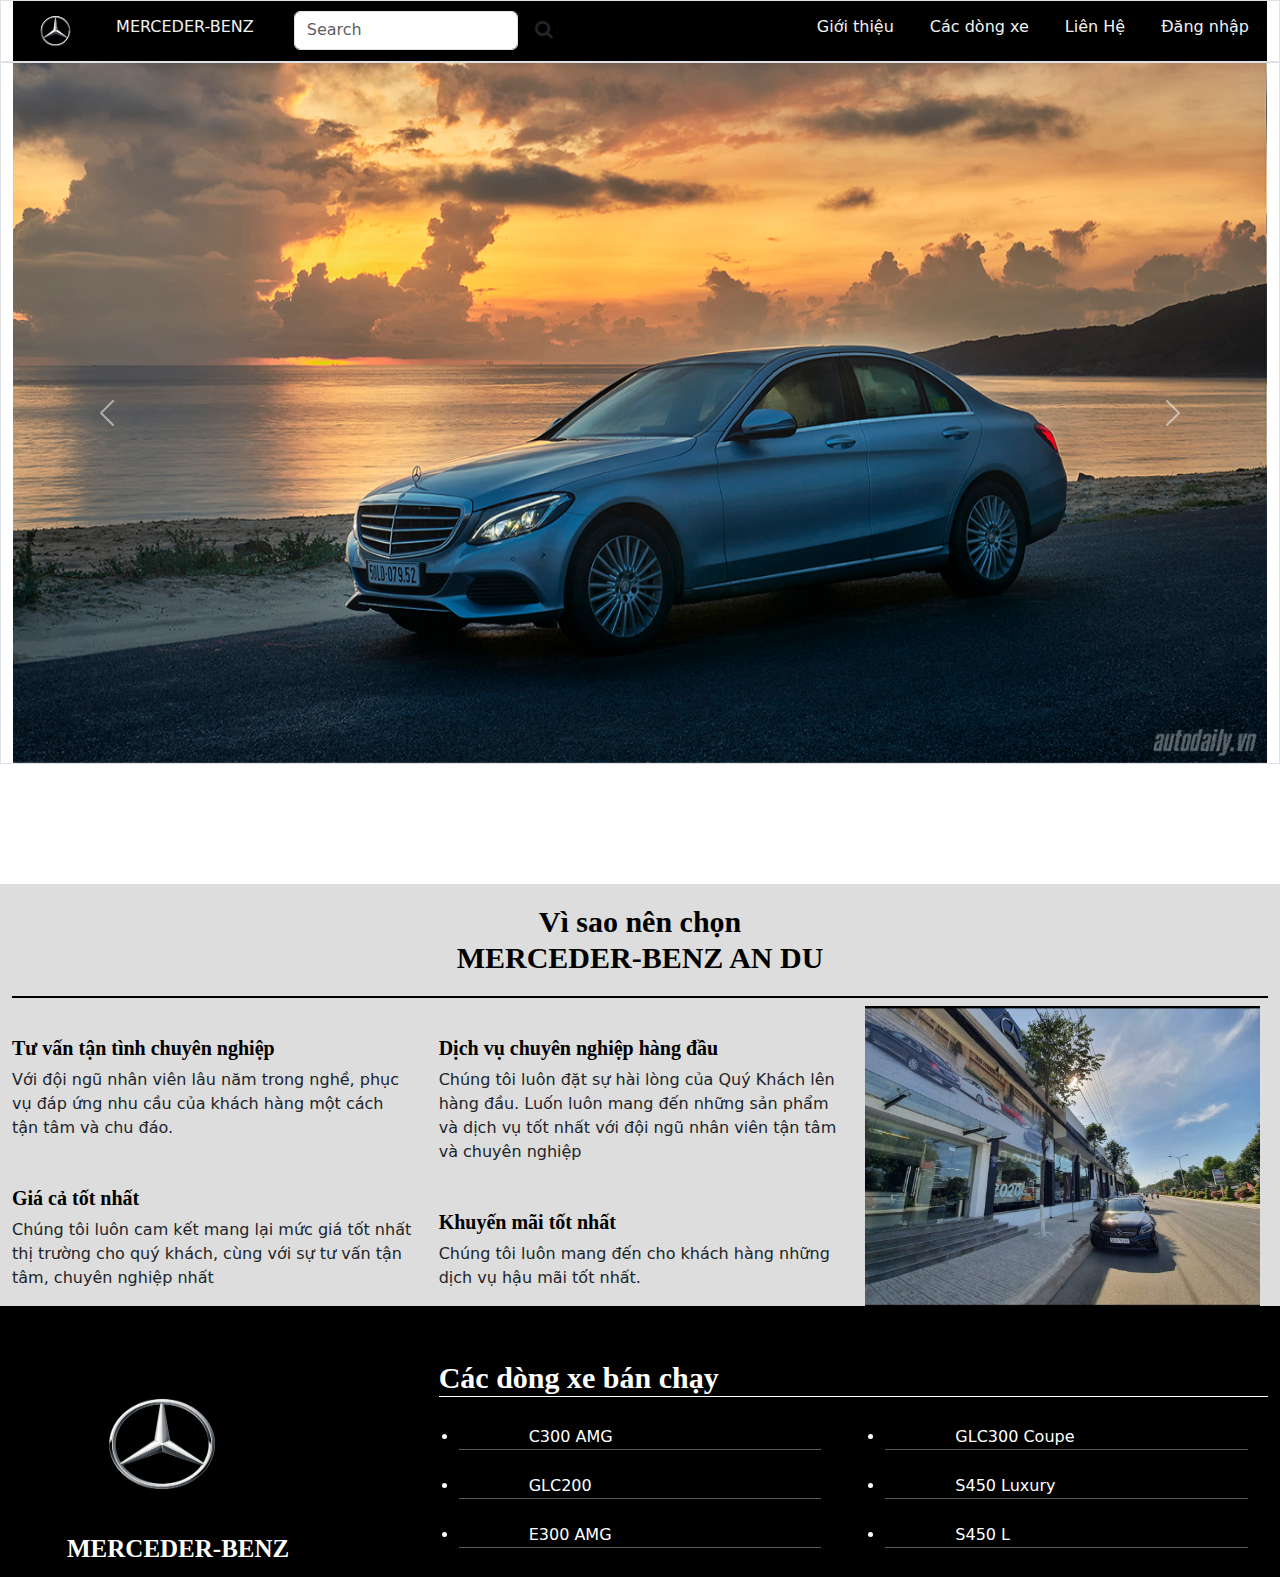
<file: index.html>
<!DOCTYPE html>
<html lang="en">

<head>
    <meta charset="UTF-8">
    <meta http-equiv="X-UA-Compatible" content="IE=edge">
    <meta name="viewport" content="width=device-width, initial-scale=1.0">
    <link rel="stylesheet" href="css/bootstrap.css">
    <link rel="stylesheet" href="css/bootstrap.min.css">
    <link rel="stylesheet" href="css/bootstrap-grid.min.css">
    <link rel="stylesheet" href="css/style.css">
    <script src="js/bootstrap.min.js"></script>

    <script src="js/bootstrap.js"></script>
    <script src="js/jquery-3.6.0.min.js"></script>
    <link rel="stylesheet" href="https://cdnjs.cloudflare.com/ajax/libs/font-awesome/4.7.0/css/font-awesome.min.css">
    <script src="https://code.jquery.com/jquery-3.2.1.slim.min.js" integrity="sha384-KJ3o2DKtIkvYIK3UENzmM7KCkRr/rE9/Qpg6aAZGJwFDMVNA/GpGFF93hXpG5KkN" crossorigin="anonymous"></script>
    <script src="https://cdn.jsdelivr.net/npm/popper.js@1.12.9/dist/umd/popper.min.js" integrity="sha384-ApNbgh9B+Y1QKtv3Rn7W3mgPxhU9K/ScQsAP7hUibX39j7fakFPskvXusvfa0b4Q" crossorigin="anonymous"></script>
    <script src="https://cdn.jsdelivr.net/npm/bootstrap@4.0.0/dist/js/bootstrap.min.js" integrity="sha384-JZR6Spejh4U02d8jOt6vLEHfe/JQGiRRSQQxSfFWpi1MquVdAyjUar5+76PVCmYl" crossorigin="anonymous"></script>
    <title>MERCEDER-BENZ</title>
    <style>
        #nenheader {
            background-color: black;
            color: white;
        }
        
        .topnav {
            overflow: hidden;
            background-color: black;
        }
        /* Style the topnav links */
        
        .topnav a {
            float: right;
            display: block;
            color: #f2f2f2;
            text-align: right;
            padding: 14px 18px;
            text-decoration: none;
            height: 60px;
            font-size: +2;
        }
        /* Change color on hover */
        
        .topnav a:hover {
            background-color: #ddd;
            color: black;
        }
        
        h1 {
            text-align: center;
            font-family: Cambria, Cochin, Georgia, Times, 'Times New Roman', serif;
            color: black;
            font-size: 30px;
            padding: 20px;
            border-bottom: solid 2px black;
        }
        
        h2 {
            text-align: left;
            font-family: Cambria, Cochin, Georgia, Times, 'Times New Roman', serif;
            color: black;
            font-size: 20px;
            padding-left: 20px;
        }
        
        h3 {
            text-align: left;
            font-family: Cambria, Cochin, Georgia, Times, 'Times New Roman', serif;
            color: black;
            font-size: 20px;
            padding-top: 30px;
        }
    </style>

</head>

<body>
    <div class="container-fluid" style="height: auto;">
        <div class="row">
            <div class="col-xs-12 col-sm-12 col-md-12 col-xl-12 col-lg-12 border" style="height: auto;">
                <div id="nenheader">
                    <div class="topnav">

                        <a href="html/login.html">Đăng nhập</a>
                        <a href="html/lienhe.html">Liên Hệ</a>
                        <a href="html/Cacdongxe.html">Các dòng xe</a>
                        <a href="html/Gioithieu.html">Giới thiệu</a>
                        <img src="img/2021-mercedes-star-in-ring-100th-anniversary-10.jpg" style="max-width: 120px; height: 60px;float: left;">
                        <a href="html/logo.html" style="float: left; ">MERCEDER-BENZ</a>
                        <form class="d-flex" style="max-width: 300px; padding-top: 10px ; padding: 10px;">
                            <input class="form-control me-2" type="text" placeholder="Search">

                            <button type="button" class="btn btn-default btn-sm" style="font-size: 1.2em;">
                            <i class="fa fa-search"></i>
                          </button>
                        </form>
                    </div>

                </div>
            </div>
        </div>
        <div class="row">
            <div class="col-xs-12 col-sm-12 col-md-12 col-lg-12 col-xl-12 border" style="height:auto;">
                <div id="carouselExampleControls" class="carousel slide" data-ride="carousel">
                    <div class=" carousel-inner">
                        <div class="carousel-item active">
                            <img class="d-block w-100" src="img/mercedes-benz-c250-2.jpg" style="max-width: 100%; height: 700px;">
                        </div>
                        <div class="carousel-item">
                            <img class="d-block w-100" src="img/cartimes.vn-images-21-10-1-_merc-3.jpg" style="max-width: 100%; height: 700px;">
                        </div>
                        <div class="carousel-item">
                            <img class="d-block w-100" src="img/xehay-S-Class-090220-1.jpg" style="max-width: 100%; height: 700px;">
                        </div>
                    </div>
                    <a class="carousel-control-prev" href="#carouselExampleControls" role="button" data-slide="prev">
                        <span class="carousel-control-prev-icon" aria-hidden="true"></span>
                        <span class="sr-only">Previous</span>
                    </a>
                    <a class="carousel-control-next" href="#carouselExampleControls" role="button" data-slide="next">
                        <span class="carousel-control-next-icon" aria-hidden="true"></span>
                        <span class="sr-only">Next</span>
                    </a>
                </div>
            </div>
        </div>
        <br>
        <br>
        <br>
        <br>
        <br>
        <div class="row" style="background-color: #ddd; height: auto;">
            <div class="col-xs-12 col-sm-12 col-md-12 col-lg-12 col-xl-12">
                <h1> <b>Vì sao nên chọn <br>
                   MERCEDER-BENZ AN DU </b></h1>
            </div>
        </div>
        <div class="row" style="background-color: #ddd; height: auto;">
            <div class="col-xs-4 col-sm-4 col-md-4 col-xl-4 col-lg-4">
                <h3> <strong>Tư vấn tận tình chuyên nghiệp</strong></h3>
                <p> Với đội ngũ nhân viên lâu năm trong nghề, phục vụ đáp ứng nhu cầu của khách hàng một cách tận tâm và chu đáo.</p>
                <h3> <strong> Giá cả tốt nhất</strong></h3>
                <p> Chúng tôi luôn cam kết mang lại mức giá tốt nhất thị trường cho quý khách, cùng với sự tư vấn tận tâm, chuyên nghiệp nhất</p>
            </div>
            <div class="col-xs-4 col-sm-4 col-md-4 col-xl-4 col-lg-4">
                <h3> <strong> Dịch vụ chuyên nghiệp hàng đầu </strong></h3>
                <p> Chúng tôi luôn đặt sự hài lòng của Quý Khách lên hàng đầu. Luốn luôn mang đến những sản phẩm và dịch vụ tốt nhất với đội ngũ nhân viên tận tâm và chuyên nghiệp</p>
                <h3> <strong> Khuyến mãi tốt nhất</strong></h3>
                <p>
                    Chúng tôi luôn mang đến cho khách hàng những dịch vụ hậu mãi tốt nhất.
                </p>
            </div>
            <div class="col-xs-4 col-sm-4 col-md-4 col-xl-4 col-lg-4">
                <img src="img/andutrangtrang.jpg" max-width="400px" height="300px">
            </div>
        </div>

        <div class="row" style="background-color: black; color: white;">
            <div class="col-xs-4 col-sm-4 col-md-4 col-lg-4 col-xl-4">
                <br>
                <br>

                <img src="img/2021-mercedes-star-in-ring-100th-anniversary-10.jpg" width="300px" height="180px">
                <h6 style="font-size: 25px; font-family: Cambria, Cochin, Georgia, Times, 'Times New Roman', serif; padding-left: 55px;"><b>MERCEDER-BENZ</b></h6>
            </div>
            <div class="col-xs-8 col-sm-8 col-md-8 col-lg-8 col-xl-8">
                <br>
                <h3 style="color:white ; font-family: Cambria, Cochin, Georgia, Times, 'Times New Roman', serif; font-size: 30px; border-bottom: solid 1px white;"> <b>Các dòng xe bán chạy</b></h3>
                <div class="row">
                    <div class="col-xs-6 col-sm-6 col-md-6 col-lg-6 col-xl-6">
                        <div class="list-group">
                            <ul class="list-group list-group-flush" style="padding: 20px; padding-bottom: 5px;">
                                <li style="border-bottom: groove 1px rgb(90, 89, 89); padding:0px 70px; text-align: left;"> <a href="../html/C300_amg.html" style="color: white; text-decoration: none; "> C300 AMG</a></li><br>
                                <li style="border-bottom:groove 1px rgb(90, 89, 89) ; padding:0px 70px; text-align: left;"> <a href="../html/GLC200.html" style="color: white; text-decoration: none; "> GLC200</a></li> <br>

                                <li style="border-bottom: groove 1px rgb(90, 89, 89); padding:0px 70px; text-align: left;"> <a href="../html/E300_AMG.html" style="color: white; text-decoration: none; "> E300 AMG</a></li> <br>
                            </ul>
                        </div>
                    </div>
                    <div class="col-xs-6 col-sm-6 col-md-6 col-lg-6 col-xl-6">
                        <div class="list-group">
                            <ul class="list-group list-group-flush" style="padding: 20px; padding-bottom: 5px;">
                                <li style="border-bottom: groove 1px rgb(90, 89, 89); padding:0px 70px; text-align: left;"> <a href="../html/GLC300_Coupe.html" style="color: white; text-decoration: none;"> GLC300 Coupe</a></li><br>
                                <li style="border-bottom: groove 1px rgb(90, 89, 89); padding:0px 70px; text-align: left;"> <a href="../html/S450_luxury.html" style="color: white; text-decoration: none; "> S450 Luxury</a></li> <br>
                                <li style="border-bottom:groove 1px rgb(90, 89, 89); padding:0px 70px; text-align: left;"> <a href="../html/S450.html" style="color: white; text-decoration: none; "> S450 L</a></li> <br>
                            </ul>
                        </div>
                    </div>
                </div>
            </div>
        </div>
    </div>
</body>

</html>
</file>
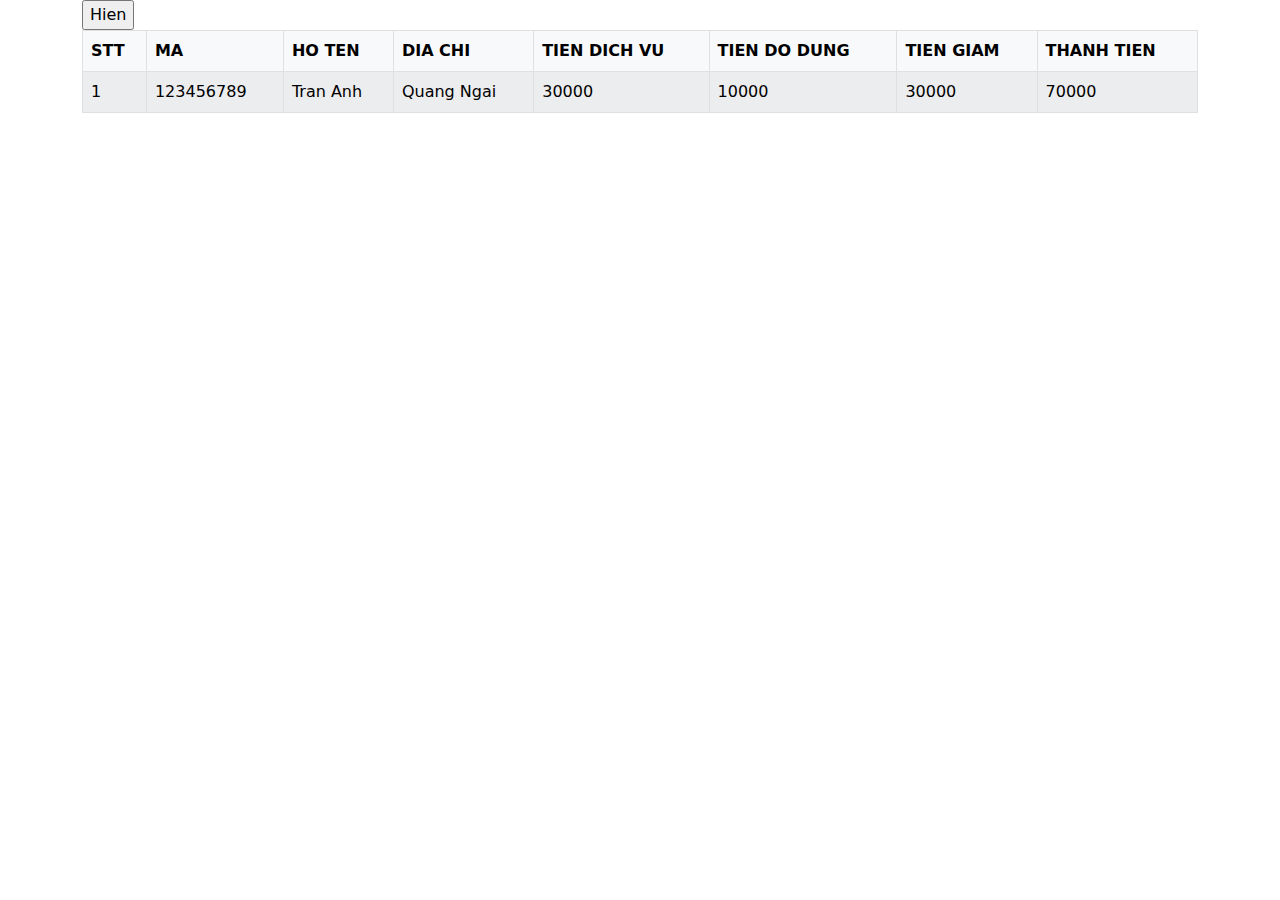
<file: html/baitap.html>
<!DOCTYPE html>
<html lang="en">
<head>
    <meta charset="UTF-8">
    <meta http-equiv="X-UA-Compatible" content="IE=edge">
    <meta name="viewport" content="width=max-width, initial-scale=1.0">
    <link rel="stylesheet" href="../css/bootstrap.min.css">
    <link rel="stylesheet" href="../css/bootstrap.css">
    <link rel="stylesheet" href="../css/bootstrap-grid.min.css">
    <link rel="stylesheet" href="../css/bootstrap-grid.css">
    <link rel="stylesheet" href="../js/jquery-3.6.4.min.map">
    <link rel="stylesheet" href="../js/bootstrap.min.js">
    <title>Document</title>
    <script>
        $(document).ready(function(){
            $("#btnModal").click(function(){
                $("#myModal").modal();
            })

        function kiemTraMa(){
            var maukt =/[0-9]{9}$/;
            if(maukt.test($("#txtMa").val()) == true){
                alert("Bạn nhập đúng");
            }else{
                alert("Bạn nhập sai");
            }

        }
        $("#txtMa").blur(kiemTraMa);

        function kiemTraHT(){
            var kt = /(^[A-Z]{1})([a-z]+)(\s[A-Z]{1}([a-z]+))*$/;
            if ($("#txtTen").val() ==""){
                $("#tbTen").html("*Bắt buộc nhập!!");
                $("#tbTen").addClass("mauDo");
                return false;
            }
            if(!kt.test($("#txtTen").val())){
                $("#tbTen").html("*Chữ cái đầu phải viết hoa !!");
                $("#tbTen").addClass("mauDo");
                return false
            }
            $("#tbTen").html("*");
            return true;
        };
        $("#txtTen").blur(kiemTraHT);

        function kiemTraDC() {
            var mauKT1 = /^[a-z0-9-_]{3,15}$/;
            var mauKT = /(abc)$/;
            if ($("#txtDC").val()==""){
                $("#tbDC").html("*Bắt buộc nhập!!");
                $("#tbDC").addClass("mauDo");
                return false; 
            }
            if(!mauKT.test($("#txtDC").val())){
                $("#tbDC").html("*Chữ cái đầu phải viết hoa !!");
                $("#tbDC").addClass("mauDo");
                return false;
            }
            $("#tbDC").html("*");
            return true;
        }
        $("#txtDC").blur(kiemTraDC);

        //lấy giá trị của secion
        $("#slGia"),change(function(){
            $("#slGia option :selected").each(function(){
                alert ($(this).val());
                //gán giá trị cho textbox txtGiaDV
                $("#txtGiaDV"),val($(this).val());
            });

        });
        $(".chkDoDung").click(function() {
           var tong =0;
           var n = $(".chkDoDung:checked").length;
           if (n>0){
            $(".chkDoDung:checked").each(function(){
                tong+= parseFloat($(this).val());
                $("#txtKQ").val(tong);
            });
           } 
        });
        $("input[name='giam']").change(function(){
            var tong =parseFloat($("#txtKQ").val())+ parseFloat($("#txtGiaDV").val())-parseFloat($("#this").val());
            $("txtTong").val(tong);
        });
        $("#btnSave").click(function(){
            alert("HI");
            var ma =$("txtMa").val();
            var ht =$("txtHT").val();
            var ht =$("txtDC").val();
            var ht =$("txtGiaDV").val();
            var ht =$("txtKQ").val();
            var ht =$("txtTong").val();
            var them ="<tr><tr>"+(i++) +"</td><td>"+ma+"</td><td>"+ht+"</td><td>"+dc+"</td><td>"+"</td><td>"+
                tvd+"</td><td>" +"<tr><td>"+tdd+"</td><td>"+"</td><td>"+tong+"</td><td>";
            $("table tbody").append(them) ;
            $("#myModal").modal("hide");
            return true;  
        });
    });
        
    </script>
    
</head>
<body>
    <div class="container">
        <input type="button" value="Hien" id="btnModal">
           <table class=" table-bordered table-light table-primary table table-striped " id="tbDSV">
               <thead >
                <tr>
                    <th> STT</th>
                    <th> MA</th>
                    <th> HO TEN</th>
                    <th> DIA CHI</th>
                    <th>TIEN DICH VU </th>
                    <th> TIEN DO DUNG</th>
                    <th> TIEN GIAM</th>
                    <th> THANH TIEN</th>
                </tr>
               </thead>
               <tbody>
                <tr>
                    <td>
                1
                    </td>
                    <td>123456789</td>
                    <td>Tran Anh</td>
                    <td> Quang Ngai</td>
                    <td>30000</td>
                    <td>10000</td>
                    <td>30000</td>
                    <td>70000</td>
                </tr>
               </tbody>
            </table>
        </div>
        <div class="row">
            <div class="modal fade" id="myModal">
                <div class="modal-dialog">
                    <div class="modal-content">
                        <div class="modal-header">
                            <h3>MODAL TITLE</h3>
                            <button type="button" class="close" data-dismiss ="modal">&times;</button>
                        </div>
                        <div class="modal-body">
                            <form class="form-control">
                                <div class="row">
                                    <div class="col-6 col-sm-3">
                                        <label for="">Mã Khách hàng:</label>
                                    </div>
                                    <div class="col-6 col-sm-9">
                                        <input type="text"class="form-control" placeholder="Nhập mã khách hàng" id="txtMa">
                                    </div>
                                </div>
                                <br>
                                <div class="row">
                                <div class="col-6 col-sm-3">
                                    <label for="">Họ Tên:</label>
                                </div>

                            
                                    <div class="col-6 col-sm-9">
                                        <input type="text" id="txtTen" class="form-control" placeholder="Nhập Họ tên">

                                    </div>
                                    </div>
                                    <div class="row">
                                        <div class="col-6 col-sm-12">
                                            <span id="tbTen">*</span>
                                        </div>
                                    </div>
                                    <div class="row">
                                    <div class="col-6 col-sm-3">
                                        <label for="">Địa chỉ:</label>
                                    </div>
                                    <div class="col-6 col-xl-9">
                                        <input type="text" class="form-control"placeholder=".col-4 .col-sm-8"id="txtDC">
                                        </div>
                                    </div>
                                    <div class="row">
                                        <div class="col-6 col-xl-9">
                                
                                            </div>
                                        <div class="col-8 col-xl-8">
                                            <select name="gia" class="form-control" id="slGia">
                                                <option value="2000" >Boi</option>
                                                <option value="3000" > Game</option>
                                                <option value="5000">Nuoc</option>
                                            </select>
                                        </div>
                                    </div>
                                    <br>
                                    <div class="row">
                                        <div class="col-4 col-xl-4">
                                           <label for="">Giá</label> 

                                        </div>
                                        <div class="col-8 col-xl-4">
                                            <input type="text" name="txtGiaDV" id ="txtGiaDV"class="form-control" disabled>     
                                        </div>
                                    </div>
                                    <br>
                                    <div class="row">
                                    <div class="col-8 col-xl-4">
                                        <label for="">Đồ dùng</label>
                                    </div>
                                    <div class="col-8 col-xl-8">
                                        <input type="checkbox" name="chkDoDung" class="chkDoDung" value="2000"/>Áo quần bơi
                                    </div>
                                    </div>
                                    <div class="row">
                                        <div class="col-4 col-xl-4">
                                            <label for=""></label>
                                        </div>
                                        <div class="col-8 col-xl-8">
                                            <input type="checkbox" name="chkDoDung" class="chkDoDung" value="5000"/>Phao
                                        </div>
                                    </div>
                                    <div class="row">
                                        <div class="col-4 col-xl-4">
                                            <label for=""></label>
                                        </div>
                                        <div class="col-8 col-xl-8">
                                            <input type="checkbox" name="chkDoDung" class="chkDoDung" value="7000"/>Kinh boi
                                        </div>
                                    </div>
                                    <br>
                                    <div class="row">
                                        <div class="col-4 col-xl-4">
                                            <label for="">Thành tiền:</label>

                                    </div>
                                    <div class="col-8 col-xl-8">
                                        <input type="text" name="txtKQ" id="txtKQ" class="form-control" value="0" disabled>
                                    </div>
                                    </div>
                                <br>
                                    <div class="row">
                                        <div class="col-4 col-xl-4">
                                            <label for="">Giảm trừ</label>
                                        </div>
                                        <div class="col-8 col-xl-8">
                                            <input type="radio" name="giam" value="7000">Ngày thường
                                            <input type="radio" name="giam" value="1000">Cuối tuần
                                        </div>
                                    </div>
                                <br>
                                    <div class="row">
                                        <div class="col-4 col-xl-4">
                                            <label for="">Tổng tiền</label>
                                        </div>
                                        <div class="col-8 col-xl-8">
                                            <input type="text" name="txtTong" id="txtTong" class="form-control" disabled>
                                        </div>

                                    </div>  
                                <br>
                                    <div class="row">
                                        <div class="col-5 col-xl-5">
                                        </div>
                                        <div class="col-5 col-xl-5">
                                            <input type="button" value="Submit" id="btnSave" class="btn btn-success btn-block">&nbsp;
                                            <input type="reset" value="reset">
                                        </div>
                                        <div class="col-2 col-xl-2">

                                        </div>
                                    </div>  
                                    <br>      
                            </form>
                        </div>
                        <div class="modal-footer">

                        </div>
                    </div>
                </div>
            </div>
        </div>
    </div>
</body>
</html>
</file>
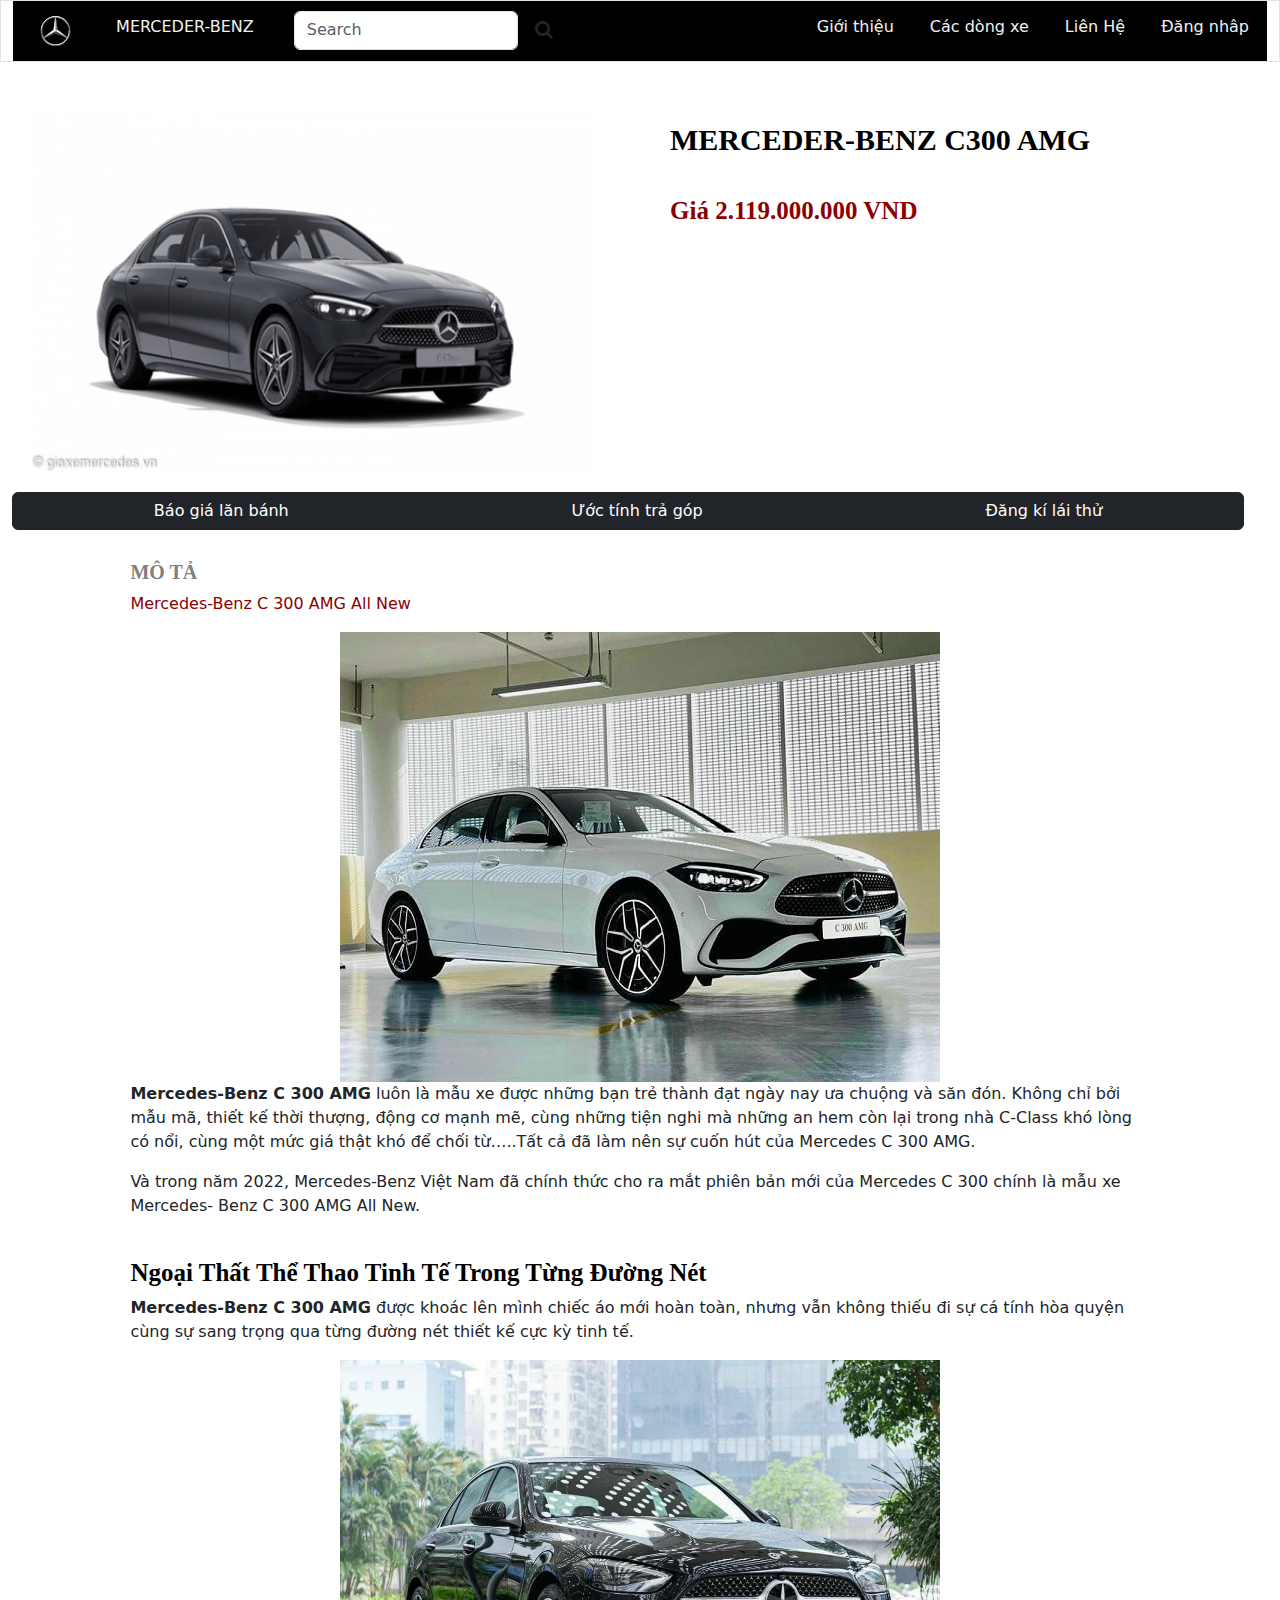
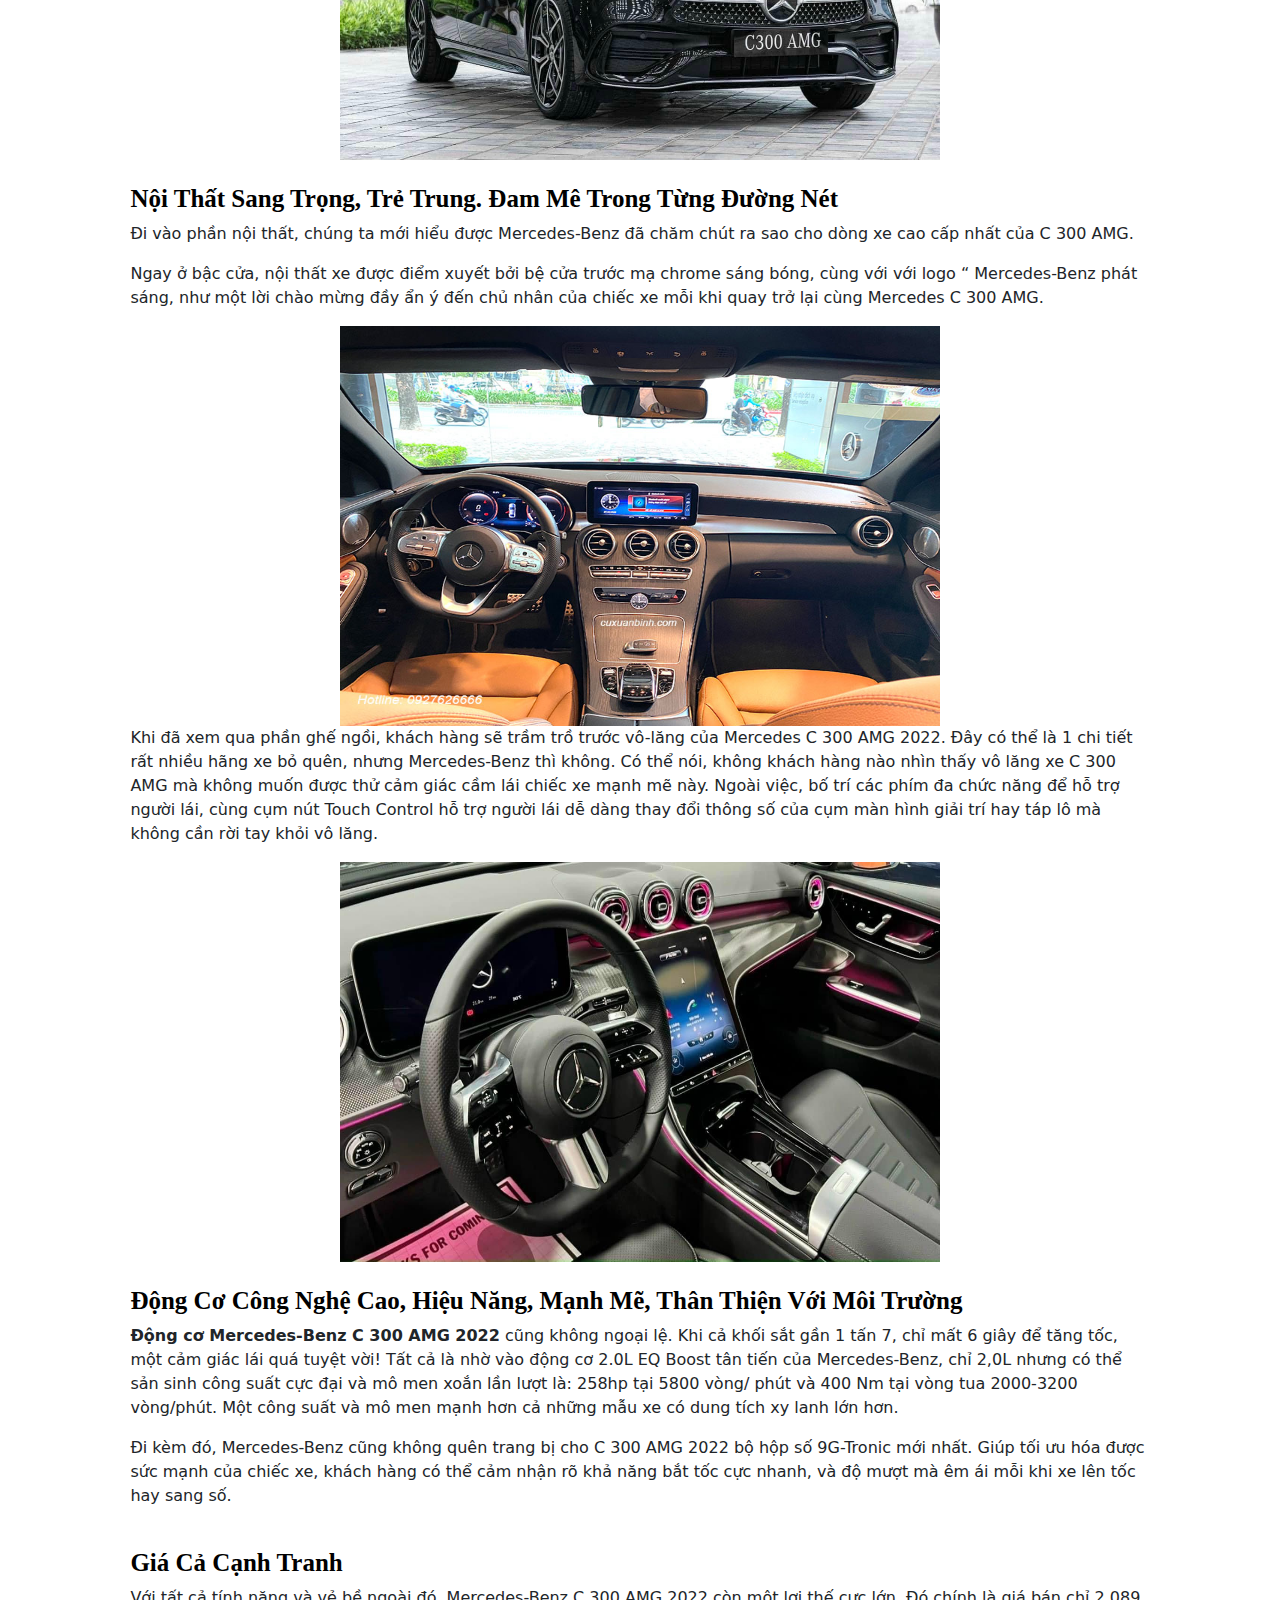
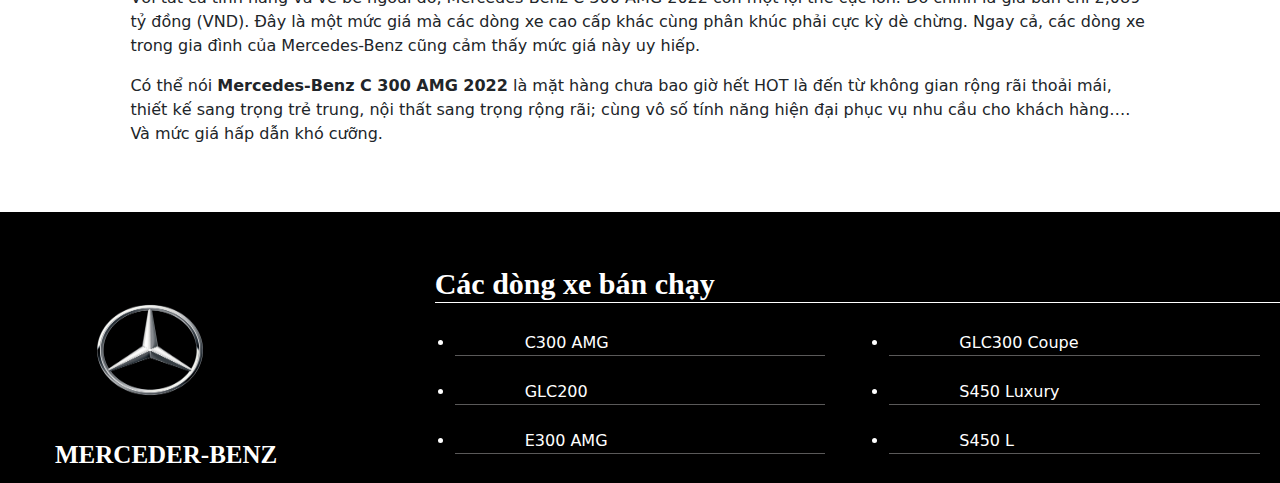
<file: html/C300_amg.html>
<!DOCTYPE html>
<html lang="en">

<head>
    <meta charset="UTF-8">
    <meta http-equiv="X-UA-Compatible" content="IE=edge">
    <meta name="viewport" content="width=device-width, initial-scale=1.0">
    <link rel="stylesheet" href="../css/bootstrap.css">
    <link rel="stylesheet" href="../css/bootstrap.min.css">
    <link rel="stylesheet" href="../css/bootstrap-grid.min.css">
    <script src="../js/bootstrap.min.js"></script>
    <script src="../js/bootstrap.js"></script>
    <script src="../js/jquery-3.6.0.min.js"></script>
    <link rel="stylesheet" href="../css/style.css">
    <link rel="stylesheet" href="https://cdnjs.cloudflare.com/ajax/libs/font-awesome/4.7.0/css/font-awesome.min.css">
    <title>C300 AMG</title>
</head>

<body>
    <div class="container-fluid" style="height: auto;">
        <div class="row">
            <div class="col-xs-12 col-sm-12 col-md-12 col-xl-12 col-lg-12 border" style="height: auto;">
                <div id="nenheader">
                    <div class="topnav">

                        <a href="../html/login.html">Đăng nhâp</a>
                        <a href="../html/lienhe.html">Liên Hệ</a>
                        <a href="../html/Cacdongxe.html">Các dòng xe</a>
                        <a href="../html/Gioithieu.html">Giới thiệu</a>
                        <img src="../img/2021-mercedes-star-in-ring-100th-anniversary-10.jpg" style="max-width: 120px; height: 60px;float: left;">
                        <a href="../index.html" style="float: left; ">MERCEDER-BENZ</a>
                        <form class="d-flex" style="max-width: 300px; padding-top: 10px ; padding: 10px;">
                            <input class="form-control me-2" type="text" placeholder="Search">

                            <button type="button" class="btn btn-default btn-sm" style="font-size: 1.2em;">
                            <i class="fa fa-search"></i>
                          </button>
                        </form>
                    </div>

                </div>
            </div>
        </div>
        <div class="row">
            <div class="col-xs-12 col-sm-12 col-md-12 col-xl-12 col-lg-12 " style="height: 30px;">
            </div>
        </div>
        <div class="row">
            <div class="row">
                <div class="col-xs-6 col-sm-6 col-md-6 col-xl-6 col-lg-6" style="height: auto;">
                    <img src="../img/C-300-AMG-Mau-xam-Giaxemercedes-vn.jpg" style="width: 600px; height: 400px; padding: 20px;">
                </div>
                <div class="col-xs-6 col-sm-6 col-md-6 col-xl-6 col-lg-6" style="height: auto;">
                    <h2 style="font-size: 30px; padding-left: 30px; padding-top: 30px;"><b>MERCEDER-BENZ C300 AMG</b> </h2>

                    <h3 style="font-size: 25px; padding-left: 30px ; color: darkred;"> <b>Giá 2.119.000.000 VND</b></h3>
                </div>
                <div class="btn-group">
                    <button type="button" class="btn btn-dark">Báo giá lăn bánh</button>
                    <button type="button" class="btn btn-dark">Ước tính trả góp</button>
                    <button type="button" class="btn btn-dark">Đăng kí lái thử</button>
                </div>
            </div>
        </div>
    </div>
    <div class="row">
        <div class="col-xs-12 col-sm-12 col-md-12 col-xl-12 col-lg-12 " style="height: auto; width: 80%; margin: auto;">
            <h3 style="color: grey;"><b> MÔ TẢ</b></h3>
            <p style="color: darkred;">Mercedes-Benz C 300 AMG All New</p>
            <img src="../img/C300_amg.jpg" style="margin-left: auto; margin-right: auto; display: block;">
            <p style="font-size: +2;"><b>Mercedes-Benz C 300 AMG</b> luôn là mẫu xe được những bạn trẻ thành đạt ngày nay ưa chuộng và săn đón. Không chỉ bởi mẫu mã, thiết kế thời thượng, động cơ mạnh mẽ, cùng những tiện nghi mà những an hem còn lại trong nhà C-Class khó lòng
                có nổi, cùng một mức giá thật khó để chối từ…..Tất cả đã làm nên sự cuốn hút của Mercedes C 300 AMG.</p>

            <p style="font-size: +2;"> Và trong năm 2022, Mercedes-Benz Việt Nam đã chính thức cho ra mắt phiên bản mới của Mercedes C 300 chính là mẫu xe Mercedes- Benz C 300 AMG All New.</p>
            <br>
            <h2 style="padding-left: 0px; font-size: 25px;"> <b>Ngoại Thất Thể Thao Tinh Tế Trong Từng Đường Nét</b></h2>
            <p pstyle="font-size: +2;"><b>Mercedes-Benz C 300 AMG</b> được khoác lên mình chiếc áo mới hoàn toàn, nhưng vẫn không thiếu đi sự cá tính hòa quyện cùng sự sang trọng qua từng đường nét thiết kế cực kỳ tinh tế.</p>
            <img src="../img/mercedes-C300-amg-2022-2023-2024-2025-noi-that-ngoai-that-mercedeshaxaco-com-vn-5.jpg" style="margin-left: auto; margin-right: auto; display: block; width: 600px; height: 400px;">
            <br>
            <h2 style="padding-left: 0px; font-size: 25px;"> <b>Nội Thất Sang Trọng, Trẻ Trung. Đam Mê Trong Từng Đường Nét</b></h2>
            <p style="font-size: +2;">Đi vào phần nội thất, chúng ta mới hiểu được Mercedes-Benz đã chăm chút ra sao cho dòng xe cao cấp nhất của C 300 AMG.</p>
            <p style="font-size: +2;"> Ngay ở bậc cửa, nội thất xe được điểm xuyết bởi bệ cửa trước mạ chrome sáng bóng, cùng với với logo “ Mercedes-Benz phát sáng, như một lời chào mừng đầy ẩn ý đến chủ nhân của chiếc xe mỗi khi quay trở lại cùng Mercedes C 300 AMG.</p>
            <img src="../img/nooijthat_c300 AMG.jpg" style="margin-left: auto; margin-right: auto; display: block; width: 600px; height: 400px;">
            <p style="font-size: +2;">
                Khi đã xem qua phần ghế ngồi, khách hàng sẽ trầm trồ trước vô-lăng của Mercedes C 300 AMG 2022. Đây có thể là 1 chi tiết rất nhiều hãng xe bỏ quên, nhưng Mercedes-Benz thì không. Có thể nói, không khách hàng nào nhìn thấy vô lăng xe C 300 AMG mà không
                muốn được thử cảm giác cầm lái chiếc xe mạnh mẽ này. Ngoài việc, bố trí các phím đa chức năng để hỗ trợ người lái, cùng cụm nút Touch Control hỗ trợ người lái dễ dàng thay đổi thông số của cụm màn hình giải trí hay táp lô mà không cần
                rời tay khỏi vô lăng.
            </p>
            <img src="../img/bolangc300.jpg" style="margin-left: auto; margin-right: auto; display: block; width: 600px; height: 400px;">
            <br>
            <h2 style="padding-left: 0px; font-size: 25px;"> <b>Động Cơ Công Nghệ Cao, Hiệu Năng, Mạnh Mẽ, Thân Thiện Với Môi Trường</b></h2>
            <p style="font-size: +2;">
                <b>Động cơ Mercedes-Benz C 300 AMG 2022</b> cũng không ngoại lệ. Khi cả khối sắt gần 1 tấn 7, chỉ mất 6 giây để tăng tốc, một cảm giác lái quá tuyệt vời! Tất cả là nhờ vào động cơ 2.0L EQ Boost tân tiến của Mercedes-Benz, chỉ 2,0L nhưng
                có thể sản sinh công suất cực đại và mô men xoắn lần lượt là: 258hp tại 5800 vòng/ phút và 400 Nm tại vòng tua 2000-3200 vòng/phút. Một công suất và mô men mạnh hơn cả những mẫu xe có dung tích xy lanh lớn hơn.
            </p>
            <p style="font-size: +2;"> Đi kèm đó, Mercedes-Benz cũng không quên trang bị cho C 300 AMG 2022 bộ hộp số 9G-Tronic mới nhất. Giúp tối ưu hóa được sức mạnh của chiếc xe, khách hàng có thể cảm nhận rõ khả năng bắt tốc cực nhanh, và độ mượt mà êm ái mỗi khi xe lên tốc
                hay sang số.</p>
            <br>
            <h2 style="padding-left: 0px; font-size: 25px;"> <b>Giá Cả Cạnh Tranh</b> </h2>
            <p style="font-size: +2;"> Với tất cả tính năng và vẻ bề ngoài đó, Mercedes-Benz C 300 AMG 2022 còn một lợi thế cực lớn. Đó chính là giá bán chỉ 2,089 tỷ đồng (VND). Đây là một mức giá mà các dòng xe cao cấp khác cùng phân khúc phải cực kỳ dè chừng. Ngay cả, các dòng
                xe trong gia đình của Mercedes-Benz cũng cảm thấy mức giá này uy hiếp.</p>
            <p style="font-size: +2;"> Có thể nói <b>Mercedes-Benz C 300 AMG 2022</b> là mặt hàng chưa bao giờ hết HOT là đến từ không gian rộng rãi thoải mái, thiết kế sang trọng trẻ trung, nội thất sang trọng rộng rãi; cùng vô số tính năng hiện đại phục vụ nhu cầu cho khách hàng….
                Và mức giá hấp dẫn khó cưỡng.</p>
        </div>
    </div>
    <div class="row" style="height: 50px;">
        <div class="col-xs-12 col-sm-12 col-md-12 col-xl-12 col-lg-12 " style="height: 30px;">
        </div>
    </div>
    <div class="row" style="background-color: black; color: white;">
        <div class="col-xs-4 col-sm-4 col-md-4 col-lg-4 col-xl-4">
            <br>
            <br>

            <img src="../img/2021-mercedes-star-in-ring-100th-anniversary-10.jpg" width="300px" height="180px">
            <h6 style="font-size: 25px; font-family: Cambria, Cochin, Georgia, Times, 'Times New Roman', serif; padding-left: 55px;"><b>MERCEDER-BENZ</b></h6>
        </div>
        <div class="col-xs-8 col-sm-8 col-md-8 col-lg-8 col-xl-8">
            <br>
            <h3 style="color:white ; font-family: Cambria, Cochin, Georgia, Times, 'Times New Roman', serif; font-size: 30px; border-bottom: solid 1px white;"> <b>Các dòng xe bán chạy</b></h3>
            <div class="row">
                <div class="col-xs-6 col-sm-6 col-md-6 col-lg-6 col-xl-6">
                    <div class="list-group">
                        <ul class="list-group list-group-flush" style="padding: 20px; padding-bottom: 5px;">
                            <li style="border-bottom: groove 1px rgb(90, 89, 89); padding:0px 70px; text-align: left;"> <a href="../html/C300_amg.html" style="color: white; text-decoration: none; "> C300 AMG</a></li><br>
                            <li style="border-bottom:groove 1px rgb(90, 89, 89) ; padding:0px 70px; text-align: left;"> <a href="../html/GLC200.html" style="color: white; text-decoration: none; "> GLC200</a></li> <br>

                            <li style="border-bottom: groove 1px rgb(90, 89, 89); padding:0px 70px; text-align: left;"> <a href="../html/E300_AMG.html" style="color: white; text-decoration: none; "> E300 AMG</a></li> <br>
                        </ul>
                    </div>
                </div>
                <div class="col-xs-6 col-sm-6 col-md-6 col-lg-6 col-xl-6">
                    <div class="list-group">
                        <ul class="list-group list-group-flush" style="padding: 20px; padding-bottom: 5px;">
                            <li style="border-bottom: groove 1px rgb(90, 89, 89); padding:0px 70px; text-align: left;"> <a href="../html/GLC300_Coupe.html" style="color: white; text-decoration: none;"> GLC300 Coupe</a></li><br>
                            <li style="border-bottom: groove 1px rgb(90, 89, 89); padding:0px 70px; text-align: left;"> <a href="../html/S450_luxury.html" style="color: white; text-decoration: none; "> S450 Luxury</a></li> <br>
                            <li style="border-bottom:groove 1px rgb(90, 89, 89); padding:0px 70px; text-align: left;"> <a href="../html/S450.html" style="color: white; text-decoration: none; "> S450 L</a></li> <br>
                        </ul>
                    </div>
                </div>
            </div>
        </div>
    </div>
    </div>
</body>

</html>
</file>
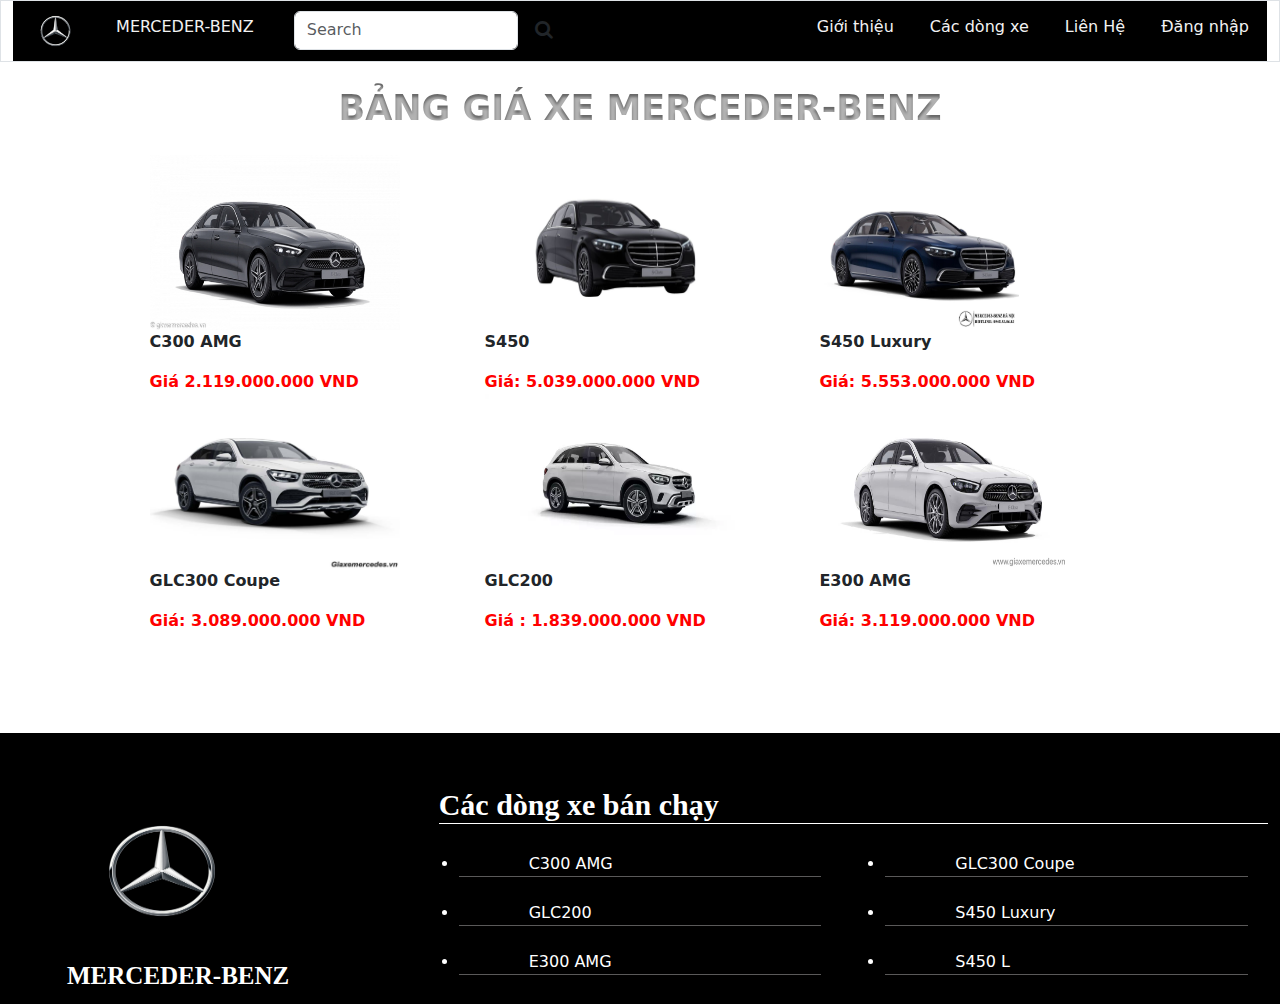
<file: html/Cacdongxe.html>
<!DOCTYPE html>
<html lang="en">

<head>
    <meta charset="UTF-8">
    <meta http-equiv="X-UA-Compatible" content="IE=edge">
    <meta name="viewport" content="width=device-width, initial-scale=1.0">
    <link rel="stylesheet" href="../css/bootstrap.css">
    <link rel="stylesheet" href="../css/bootstrap.min.css">
    <link rel="stylesheet" href="../css/bootstrap-grid.min.css">
    <script src="../js/bootstrap.min.js"></script>
    <script src="../js/bootstrap.js"></script>
    <script src="../js/jquery-3.6.0.min.js"></script>
    <link rel="stylesheet" href="../css/style.css">
    <link rel="stylesheet" href="https://cdnjs.cloudflare.com/ajax/libs/font-awesome/4.7.0/css/font-awesome.min.css">
    <style>
        .demotext {
            color: transparent;
            background: #666666;
            -webkit-background-clip: text;
            -moz-background-clip: text;
            background-clip: text;
            text-shadow: 0px 3px 3px rgba(255, 255, 255, 0.5);
            text-align: center;
            font-size: 35px;
            padding: 20px;
        }
    </style>
    <title>Bảng giá xe</title>
</head>

<body>
    <div class="container-fluid" style="height: auto;">
        <div class="row">
            <div class="col-xs-12 col-sm-12 col-md-12 col-xl-12 col-lg-12 border" style="height: auto;">
                <div id="nenheader">
                    <div class="topnav">
                        <a href="../html/login.html">Đăng nhập</a>
                        <a href="../html/lienhe.html">Liên Hệ</a>
                        <a href="../html/Cacdongxe.html">Các dòng xe</a>
                        <a href="../html/Gioithieu.html">Giới thiệu</a>
                        <img src="../img/2021-mercedes-star-in-ring-100th-anniversary-10.jpg" style="max-width: 120px; height: 60px;float: left;">
                        <a href="../index.html" style="float: left; ">MERCEDER-BENZ</a>
                        <form class="d-flex" style="max-width:300px; padding-top: 10px ; padding: 10px;">
                            <input class="form-control me-2" type="text" placeholder="Search">

                            <button type="button" class="btn btn-default btn-sm" style="font-size: 1.2em;">
                            <i class="fa fa-search"></i>
                          </button>
                        </form>
                    </div>
                </div>
            </div>
        </div>
        <div class="row category_page" style="height: auto;">
            <div class="col-xs-12 col-sm-12 col-md-12 col-xl-12 col-lg-12" style="height:auto ;">
                <div class="demotext"><b>BẢNG GIÁ XE MERCEDER-BENZ</b></div>
                <div class="row" style="width: 80%; margin: auto;">

                    <div class="col-xs-4 col-sm-4 col-md-4 col-lg-4 col-xl-4 " style="height:auto;">
                        <a href="../html/C300_amg.html"><img class="anh" src="../img/C-300-AMG-Mau-xam-Giaxemercedes-vn.jpg" alt="anh1" height="175px" width="250px"></a>
                        <p> <b>C300 AMG</b></p>
                        <a href="../html/C300_amg.html" class="giaxe"> <b>Giá 2.119.000.000 VND</b></a>
                    </div>

                    <div class="col-xs-4 col-sm-4 col-md-4 col-lg-4 col-xl-4 " style="height" :auto>
                        <a href="../html/S450.html"><img class="anh" src="../img/s450_nentrang.jpg" alt="anh1" height="175px" width="250px"></a>
                        <p> <b>S450</b></p>
                        <a href="../html/S450.html" class="giaxe"> <b>Giá: 5.039.000.000 VND</b></a>
                    </div>

                    <div class="col-xs-4 col-sm-4 col-md-4 col-lg-4 col-xl-4 " style="height" :auto>
                        <a href="../html/S450_luxury.html"><img class="anh" src="../img/mau-xe-mercedes-s450-4matic-2023-mercedeshanoi-com-vn_4.jpg" alt="anh1" height="175px" width="200px"></a>
                        <p><b>S450 Luxury</b></p>
                        <a href="../html/S450_luxury.html" class="giaxe"><b> Giá: 5.553.000.000 VND</b></a>
                    </div>
                    <div id="nen" class="col-xs-4 col-sm-4 col-md-4 col-lg-4 col-xl-4  " style="height" :auto>
                        <a href="../html/GLC300_Coupe.html"><img class="anh" src="../img/Mercedes-glc-300-coupe-mau-trang-giaxemercedes-vn.jpg" alt="anh1" height="175px" width="250px"></a>
                        <p><b> GLC300 Coupe</b> </p>
                        <a href="../html/GLC300_Coupe.html" class="giaxe"> <b> Giá: 3.089.000.000 VND</b></a>
                    </div>

                    <div class="col-xs-4 col-sm-4 col-md-4 col-lg-4 col-xl-4" style="height" :auto>
                        <a href="../html/GLC200.html"><img class="anh" src="../img/Mercedes-GLC-200-2022-mercedesvn-4.webp" alt="anh1" height="175px" width="250px"></a>
                        <p> <b>GLC200</b></p>
                        <a href="../html/GLC200.html" class="giaxe"><b> Giá : 1.839.000.000 VND</b></a>
                    </div>
                    <div class="col-xs-4 col-sm-4 col-md-4 col-lg-4 col-xl-4 " style="height" :auto>
                        <a href="../html/E300_AMG.html"><img class="anh" src="../img/Mercedes-e300-amg-2021-2022-trang-giaxemercedes-vn-3.jpg" alt="anh1" height="175px" width="250px"></a>
                        <p> <b>E300 AMG</b></p>
                        <a href="../html/E300_AMG.html" class="giaxe"> <b> Giá: 3.119.000.000 VND</b> </a>
                    </div>
                </div>
            </div>
        </div>
        <div class="row" style="height: 50px;">
            <div class="col-xs-12 col-sm-12 col-md-12 col-xl-12 col-lg-12 " style="height: 30px;">
            </div>
        </div>
        <div class="row" style="background-color: black; color: white;">
            <div class="col-xs-4 col-sm-4 col-md-4 col-lg-4 col-xl-4">
                <br>
                <br>

                <img src="../img/2021-mercedes-star-in-ring-100th-anniversary-10.jpg" width="300px" height="180px">
                <h6 style="font-size: 25px; font-family: Cambria, Cochin, Georgia, Times, 'Times New Roman', serif; padding-left: 55px;"><b>MERCEDER-BENZ</b></h6>
            </div>
            <div class="col-xs-8 col-sm-8 col-md-8 col-lg-8 col-xl-8">
                <br>
                <h3 style="color:white ; font-family: Cambria, Cochin, Georgia, Times, 'Times New Roman', serif; font-size: 30px; border-bottom: solid 1px white;"> <b>Các dòng xe bán chạy</b></h3>
                <div class="row">
                    <div class="col-xs-6 col-sm-6 col-md-6 col-lg-6 col-xl-6">
                        <div class="list-group">
                            <ul class="list-group list-group-flush" style="padding: 20px; padding-bottom: 5px;">
                                <li style="border-bottom: groove 1px rgb(90, 89, 89); padding:0px 70px; text-align: left;"> <a href="../html/C300_amg.html" style="color: white; text-decoration: none; "> C300 AMG</a></li><br>
                                <li style="border-bottom:groove 1px rgb(90, 89, 89) ; padding:0px 70px; text-align: left;"> <a href="../html/GLC200.html" style="color: white; text-decoration: none; "> GLC200</a></li> <br>

                                <li style="border-bottom: groove 1px rgb(90, 89, 89); padding:0px 70px; text-align: left;"> <a href="../html/E300_AMG.html" style="color: white; text-decoration: none; "> E300 AMG</a></li> <br>
                            </ul>
                        </div>
                    </div>
                    <div class="col-xs-6 col-sm-6 col-md-6 col-lg-6 col-xl-6">
                        <div class="list-group">
                            <ul class="list-group list-group-flush" style="padding: 20px; padding-bottom: 5px;">
                                <li style="border-bottom: groove 1px rgb(90, 89, 89); padding:0px 70px; text-align: left;"> <a href="../html/GLC300_Coupe.html" style="color: white; text-decoration: none;"> GLC300 Coupe</a></li><br>
                                <li style="border-bottom: groove 1px rgb(90, 89, 89); padding:0px 70px; text-align: left;"> <a href="../html/S450_luxury.html" style="color: white; text-decoration: none; "> S450 Luxury</a></li> <br>
                                <li style="border-bottom:groove 1px rgb(90, 89, 89); padding:0px 70px; text-align: left;"> <a href="../html/S450.html" style="color: white; text-decoration: none; "> S450 L</a></li> <br>
                            </ul>
                        </div>
                    </div>
                </div>
            </div>
        </div>

    </div>
</body>

</html>
</file>
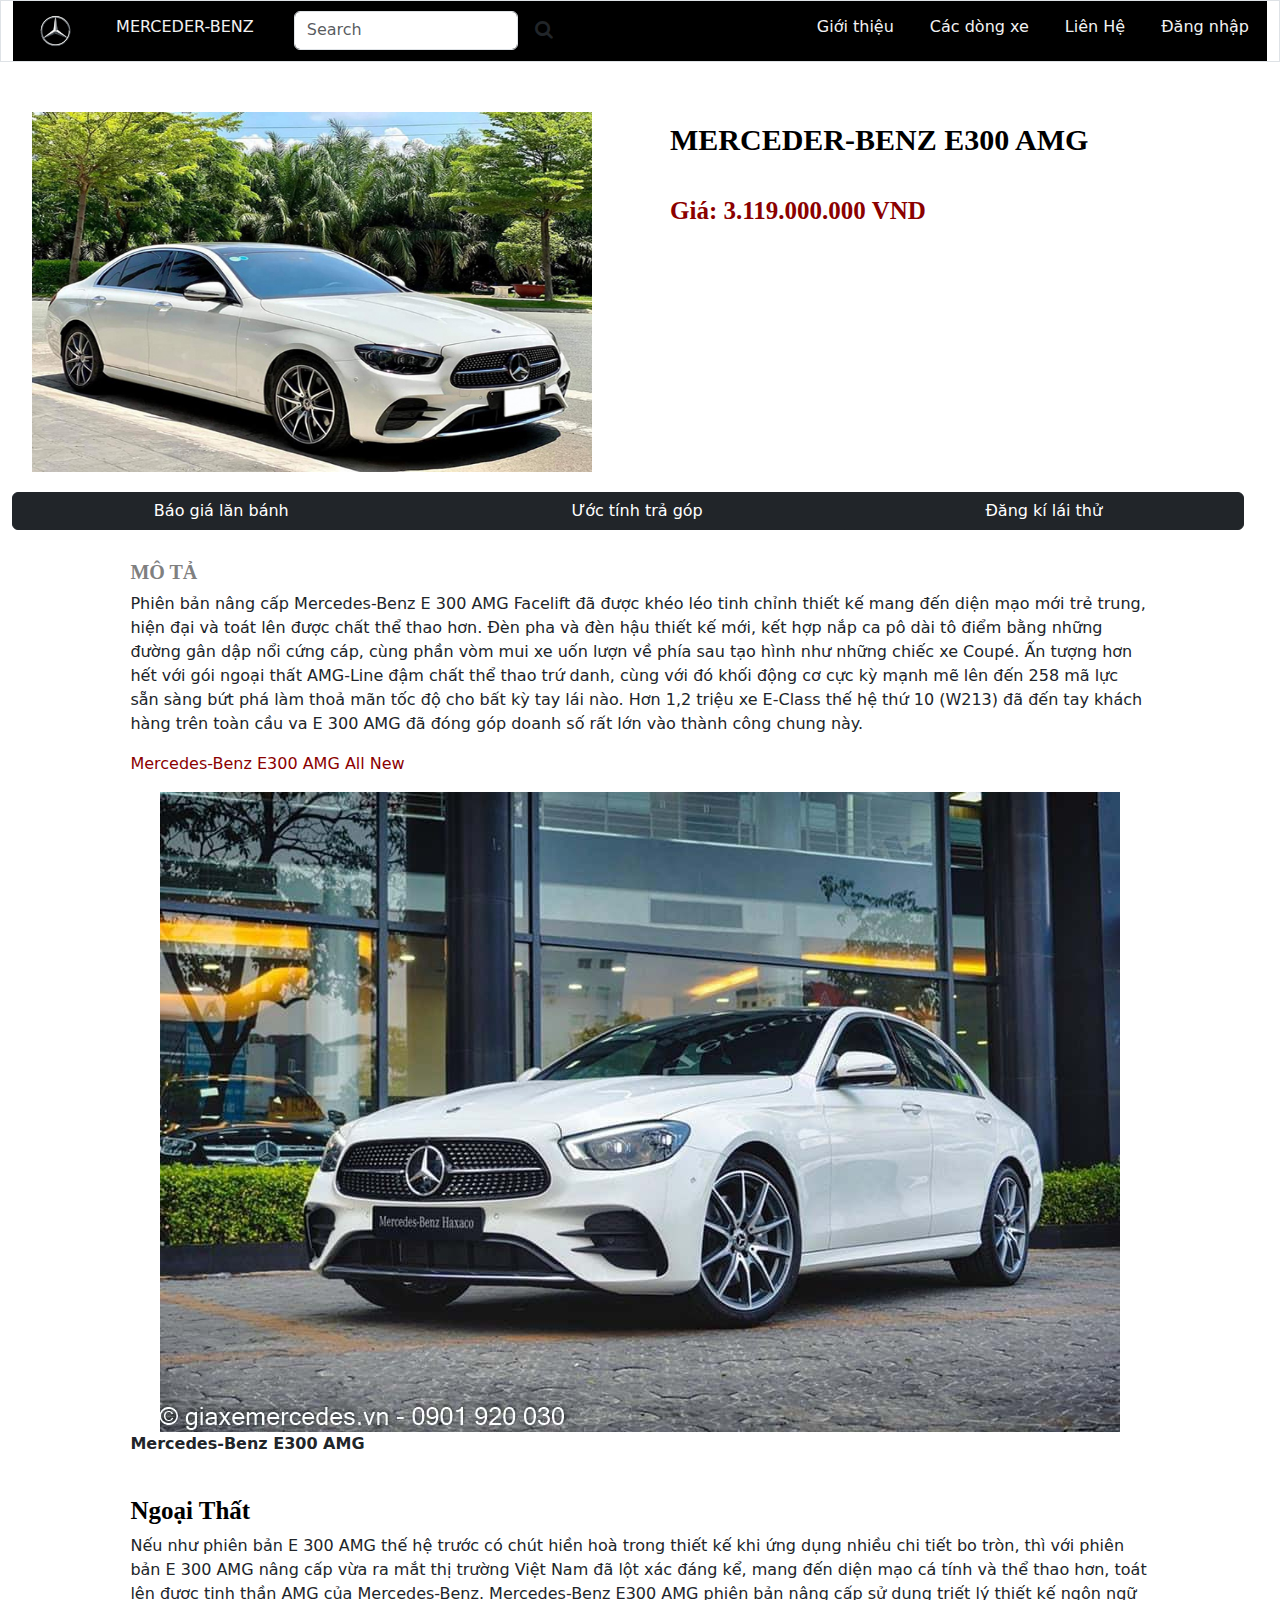
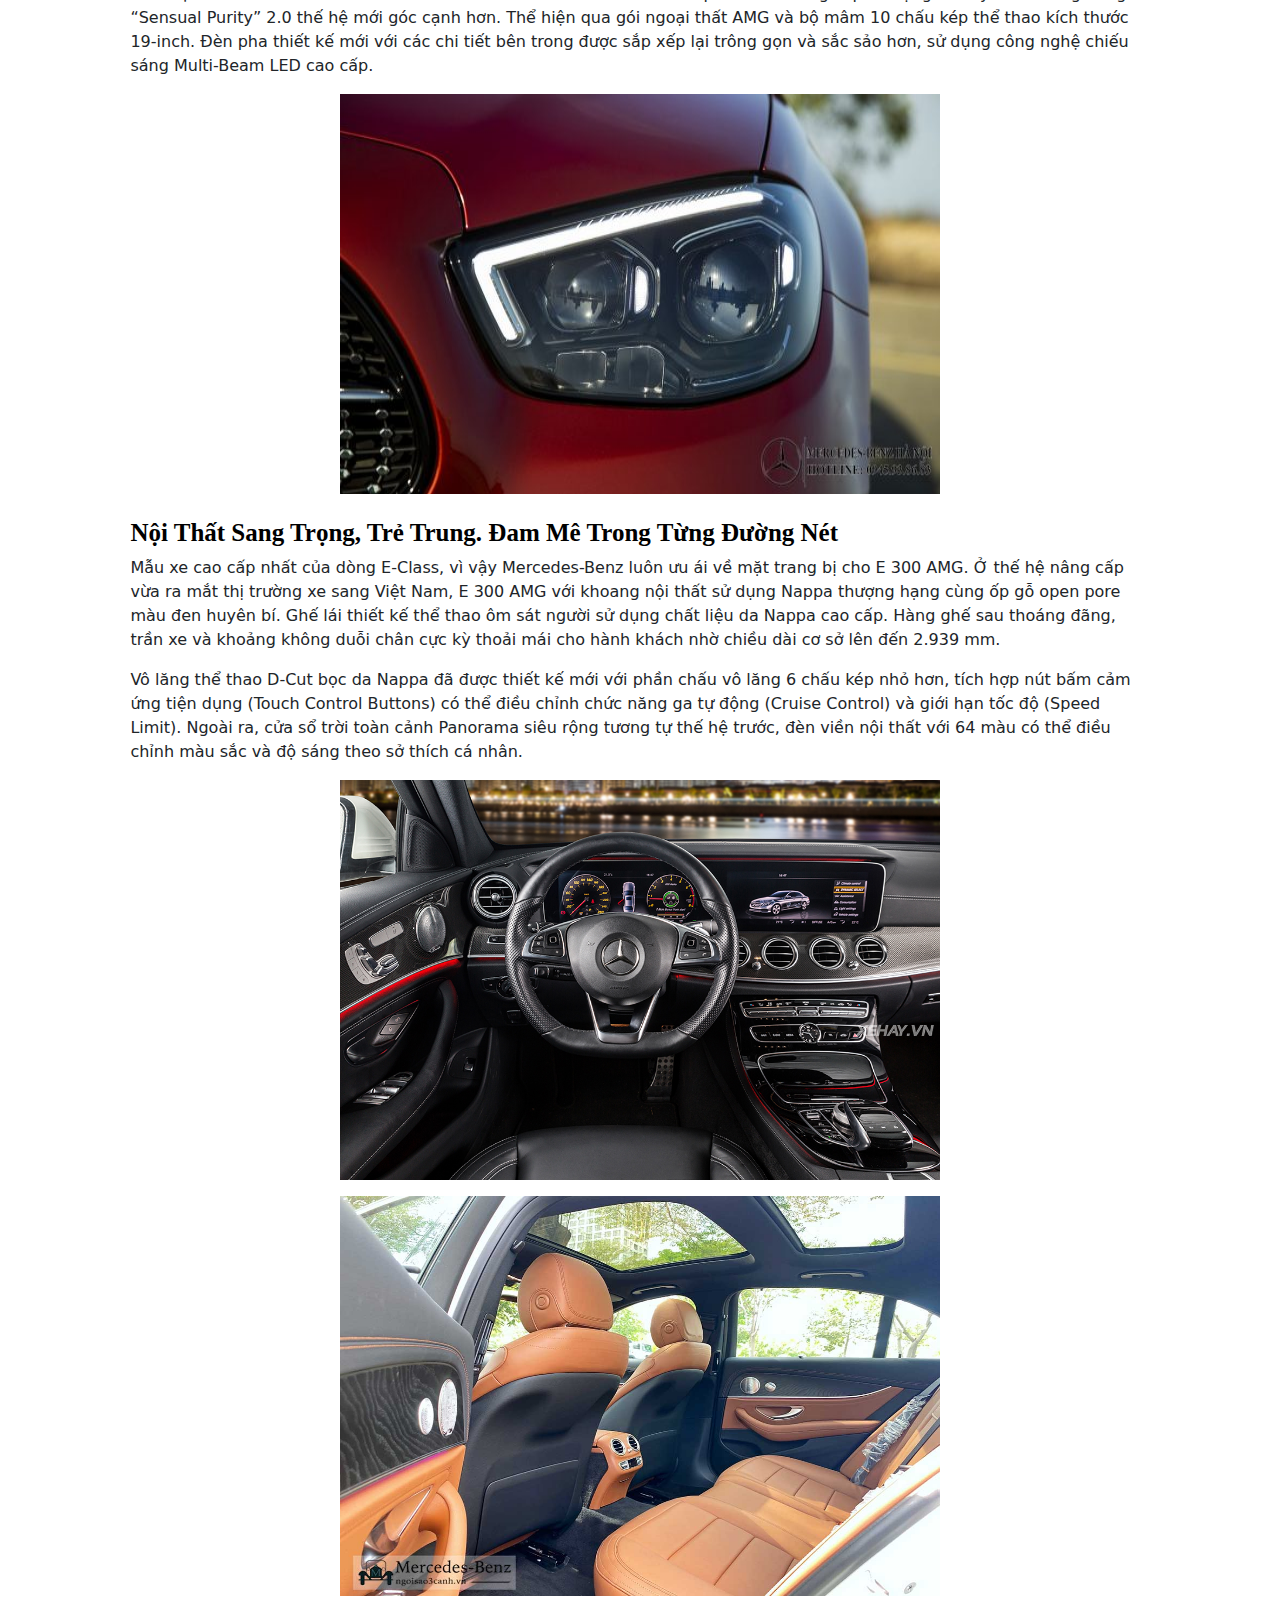
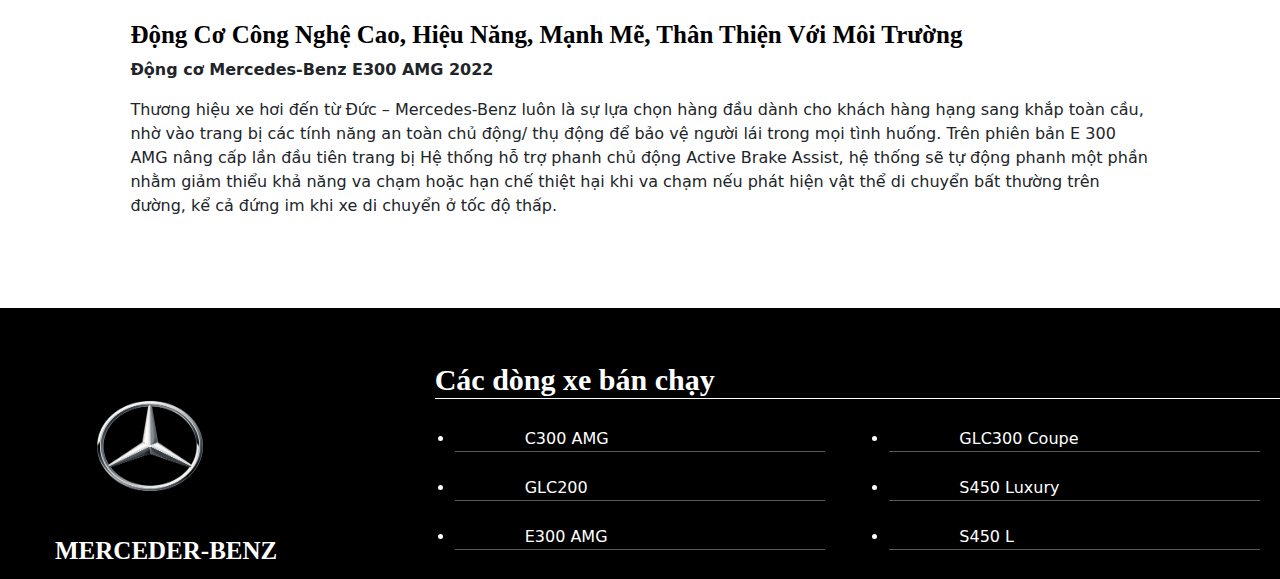
<file: html/E300_AMG.html>
<!DOCTYPE html>
<html lang="en">

<head>
    <meta charset="UTF-8">
    <meta http-equiv="X-UA-Compatible" content="IE=edge">
    <meta name="viewport" content="width=device-width, initial-scale=1.0">
    <link rel="stylesheet" href="../css/bootstrap.css">
    <link rel="stylesheet" href="../css/bootstrap.min.css">
    <link rel="stylesheet" href="../css/bootstrap-grid.min.css">
    <script src="../js/bootstrap.min.js"></script>
    <script src="../js/bootstrap.js"></script>
    <script src="../js/jquery-3.6.0.min.js"></script>
    <link rel="stylesheet" href="../css/style.css">
    <link rel="stylesheet" href="https://cdnjs.cloudflare.com/ajax/libs/font-awesome/4.7.0/css/font-awesome.min.css">
    <title>E300 AMG</title>
</head>

<body>
    <div class="container-fluid" style="height: auto;">
        <div class="row">
            <div class="col-xs-12 col-sm-12 col-md-12 col-xl-12 col-lg-12 border" style="height: auto;">
                <div id="nenheader">
                    <div class="topnav">

                        <a href="../html/login.html">Đăng nhập</a>
                        <a href="../html/lienhe.html">Liên Hệ</a>
                        <a href="../html/Cacdongxe.html">Các dòng xe</a>
                        <a href="../html/Gioithieu.html">Giới thiệu</a>
                        <img src="../img/2021-mercedes-star-in-ring-100th-anniversary-10.jpg" style="max-width: 120px; height: 60px;float: left;">
                        <a href="../index.html" style="float: left; ">MERCEDER-BENZ</a>
                        <form class="d-flex" style="max-width: 300px; padding-top: 10px ; padding: 10px;">
                            <input class="form-control me-2" type="text" placeholder="Search">

                            <button type="button" class="btn btn-default btn-sm" style="font-size: 1.2em;">
                            <i class="fa fa-search"></i>
                          </button>
                        </form>
                    </div>

                </div>
            </div>
        </div>
        <div class="row">
            <div class="col-xs-12 col-sm-12 col-md-12 col-xl-12 col-lg-12 " style="height: 30px;">
            </div>
        </div>
        <div class="row">
            <div class="row">
                <div class="col-xs-6 col-sm-6 col-md-6 col-xl-6 col-lg-6" style="height: auto;">
                    <img src="../img/Mercedes-Benz-E-300-AMG-2021-5-1622998915-110-width660height495.jpg" style="width: 600px; height: 400px; padding: 20px;">
                </div>
                <div class="col-xs-6 col-sm-6 col-md-6 col-xl-6 col-lg-6" style="height: auto;">
                    <h2 style="font-size: 30px; padding-left: 30px; padding-top: 30px;"><b>MERCEDER-BENZ E300 AMG</b> </h2>

                    <h3 style="font-size: 25px; padding-left: 30px ; color: darkred;"> <b>Giá: 3.119.000.000 VND</b></h3>
                </div>
                <div class="btn-group">
                    <button type="button" class="btn btn-dark">Báo giá lăn bánh</button>
                    <button type="button" class="btn btn-dark">Ước tính trả góp</button>
                    <button type="button" class="btn btn-dark">Đăng kí lái thử</button>
                </div>
            </div>
        </div>
    </div>
    <div class="row">
        <div class="col-xs-12 col-sm-12 col-md-12 col-xl-12 col-lg-12 " style="height: auto; width: 80%; margin: auto;">
            <h3 style="color: grey;"><b> MÔ TẢ</b></h3>
            <p style="font-size: +2;">
                Phiên bản nâng cấp Mercedes-Benz E 300 AMG Facelift đã được khéo léo tinh chỉnh thiết kế mang đến diện mạo mới trẻ trung, hiện đại và toát lên được chất thể thao hơn. Đèn pha và đèn hậu thiết kế mới, kết hợp nắp ca pô dài tô điểm bằng những đường gân
                dập nổi cứng cáp, cùng phần vòm mui xe uốn lượn về phía sau tạo hình như những chiếc xe Coupé. Ấn tượng hơn hết với gói ngoại thất AMG-Line đậm chất thể thao trứ danh, cùng với đó khối động cơ cực kỳ mạnh mẽ lên đến 258 mã lực sẵn sàng
                bứt phá làm thoả mãn tốc độ cho bất kỳ tay lái nào. Hơn 1,2 triệu xe E-Class thế hệ thứ 10 (W213) đã đến tay khách hàng trên toàn cầu va E 300 AMG đã đóng góp doanh số rất lớn vào thành công chung này.
            </p>
            <p style="color: darkred;">Mercedes-Benz E300 AMG All New</p>
            <img src="../img/E300 AQMG.jpg" style="margin-left: auto; margin-right: auto; display: block;">
            <p style="font-size: +2;"><b>Mercedes-Benz E300 AMG</b></p>

            <p style="font-size: +2;"> </p>
            <br>
            <h2 style="padding-left: 0px; font-size: 25px;"> <b>Ngoại Thất </b></h2>
            <p pstyle="font-size: +2;">Nếu như phiên bản E 300 AMG thế hệ trước có chút hiền hoà trong thiết kế khi ứng dụng nhiều chi tiết bo tròn, thì với phiên bản E 300 AMG nâng cấp vừa ra mắt thị trường Việt Nam đã lột xác đáng kể, mang đến diện mạo cá tính và thể thao hơn,
                toát lên được tinh thần AMG của Mercedes-Benz. Mercedes-Benz E300 AMG phiên bản nâng cấp sử dụng triết lý thiết kế ngôn ngữ “Sensual Purity” 2.0 thế hệ mới góc cạnh hơn. Thể hiện qua gói ngoại thất AMG và bộ mâm 10 chấu kép thể thao kích
                thước 19-inch. Đèn pha thiết kế mới với các chi tiết bên trong được sắp xếp lại trông gọn và sắc sảo hơn, sử dụng công nghệ chiếu sáng Multi-Beam LED cao cấp. </p>
            <img src="../img/đãue E300 Amg.jpg" style="margin-left: auto; margin-right: auto; display: block; width: 600px; height: 400px;">
            <br>
            <h2 style="padding-left: 0px; font-size: 25px;"> <b>Nội Thất Sang Trọng, Trẻ Trung. Đam Mê Trong Từng Đường Nét</b></h2>
            <p style="font-size: +2;"> Mẫu xe cao cấp nhất của dòng E-Class, vì vậy Mercedes-Benz luôn ưu ái về mặt trang bị cho E 300 AMG. Ở thế hệ nâng cấp vừa ra mắt thị trường xe sang Việt Nam, E 300 AMG với khoang nội thất sử dụng Nappa thượng hạng cùng ốp gỗ open pore màu
                đen huyên bí. Ghế lái thiết kế thể thao ôm sát người sử dụng chất liệu da Nappa cao cấp. Hàng ghế sau thoáng đãng, trần xe và khoảng không duỗi chân cực kỳ thoải mái cho hành khách nhờ chiều dài cơ sở lên đến 2.939 mm.</p>
            <p style="font-size: +2;">
                Vô lăng thể thao D-Cut bọc da Nappa đã được thiết kế mới với phần chấu vô lăng 6 chấu kép nhỏ hơn, tích hợp nút bấm cảm ứng tiện dụng (Touch Control Buttons) có thể điều chỉnh chức năng ga tự động (Cruise Control) và giới hạn tốc độ (Speed Limit). Ngoài
                ra, cửa sổ trời toàn cảnh Panorama siêu rộng tương tự thế hệ trước, đèn viền nội thất với 64 màu có thể điều chỉnh màu sắc và độ sáng theo sở thích cá nhân.</p>
            <img src="../img/xehay-Mercedes-E300-AMG-review (24).jpg" style="margin-left: auto; margin-right: auto; display: block; width: 600px; height: 400px;">
            <p style="font-size: +2;">

            </p>
            <img src="../img/mau-noi-that-e300-nau-1.jpg" style="margin-left: auto; margin-right: auto; display: block; width: 600px; height: 400px;">
            <br>
            <h2 style="padding-left: 0px; font-size: 25px;"> <b>Động Cơ Công Nghệ Cao, Hiệu Năng, Mạnh Mẽ, Thân Thiện Với Môi Trường</b></h2>
            <p style="font-size: +2;">
                <b>Động cơ Mercedes-Benz E300 AMG 2022</b>
            </p>
            <p style="font-size: +2;"> Thương hiệu xe hơi đến từ Đức – Mercedes-Benz luôn là sự lựa chọn hàng đầu dành cho khách hàng hạng sang khắp toàn cầu, nhờ vào trang bị các tính năng an toàn chủ động/ thụ động để bảo vệ người lái trong mọi tình huống. Trên phiên bản E 300
                AMG nâng cấp lần đầu tiên trang bị Hệ thống hỗ trợ phanh chủ động Active Brake Assist, hệ thống sẽ tự động phanh một phần nhằm giảm thiểu khả năng va chạm hoặc hạn chế thiệt hại khi va chạm nếu phát hiện vật thể di chuyển bất thường trên
                đường, kể cả đứng im khi xe di chuyển ở tốc độ thấp.</p>
            <br>


        </div>
    </div>
    <div class="row" style="height: 50px;">
        <div class="col-xs-12 col-sm-12 col-md-12 col-xl-12 col-lg-12 " style="height: 30px;">
        </div>
    </div>
    <div class="row" style="background-color: black; color: white;">
        <div class="col-xs-4 col-sm-4 col-md-4 col-lg-4 col-xl-4">
            <br>
            <br>

            <img src="../img/2021-mercedes-star-in-ring-100th-anniversary-10.jpg" width="300px" height="180px">
            <h6 style="font-size: 25px; font-family: Cambria, Cochin, Georgia, Times, 'Times New Roman', serif; padding-left: 55px;"><b>MERCEDER-BENZ</b></h6>
        </div>
        <div class="col-xs-8 col-sm-8 col-md-8 col-lg-8 col-xl-8">
            <br>
            <h3 style="color:white ; font-family: Cambria, Cochin, Georgia, Times, 'Times New Roman', serif; font-size: 30px; border-bottom: solid 1px white;"> <b>Các dòng xe bán chạy</b></h3>
            <div class="row">
                <div class="col-xs-6 col-sm-6 col-md-6 col-lg-6 col-xl-6">
                    <div class="list-group">
                        <ul class="list-group list-group-flush" style="padding: 20px; padding-bottom: 5px;">
                            <li style="border-bottom: groove 1px rgb(90, 89, 89); padding:0px 70px; text-align: left;"> <a href="../html/C300_amg.html" style="color: white; text-decoration: none; "> C300 AMG</a></li><br>
                            <li style="border-bottom:groove 1px rgb(90, 89, 89) ; padding:0px 70px; text-align: left;"> <a href="../html/GLC200.html" style="color: white; text-decoration: none; "> GLC200</a></li> <br>

                            <li style="border-bottom: groove 1px rgb(90, 89, 89); padding:0px 70px; text-align: left;"> <a href="../html/E300_AMG.html" style="color: white; text-decoration: none; "> E300 AMG</a></li> <br>
                        </ul>
                    </div>
                </div>
                <div class="col-xs-6 col-sm-6 col-md-6 col-lg-6 col-xl-6">
                    <div class="list-group">
                        <ul class="list-group list-group-flush" style="padding: 20px; padding-bottom: 5px;">
                            <li style="border-bottom: groove 1px rgb(90, 89, 89); padding:0px 70px; text-align: left;"> <a href="../html/GLC300_Coupe.html" style="color: white; text-decoration: none;"> GLC300 Coupe</a></li><br>
                            <li style="border-bottom: groove 1px rgb(90, 89, 89); padding:0px 70px; text-align: left;"> <a href="../html/S450_luxury.html" style="color: white; text-decoration: none; "> S450 Luxury</a></li> <br>
                            <li style="border-bottom:groove 1px rgb(90, 89, 89); padding:0px 70px; text-align: left;"> <a href="../html/S450.html" style="color: white; text-decoration: none; "> S450 L</a></li> <br>
                        </ul>
                    </div>
                </div>
            </div>
        </div>
    </div>
    </div>

</body>

</html>
</file>
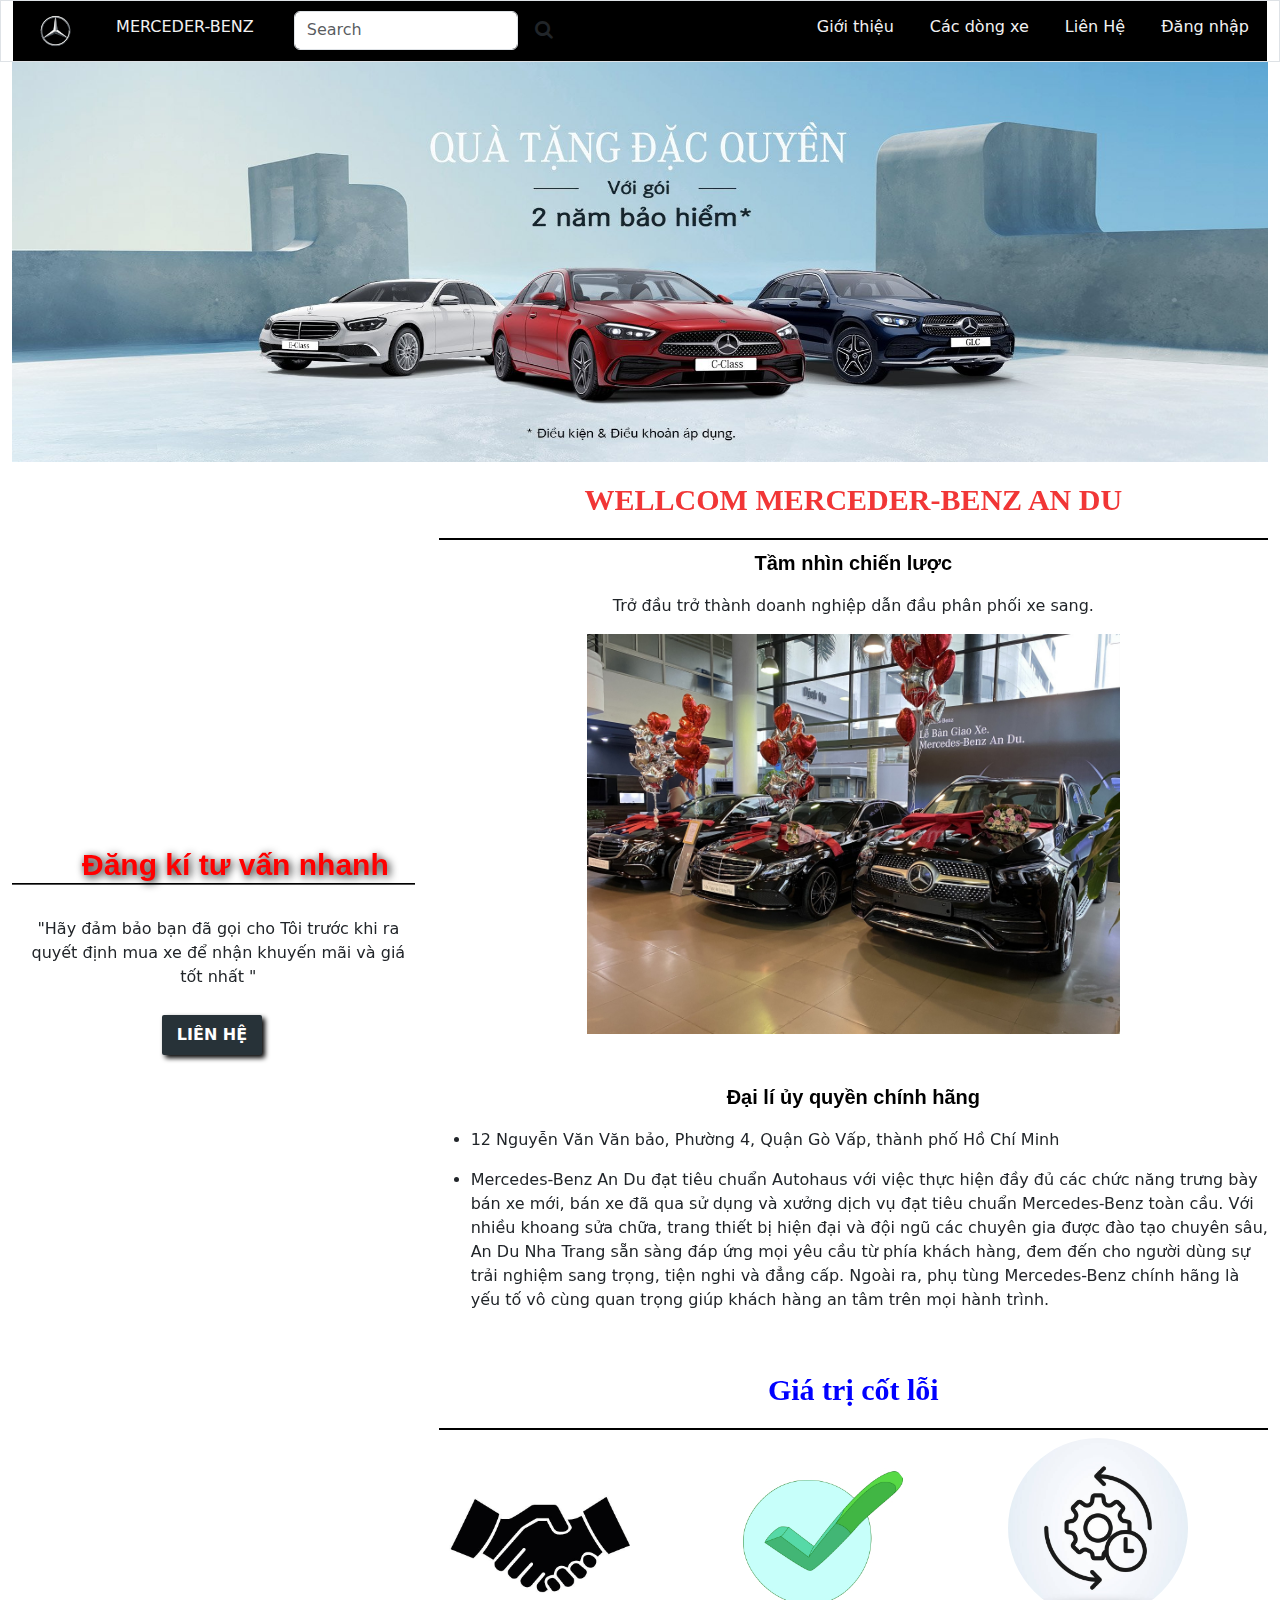
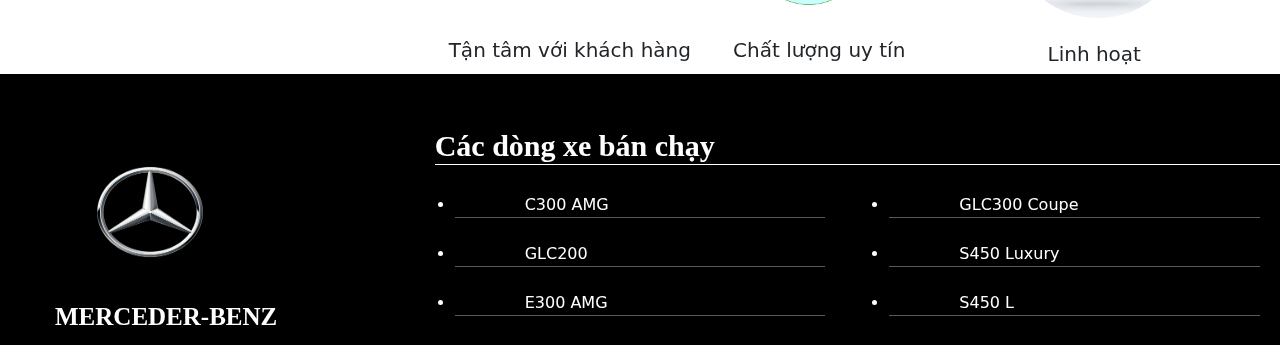
<file: html/Gioithieu.html>
<!DOCTYPE html>
<html lang="en">

<head>
    <meta charset="UTF-8">
    <meta http-equiv="X-UA-Compatible" content="IE=edge">
    <meta name="viewport" content="width=device-width, initial-scale=1.0">
    <link rel="stylesheet" href="../css/bootstrap.css">
    <link rel="stylesheet" href="../css/bootstrap.min.css">
    <link rel="stylesheet" href="../css/bootstrap-grid.min.css">
    <script src="../js/bootstrap.min.js"></script>
    <script src="../js/bootstrap.js"></script>
    <script src="../js/jquery-3.6.0.min.js"></script>
    <link rel="stylesheet" href="../css/style.css">
    <link rel="stylesheet" href="https://cdnjs.cloudflare.com/ajax/libs/font-awesome/4.7.0/css/font-awesome.min.css">
    <title>Giới thiệu</title>
</head>

<body>
    <div class="container-fluid" style="height: auto;">
        <div class="row">
            <div class="col-xs-12 col-sm-12 col-md-12 col-xl-12 col-lg-12 border" style="height: auto;">
                <div id="nenheader">
                    <div class="topnav">

                        <a href="../html/login.html">Đăng nhập</a>
                        <a href="../html/lienhe.html">Liên Hệ</a>
                        <a href="../html/Cacdongxe.html">Các dòng xe</a>
                        <a href="../html/Gioithieu.html">Giới thiệu</a>
                        <img src="../img/2021-mercedes-star-in-ring-100th-anniversary-10.jpg" style="max-width: 120px; height: 60px;float: left;">
                        <a href="../index.html" style="float: left; ">MERCEDER-BENZ</a>
                        <form class="d-flex" style="max-width: 300px; padding-top: 10px ; padding: 10px;">
                            <input class="form-control me-2" type="text" placeholder="Search">

                            <button type="button" class="btn btn-default btn-sm" style="font-size: 1.2em;">
                            <i class="fa fa-search"></i>
                          </button>
                        </form>
                    </div>

                </div>
            </div>
        </div>
        <div class="row">
            <div class="col-xs-12 col-sm-12 col-md-12 col-xl-12 col-lg-12">
                <img src="../img/anhbia_gioithieu.jpg" height="400px" width="100%">
            </div>
        </div>
        <div class="row">
            <div class="col-xs-4 col-sm-4 col-md-4 col-xl-4 col-lg-4">
                <br>
                <br>
                <iframe src="https://www.facebook.com/plugins/video.php?height=314&href=https%3A%2F%2Fwww.facebook.com%2Fmercedesbenzandunhatrang%2Fvideos%2F141255395338708%2F&show_text=false&width=560&t=0" width="420" height="330" style="border:none;overflow:hidden"
                    scrolling="no" frameborder="0" allowfullscreen="true" allow="autoplay; clipboard-write; encrypted-media; picture-in-picture; web-share" allowFullScreen="true"></iframe>
                <h4> <strong>Đăng kí tư vấn nhanh</strong> </h4><br>
                <p style="padding-left: 10px; text-align: center; padding-top: 0px;">"Hãy đảm bảo bạn đã gọi cho Tôi trước khi ra quyết định mua xe để nhận khuyến mãi và giá tốt nhất "</p>
                <div class="lienhe">
                    <a class="action" href="../html/Lien hệ.html"> Liên hệ</a>
                </div>

            </div>
            <div class="col-xs-8 col-sm-8 col-md-8 col-xl-8 col-lg-8">
                <h1 style="color: rgb(241, 54, 54);"><strong> WELLCOM MERCEDER-BENZ AN DU </strong></h1>
                <p style="font-size: 20px; text-align: center; color: black; font-family: Arial, Helvetica, sans-serif;"> <b>Tầm nhìn chiến lược</b></p>
                <p style="text-align: center">Trở đầu trở thành doanh nghiệp dẫn đầu phân phối xe sang.</p>
                <img src="../img/l_1601528853.jpg" style="max-width: 80%; height: 400px; margin-left: auto; margin-right: auto; display: block;">
                <br>
                <br>

                <p style="text-align: center ;font-size: 20px; color: black; font-family: Arial, Helvetica, sans-serif;"><b>Đại lí ủy quyền chính hãng</b></p>

                <ul>
                    <li>
                        <p style="font-size: +1;">12 Nguyễn Văn Văn bảo, Phường 4, Quận Gò Vấp, thành phố Hồ Chí Minh</p>
                    </li>
                    <li>
                        <p style="font-size: +1;">Mercedes-Benz An Du đạt tiêu chuẩn Autohaus với việc thực hiện đầy đủ các chức năng trưng bày bán xe mới, bán xe đã qua sử dụng và xưởng dịch vụ đạt tiêu chuẩn Mercedes-Benz toàn cầu. Với nhiều khoang sửa chữa, trang thiết bị hiện
                            đại và đội ngũ các chuyên gia được đào tạo chuyên sâu, An Du Nha Trang sẵn sàng đáp ứng mọi yêu cầu từ phía khách hàng, đem đến cho người dùng sự trải nghiệm sang trọng, tiện nghi và đẳng cấp. Ngoài ra, phụ tùng Mercedes-Benz
                            chính hãng là yếu tố vô cùng quan trọng giúp khách hàng an tâm trên mọi hành trình.</p>
                    </li>
                </ul>
                <br>
                <h1 style="color: blue;"> <strong>
                Giá trị cốt lỗi
                </strong></h1>
                <div class="row">
                    <div class="col-xs-4 col-sm-4 col-md-4 col-xl-4 col-lg-4">
                        <img src="../img/cbe93ce4a8db68dce2d639db4d7119a5.jpg " class="rounded-circle" max-width="200px" height="200px">
                        <h5 style=" padding-left: 10px;"> Tận tâm với khách hàng</h5>
                    </div>
                    <div class="col col-4">
                        <img src="../img/uytin.jpg " class="rounded-circle" max-width="200px" height="200px">
                        <h5 style=" padding-left: 10px;"> Chất lượng uy tín </h5>
                    </div>
                    <div class="col col-4">


                        <img src="../img/linhhoat.jpg " class="rounded-circle" max-width="180px" height="180px">
                        <br>
                        <br>
                        <h5 style=" padding-left: 40px;"> Linh hoạt</h5>
                    </div>
                </div>
            </div>
        </div>
    </div>
    <div class="row" style="background-color: black; color: white;">
        <div class="col-xs-4 col-sm-4 col-md-4 col-xl-4 col-lg-4">
            <br>
            <br>

            <img src="../img/2021-mercedes-star-in-ring-100th-anniversary-10.jpg" width="300px" height="180px">
            <h6 style="font-size: 25px; font-family: Cambria, Cochin, Georgia, Times, 'Times New Roman', serif; padding-left: 55px;"><b>MERCEDER-BENZ</b></h6>
        </div>
        <div class="col-xs-8 col-sm-8 col-md-8 col-xl-8 col-lg-8">
            <br>
            <h3 style="color:white ; font-family: Cambria, Cochin, Georgia, Times, 'Times New Roman', serif; font-size: 30px; border-bottom: solid 1px white;"> <b>Các dòng xe bán chạy</b></h3>
            <div class="row">
                <div class="col-xs-6 col-sm-6 col-md-6 col-xl-6 col-lg-6">
                    <div class="list-group">
                        <ul class="list-group list-group-flush" style="padding: 20px; padding-bottom: 5px;">
                            <li style="border-bottom: groove 1px rgb(90, 89, 89); padding:0px 70px; text-align: left;"> <a href="../html/C300_amg.html" style="color: white; text-decoration: none; "> C300 AMG</a></li><br>
                            <li style="border-bottom:groove 1px rgb(90, 89, 89) ; padding:0px 70px; text-align: left;"> <a href="../html/GLC200.html" style="color: white; text-decoration: none; "> GLC200</a></li> <br>

                            <li style="border-bottom: groove 1px rgb(90, 89, 89); padding:0px 70px; text-align: left;"> <a href="../html/E300_AMG.html" style="color: white; text-decoration: none; "> E300 AMG</a></li> <br>
                        </ul>
                    </div>
                </div>
                <div class="col-xs-6 col-sm-6 col-md-6 col-xl-6 col-lg-6">

                    <div class="list-group">
                        <ul class="list-group list-group-flush" style="padding: 20px; padding-bottom: 5px;">
                            <li style="border-bottom: groove 1px rgb(90, 89, 89); padding:0px 70px; text-align: left;"> <a href="../html/GLC300_Coupe.html" style="color: white; text-decoration: none;"> GLC300 Coupe</a></li><br>
                            <li style="border-bottom: groove 1px rgb(90, 89, 89); padding:0px 70px; text-align: left;"> <a href="../html/S450_luxury.html" style="color: white; text-decoration: none; "> S450 Luxury</a></li> <br>
                            <li style="border-bottom:groove 1px rgb(90, 89, 89); padding:0px 70px; text-align: left;"> <a href="../html/S450.html" style="color: white; text-decoration: none; "> S450 L</a></li> <br>
                        </ul>
                    </div>
                </div>
            </div>
        </div>

    </div>
    <h2>
        </h1>
        </div>
</body>

</html>
</file>
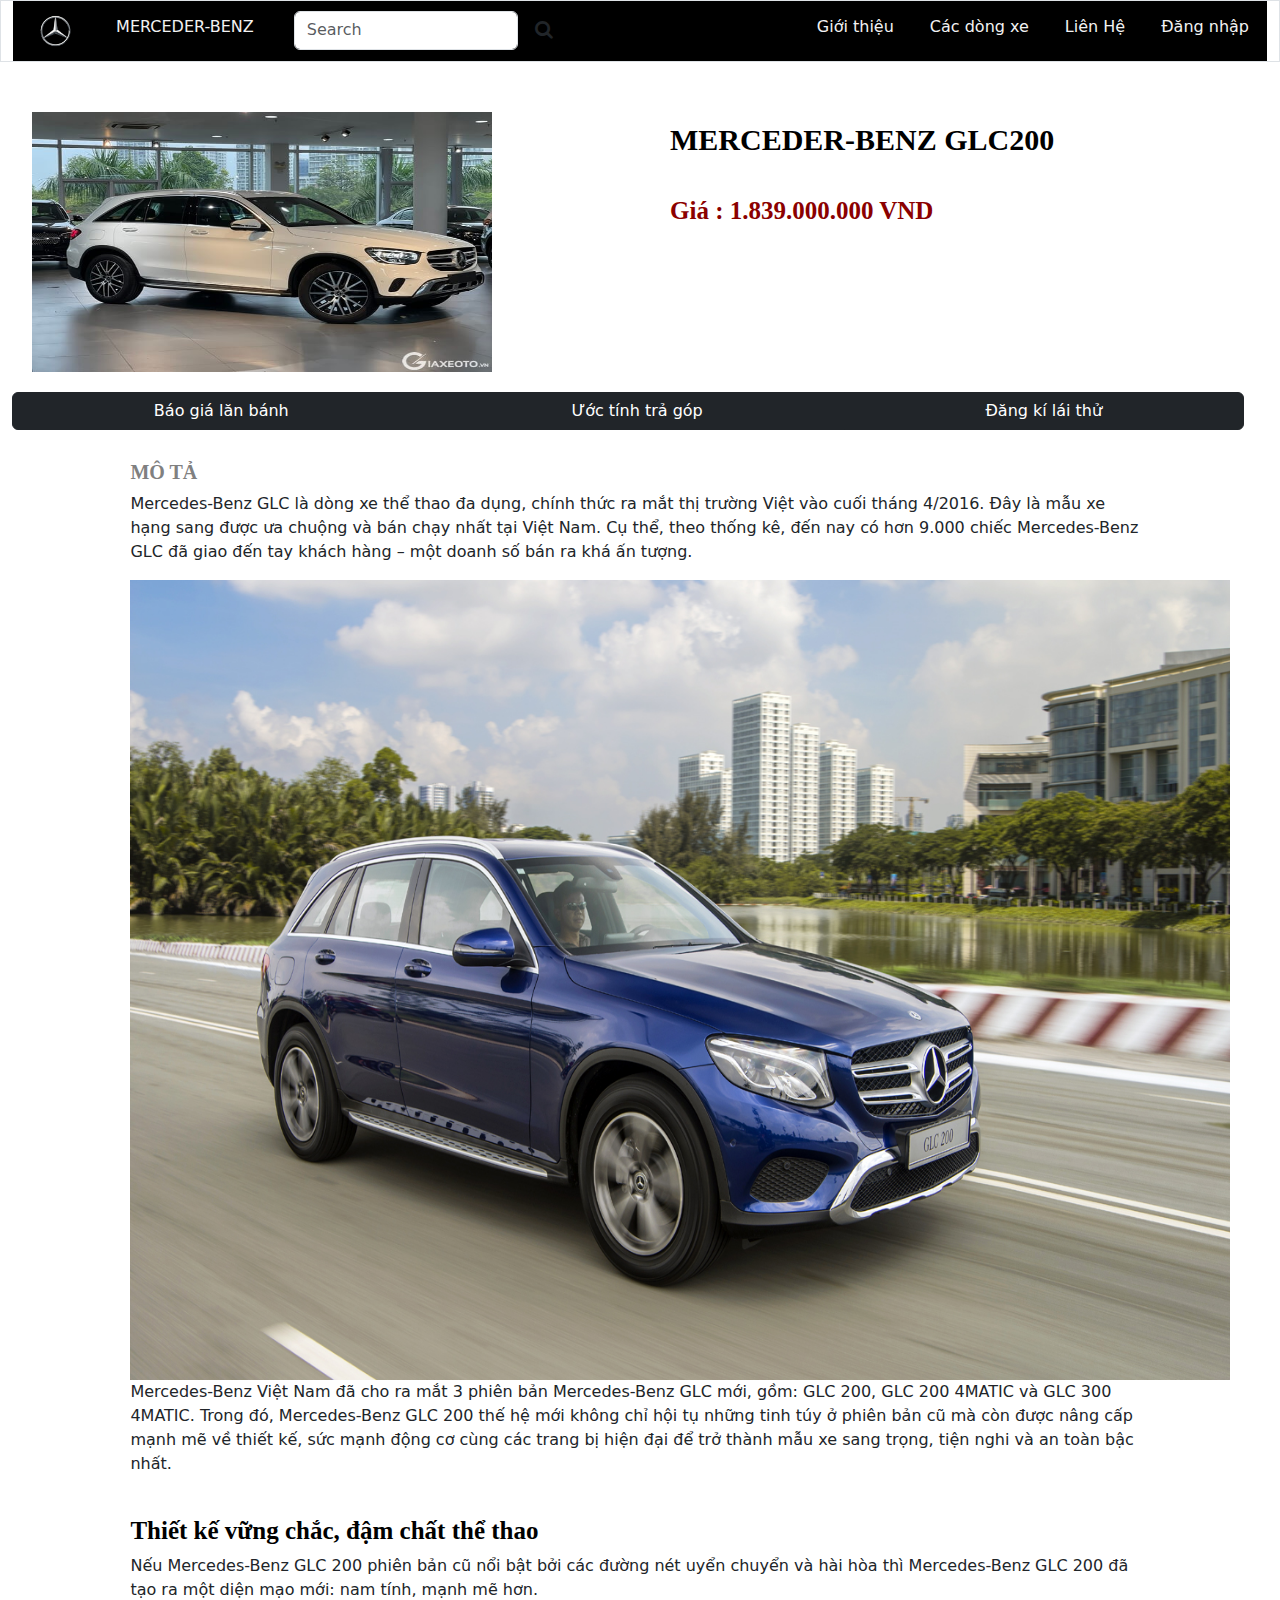
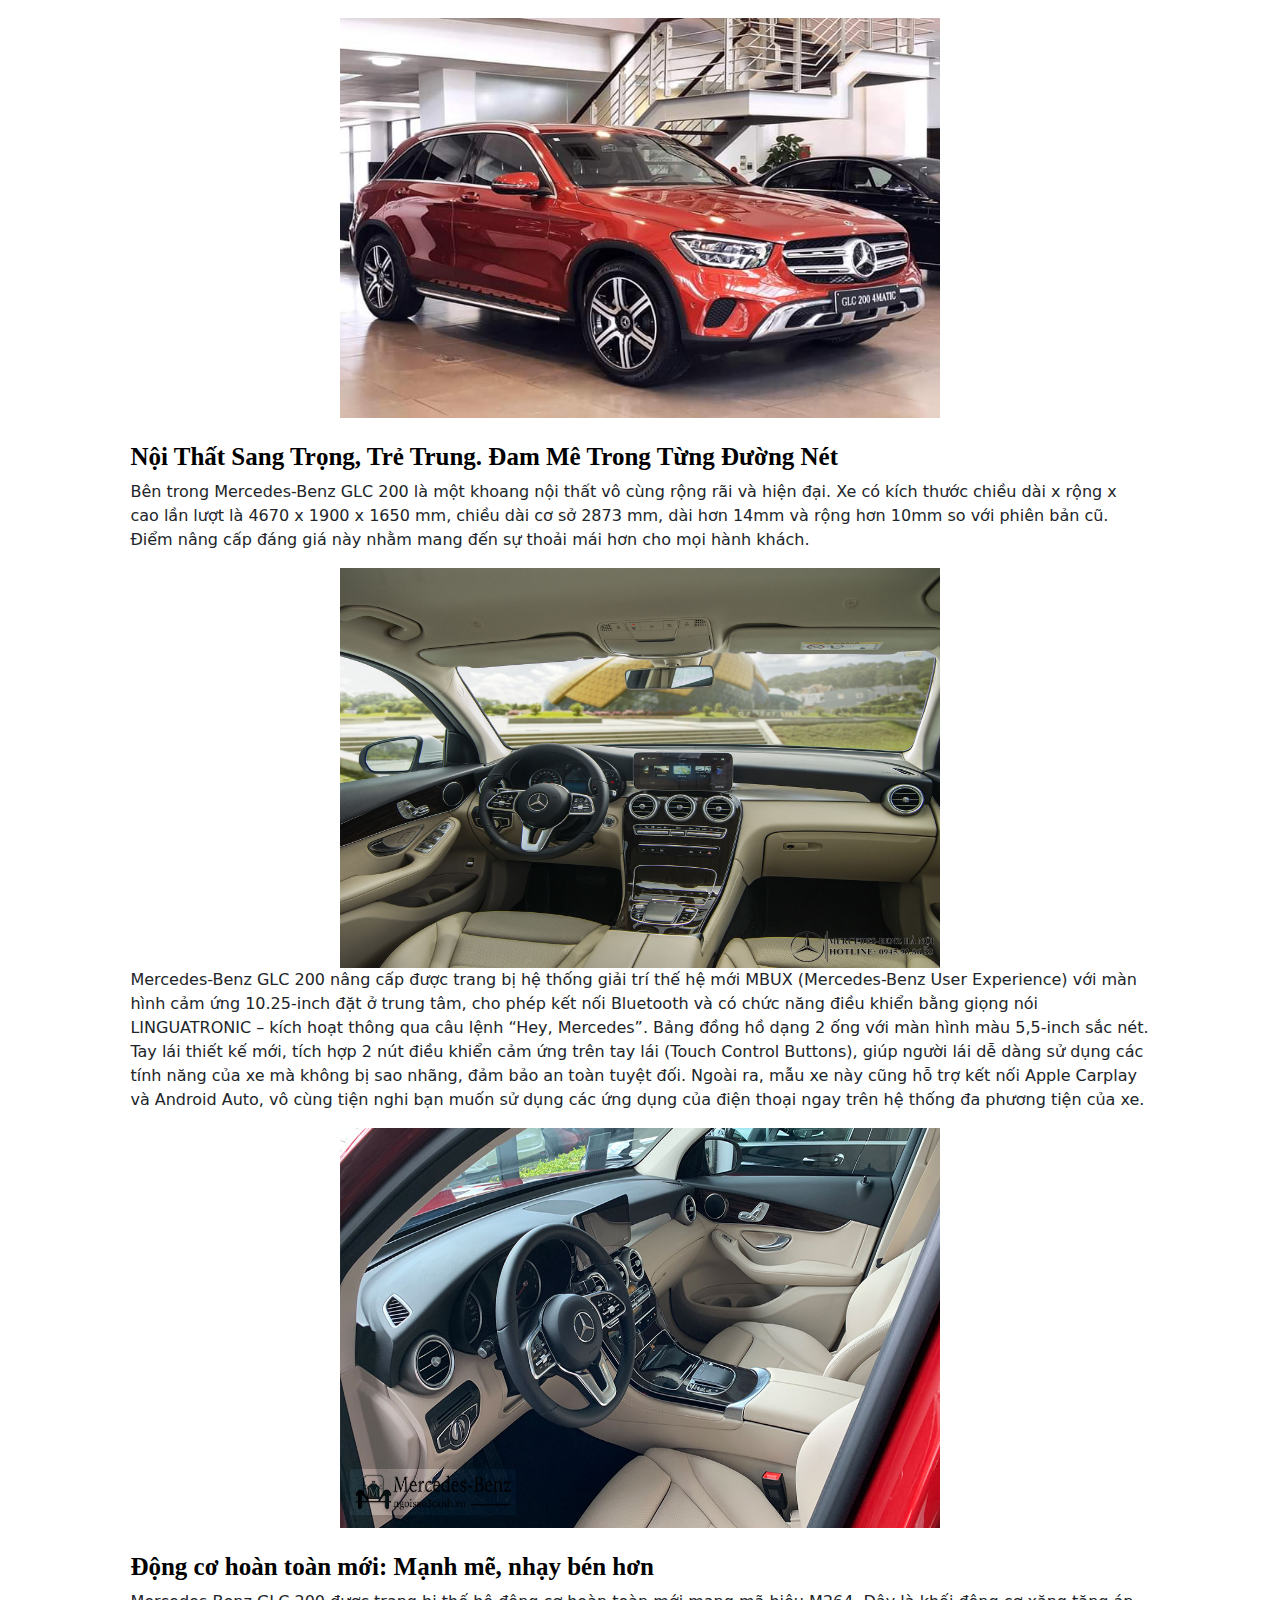
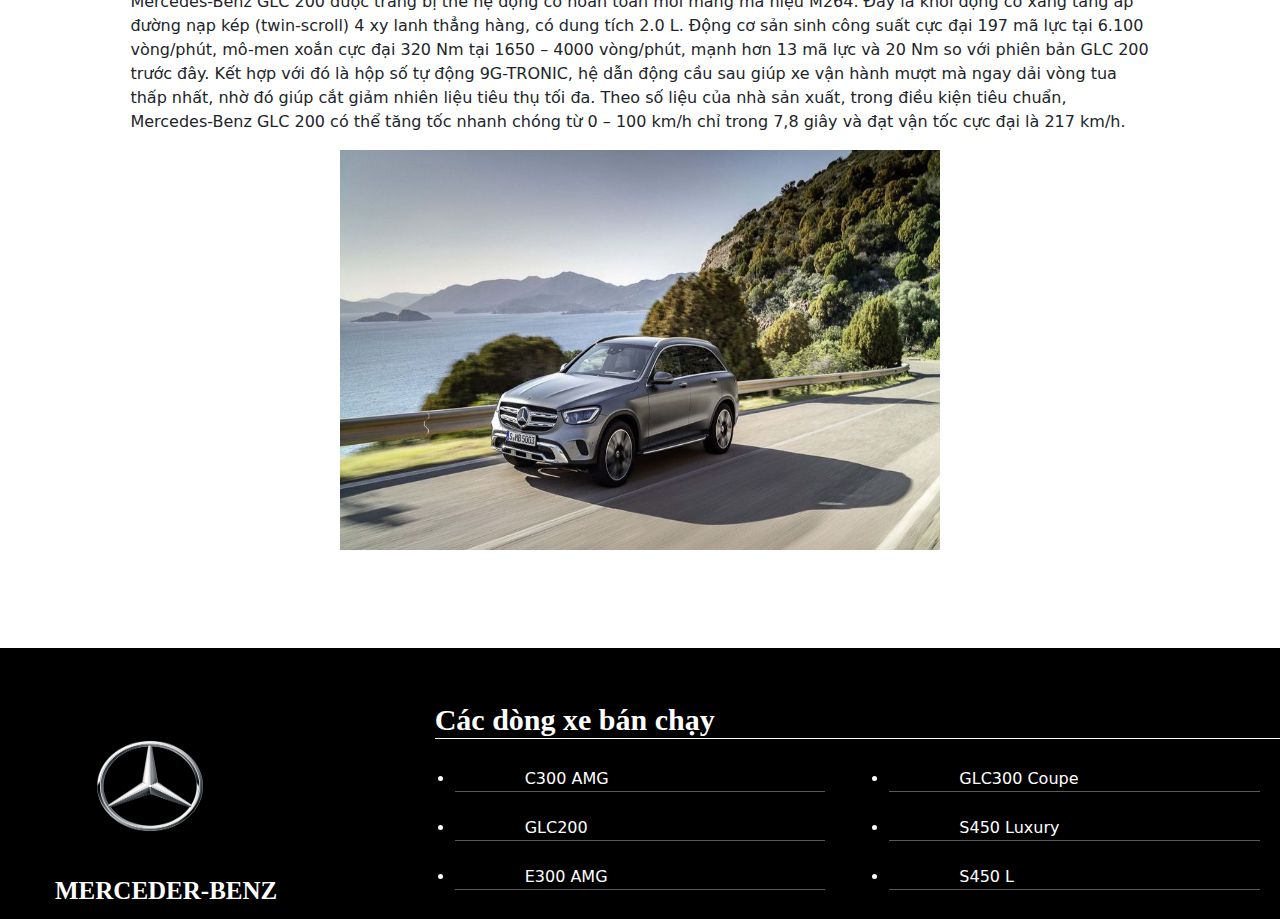
<file: html/GLC200.html>
<!DOCTYPE html>
<html lang="en">

<head>
    <meta charset="UTF-8">
    <meta http-equiv="X-UA-Compatible" content="IE=edge">
    <meta name="viewport" content="width=device-width, initial-scale=1.0">
    <link rel="stylesheet" href="../css/bootstrap.css">
    <link rel="stylesheet" href="../css/bootstrap.min.css">
    <link rel="stylesheet" href="../css/bootstrap-grid.min.css">
    <script src="../js/bootstrap.min.js"></script>
    <script src="../js/bootstrap.js"></script>
    <script src="../js/jquery-3.6.0.min.js"></script>
    <link rel="stylesheet" href="../css/style.css">
    <link rel="stylesheet" href="https://cdnjs.cloudflare.com/ajax/libs/font-awesome/4.7.0/css/font-awesome.min.css">
    <title>E300 AMG</title>
</head>

<body>
    <div class="container-fluid" style="height: auto;">
        <div class="row">
            <div class="col-xs-12 col-sm-12 col-md-12 col-xl-12 col-lg-12 border" style="height: auto;">
                <div id="nenheader">
                    <div class="topnav">

                        <a href="../html/login.html">Đăng nhập</a>
                        <a href="../html/lienhe.html">Liên Hệ</a>
                        <a href="../html/Cacdongxe.html">Các dòng xe</a>
                        <a href="../html/Gioithieu.html">Giới thiệu</a>
                        <img src="../img/2021-mercedes-star-in-ring-100th-anniversary-10.jpg" style="max-width: 120px; height: 60px;float: left;">
                        <a href="../index.html" style="float: left; ">MERCEDER-BENZ</a>
                        <form class="d-flex" style="max-width: 300px; padding-top: 10px ; padding: 10px;">
                            <input class="form-control me-2" type="text" placeholder="Search">

                            <button type="button" class="btn btn-default btn-sm" style="font-size: 1.2em;">
                            <i class="fa fa-search"></i>
                          </button>
                        </form>
                    </div>

                </div>
            </div>
        </div>
        <div class="row">
            <div class="col-xs-12 col-sm-12 col-md-12 col-xl-12 col-lg-12 " style="height: 30px;">
            </div>
        </div>
        <div class="row">
            <div class="row">
                <div class="col-xs-6 col-sm-6 col-md-6 col-xl-6 col-lg-6" style="height: auto;">
                    <img src="../img/640-ngoai-that-mercedes-glc200-4matic.jpg" style="width: 500px; height: 300px; padding: 20px;">
                </div>
                <div class="col-xs-6 col-sm-6 col-md-6 col-xl-6 col-lg-6" style="height: auto;">
                    <h2 style="font-size: 30px; padding-left: 30px; padding-top: 30px;"><b>MERCEDER-BENZ GLC200</b> </h2>

                    <h3 style="font-size: 25px; padding-left: 30px ; color: darkred;"> <b>Giá : 1.839.000.000 VND</b></h3>
                </div>
                <div class="btn-group">
                    <button type="button" class="btn btn-dark">Báo giá lăn bánh</button>
                    <button type="button" class="btn btn-dark">Ước tính trả góp</button>
                    <button type="button" class="btn btn-dark">Đăng kí lái thử</button>
                </div>
            </div>
        </div>
    </div>
    <div class="row">
        <div class="col-xs-12 col-sm-12 col-md-12 col-xl-12 col-lg-12 " style="height: auto; width: 80%; margin: auto;">
            <h3 style="color: grey;"><b> MÔ TẢ</b></h3>
            <p style="font-size: +2;">
                Mercedes-Benz GLC là dòng xe thể thao đa dụng, chính thức ra mắt thị trường Việt vào cuối tháng 4/2016. Đây là mẫu xe hạng sang được ưa chuộng và bán chạy nhất tại Việt Nam. Cụ thể, theo thống kê, đến nay có hơn 9.000 chiếc Mercedes-Benz GLC đã giao đến
                tay khách hàng – một doanh số bán ra khá ấn tượng.
            </p>

            <img src="../img/mercedes-glc200-1_1527233946_VnEx.jpg" style="width: 1100px; height: 800px;">
            <p style="font-size: +2;">Mercedes-Benz Việt Nam đã cho ra mắt 3 phiên bản Mercedes-Benz GLC mới, gồm: GLC 200, GLC 200 4MATIC và GLC 300 4MATIC. Trong đó, Mercedes-Benz GLC 200 thế hệ mới không chỉ hội tụ những tinh túy ở phiên bản cũ mà còn được nâng cấp mạnh mẽ
                về thiết kế, sức mạnh động cơ cùng các trang bị hiện đại để trở thành mẫu xe sang trọng, tiện nghi và an toàn bậc nhất.</p>


            <br>
            <h2 style="padding-left: 0px; font-size: 25px;"> <b>Thiết kế vững chắc, đậm chất thể thao </b></h2>
            <p pstyle="font-size: +2;">Nếu Mercedes-Benz GLC 200 phiên bản cũ nổi bật bởi các đường nét uyển chuyển và hài hòa thì Mercedes-Benz GLC 200 đã tạo ra một diện mạo mới: nam tính, mạnh mẽ hơn. </p>
            <img src="../img/mercedes-glc-200-1.jpg" style="margin-left: auto; margin-right: auto; display: block; width: 600px; height: 400px;">
            <br>
            <h2 style="padding-left: 0px; font-size: 25px;"> <b>Nội Thất Sang Trọng, Trẻ Trung. Đam Mê Trong Từng Đường Nét</b></h2>
            <p style="font-size: +2;"> Bên trong Mercedes-Benz GLC 200 là một khoang nội thất vô cùng rộng rãi và hiện đại. Xe có kích thước chiều dài x rộng x cao lần lượt là 4670 x 1900 x 1650 mm, chiều dài cơ sở 2873 mm, dài hơn 14mm và rộng hơn 10mm so với phiên bản cũ. Điểm
                nâng cấp đáng giá này nhằm mang đến sự thoải mái hơn cho mọi hành khách.</p>
            <img src="../img/noi-that-Mercedes-Benz-GLC-200-2020_mercedeshanoi-com-vn.jpg" style="margin-left: auto; margin-right: auto; display: block; width: 600px; height: 400px;">
            <p style="font-size: +2;">Mercedes-Benz GLC 200 nâng cấp được trang bị hệ thống giải trí thế hệ mới MBUX (Mercedes-Benz User Experience) với màn hình cảm ứng 10.25-inch đặt ở trung tâm, cho phép kết nối Bluetooth và có chức năng điều khiển bằng giọng nói LINGUATRONIC
                – kích hoạt thông qua câu lệnh “Hey, Mercedes”. Bảng đồng hồ dạng 2 ống với màn hình màu 5,5-inch sắc nét. Tay lái thiết kế mới, tích hợp 2 nút điều khiển cảm ứng trên tay lái (Touch Control Buttons), giúp người lái dễ dàng sử dụng các
                tính năng của xe mà không bị sao nhãng, đảm bảo an toàn tuyệt đối. Ngoài ra, mẫu xe này cũng hỗ trợ kết nối Apple Carplay và Android Auto, vô cùng tiện nghi bạn muốn sử dụng các ứng dụng của điện thoại ngay trên hệ thống đa phương tiện
                của xe.
            </p>


            <img src="../img/mau-noi-that-glc200-2020-kem-1.jpg" style="margin-left: auto; margin-right: auto; display: block; width: 600px; height: 400px;">
            <br>
            <h2 style="padding-left: 0px; font-size: 25px;"> <b> Động cơ hoàn toàn mới: Mạnh mẽ, nhạy bén hơn</b></h2>
            <p style="font-size: +2;">
                Mercedes-Benz GLC 200 được trang bị thế hệ động cơ hoàn toàn mới mang mã hiệu M264. Đây là khối động cơ xăng tăng áp đường nạp kép (twin-scroll) 4 xy lanh thẳng hàng, có dung tích 2.0 L. Động cơ sản sinh công suất cực đại 197 mã lực tại 6.100 vòng/phút,
                mô-men xoắn cực đại 320 Nm tại 1650 – 4000 vòng/phút, mạnh hơn 13 mã lực và 20 Nm so với phiên bản GLC 200 trước đây. Kết hợp với đó là hộp số tự động 9G-TRONIC, hệ dẫn động cầu sau giúp xe vận hành mượt mà ngay dải vòng tua thấp nhất,
                nhờ đó giúp cắt giảm nhiên liệu tiêu thụ tối đa. Theo số liệu của nhà sản xuất, trong điều kiện tiêu chuẩn, Mercedes-Benz GLC 200 có thể tăng tốc nhanh chóng từ 0 – 100 km/h chỉ trong 7,8 giây và đạt vận tốc cực đại là 217 km/h.
            </p>
            <img src="../img/danhgiaxe.com-1-123108.jpg" style="margin-left: auto; margin-right: auto; display: block; width: 600px; height: 400px;">
            <br>
            <br>

        </div>
    </div>
    <div class="row" style="height: 50px;">
        <div class="col-xs-12 col-sm-12 col-md-12 col-xl-12 col-lg-12 " style="height: 30px;">
        </div>
    </div>
    <div class="row" style="background-color: black; color: white;">
        <div class="col-xs-4 col-sm-4 col-md-4 col-lg-4 col-xl-4">
            <br>
            <br>

            <img src="../img/2021-mercedes-star-in-ring-100th-anniversary-10.jpg" width="300px" height="180px">
            <h6 style="font-size: 25px; font-family: Cambria, Cochin, Georgia, Times, 'Times New Roman', serif; padding-left: 55px;"><b>MERCEDER-BENZ</b></h6>
        </div>
        <div class="col-xs-8 col-sm-8 col-md-8 col-lg-8 col-xl-8">
            <br>
            <h3 style="color:white ; font-family: Cambria, Cochin, Georgia, Times, 'Times New Roman', serif; font-size: 30px; border-bottom: solid 1px white;"> <b>Các dòng xe bán chạy</b></h3>
            <div class="row">
                <div class="col-xs-6 col-sm-6 col-md-6 col-lg-6 col-xl-6">
                    <div class="list-group">
                        <ul class="list-group list-group-flush" style="padding: 20px; padding-bottom: 5px;">
                            <li style="border-bottom: groove 1px rgb(90, 89, 89); padding:0px 70px; text-align: left;"> <a href="../html/C300_amg.html" style="color: white; text-decoration: none; "> C300 AMG</a></li><br>
                            <li style="border-bottom:groove 1px rgb(90, 89, 89) ; padding:0px 70px; text-align: left;"> <a href="../html/GLC200.html" style="color: white; text-decoration: none; "> GLC200</a></li> <br>

                            <li style="border-bottom: groove 1px rgb(90, 89, 89); padding:0px 70px; text-align: left;"> <a href="../html/E300_AMG.html" style="color: white; text-decoration: none; "> E300 AMG</a></li> <br>
                        </ul>
                    </div>
                </div>
                <div class="col-xs-6 col-sm-6 col-md-6 col-lg-6 col-xl-6">
                    <div class="list-group">
                        <ul class="list-group list-group-flush" style="padding: 20px; padding-bottom: 5px;">
                            <li style="border-bottom: groove 1px rgb(90, 89, 89); padding:0px 70px; text-align: left;"> <a href="../html/GLC300_Coupe.html" style="color: white; text-decoration: none;"> GLC300 Coupe</a></li><br>
                            <li style="border-bottom: groove 1px rgb(90, 89, 89); padding:0px 70px; text-align: left;"> <a href="../html/S450_luxury.html" style="color: white; text-decoration: none; "> S450 Luxury</a></li> <br>
                            <li style="border-bottom:groove 1px rgb(90, 89, 89); padding:0px 70px; text-align: left;"> <a href="../html/S450.html" style="color: white; text-decoration: none; "> S450 L</a></li> <br>
                        </ul>
                    </div>
                </div>
            </div>
        </div>
    </div>
    </div>

</body>

</html>
</file>
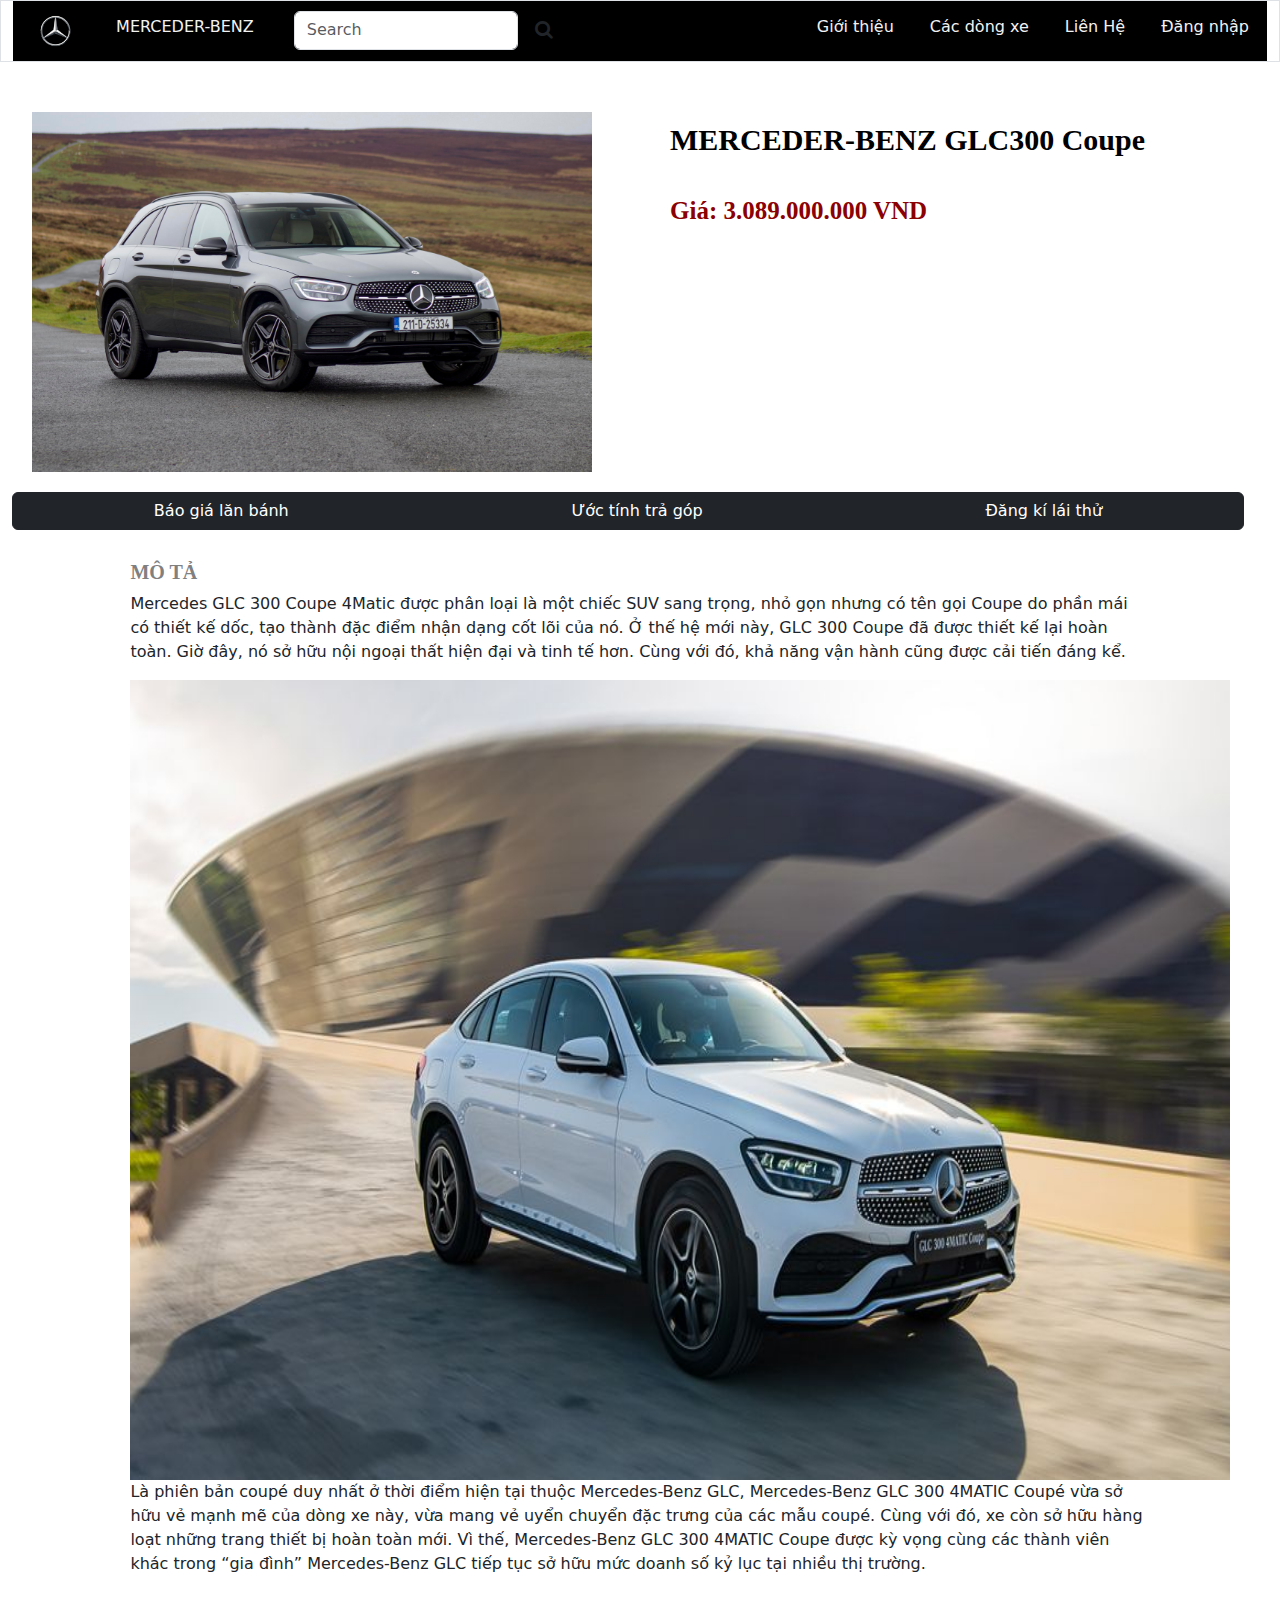
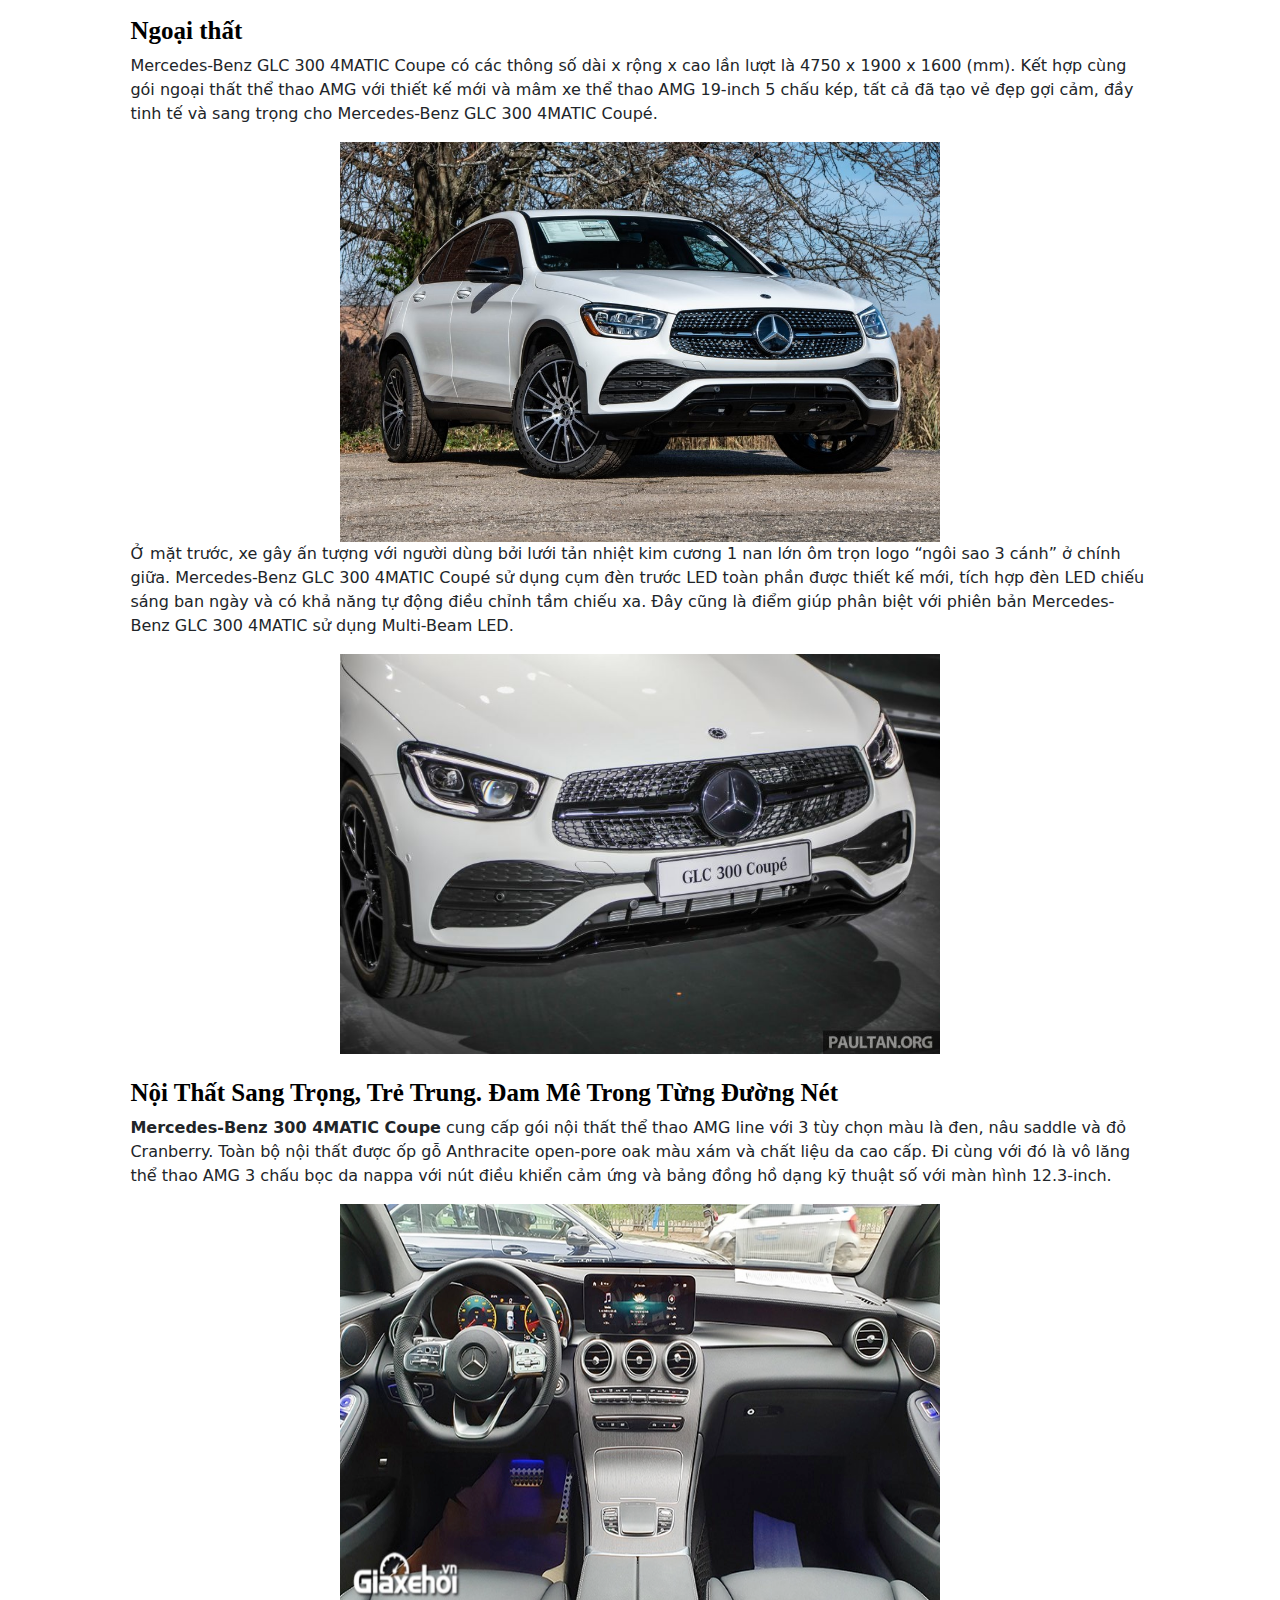
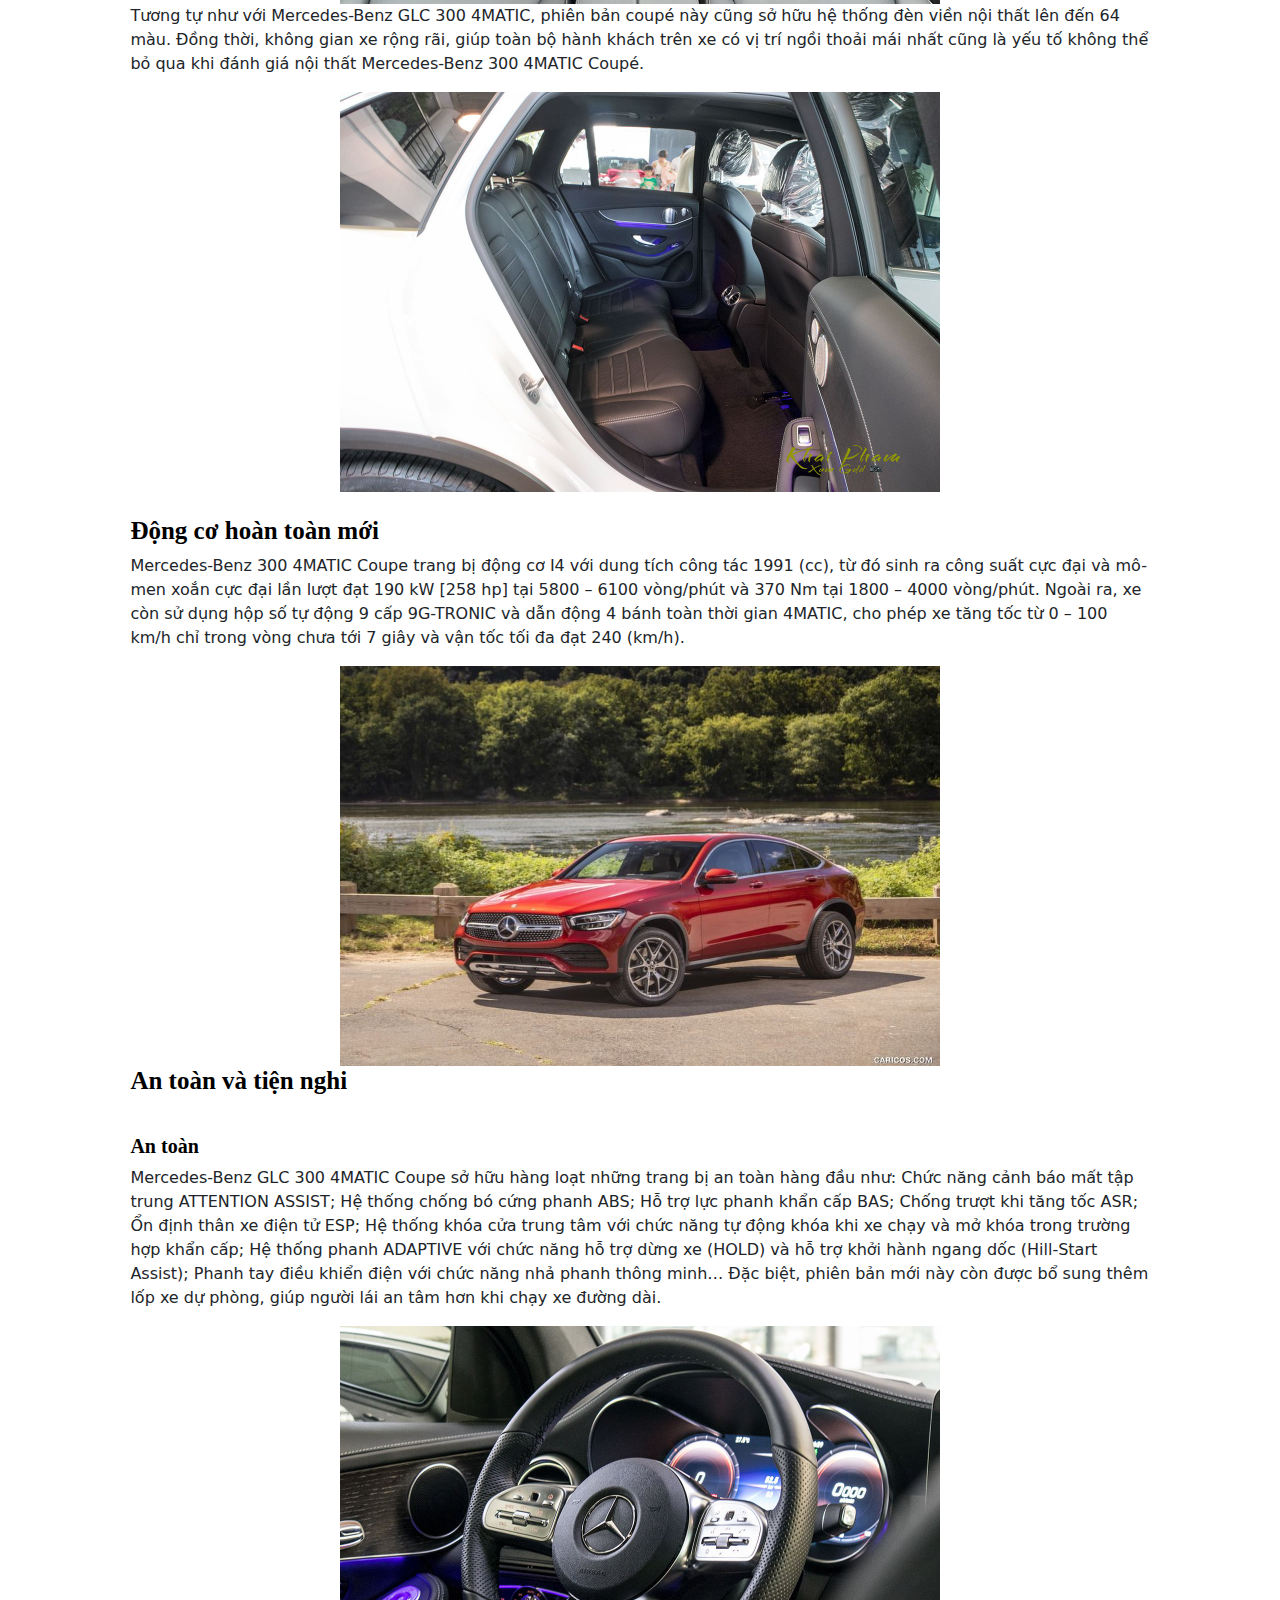
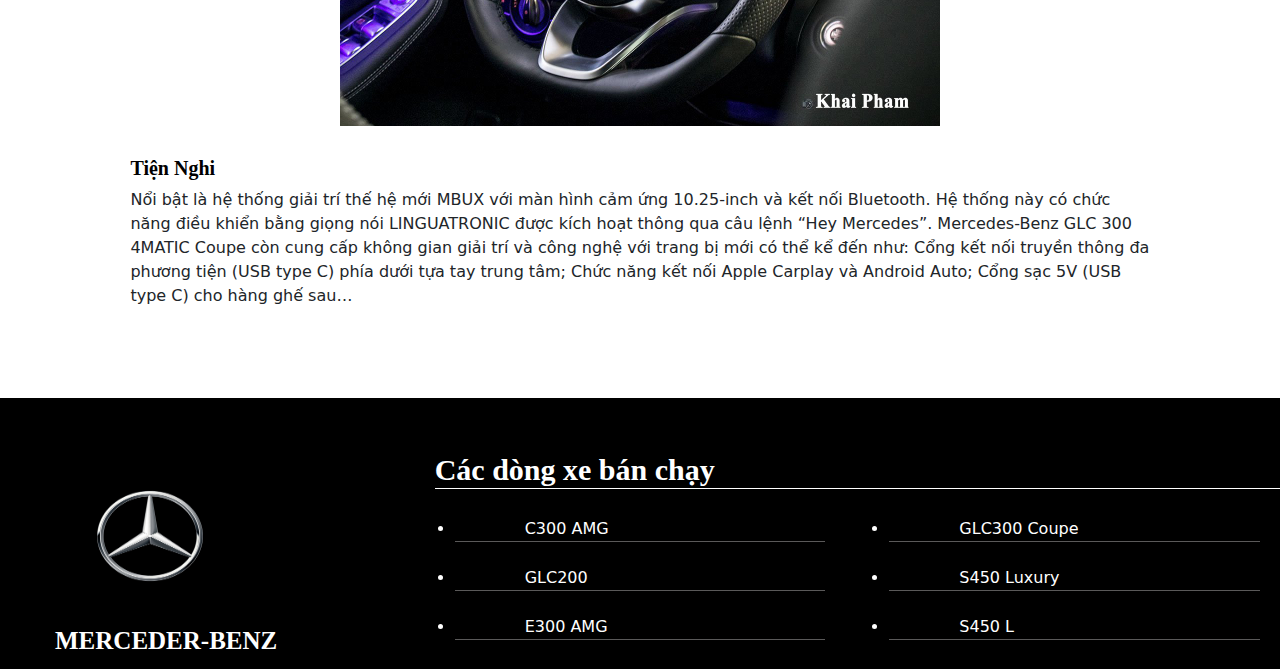
<file: html/GLC300_Coupe.html>
<!DOCTYPE html>
<html lang="en">

<head>
    <meta charset="UTF-8">
    <meta http-equiv="X-UA-Compatible" content="IE=edge">
    <meta name="viewport" content="width=device-width, initial-scale=1.0">
    <link rel="stylesheet" href="../css/bootstrap.css">
    <link rel="stylesheet" href="../css/bootstrap.min.css">
    <link rel="stylesheet" href="../css/bootstrap-grid.min.css">
    <script src="../js/bootstrap.min.js"></script>
    <script src="../js/bootstrap.js"></script>
    <script src="../js/jquery-3.6.0.min.js"></script>
    <link rel="stylesheet" href="../css/style.css">
    <link rel="stylesheet" href="https://cdnjs.cloudflare.com/ajax/libs/font-awesome/4.7.0/css/font-awesome.min.css">
    <title>E300 AMG</title>
</head>

<body>
    <div class="container-fluid" style="height: auto;">
        <div class="row">
            <div class="col-xs-12 col-sm-12 col-md-12 col-xl-12 col-lg-12 border" style="height: auto;">
                <div id="nenheader">
                    <div class="topnav">
                        <a href="../html/login.html">Đăng nhập</a>
                        <a href="../html/lienhe.html">Liên Hệ</a>
                        <a href="../html/Cacdongxe.html">Các dòng xe</a>
                        <a href="../html/Gioithieu.html">Giới thiệu</a>
                        <img src="../img/2021-mercedes-star-in-ring-100th-anniversary-10.jpg" style="max-width: 120px; height: 60px;float: left;">
                        <a href="../index.html" style="float: left; ">MERCEDER-BENZ</a>
                        <form class="d-flex" style="max-width: 300px; padding-top: 10px ; padding: 10px;">
                            <input class="form-control me-2" type="text" placeholder="Search">

                            <button type="button" class="btn btn-default btn-sm" style="font-size: 1.2em;">
                            <i class="fa fa-search"></i>
                          </button>
                        </form>
                    </div>

                </div>
            </div>
        </div>
        <div class="row">
            <div class="col-xs-12 col-sm-12 col-md-12 col-xl-12 col-lg-12 " style="height: 30px;">
            </div>
        </div>
        <div class="row">
            <div class="row">
                <div class="col-xs-6 col-sm-6 col-md-6 col-xl-6 col-lg-6" style="height: auto;">
                    <img src="../img/11164_large.jpg" style="width: 600px; height: 400px; padding: 20px;">
                </div>
                <div class="col-xs-6 col-sm-6 col-md-6 col-xl-6 col-lg-6" style="height: auto;">
                    <h2 style="font-size: 30px; padding-left: 30px; padding-top: 30px;"><b>MERCEDER-BENZ GLC300 Coupe</b> </h2>

                    <h3 style="font-size: 25px; padding-left: 30px ; color: darkred;"> <b>Giá: 3.089.000.000 VND</b></h3>
                </div>
                <div class="btn-group">
                    <button type="button" class="btn btn-dark">Báo giá lăn bánh</button>
                    <button type="button" class="btn btn-dark">Ước tính trả góp</button>
                    <button type="button" class="btn btn-dark">Đăng kí lái thử</button>
                </div>
            </div>
        </div>
    </div>
    <div class="row">
        <div class="col-xs-12 col-sm-12 col-md-12 col-xl-12 col-lg-12 " style="height: auto; width: 80%; margin: auto;">
            <h3 style="color: grey;"><b> MÔ TẢ</b></h3>
            <p style="font-size: +2;">
                Mercedes GLC 300 Coupe 4Matic được phân loại là một chiếc SUV sang trọng, nhỏ gọn nhưng có tên gọi Coupe do phần mái có thiết kế dốc, tạo thành đặc điểm nhận dạng cốt lõi của nó. Ở thế hệ mới này, GLC 300 Coupe đã được thiết kế lại hoàn toàn. Giờ đây,
                nó sở hữu nội ngoại thất hiện đại và tinh tế hơn. Cùng với đó, khả năng vận hành cũng được cải tiến đáng kể.
            </p>
            <img src="../img/danhgiaxe.com-mercedes-benz-glc300-coupe-2020-17-194347.jpg" style="width: 1100px; height: 800px;">
            <p style="font-size: +2;">Là phiên bản coupé duy nhất ở thời điểm hiện tại thuộc Mercedes-Benz GLC, Mercedes-Benz GLC 300 4MATIC Coupé vừa sở hữu vẻ mạnh mẽ của dòng xe này, vừa mang vẻ uyển chuyển đặc trưng của các mẫu coupé. Cùng với đó, xe còn sở hữu hàng loạt những
                trang thiết bị hoàn toàn mới. Vì thế, Mercedes-Benz GLC 300 4MATIC Coupe được kỳ vọng cùng các thành viên khác trong “gia đình” Mercedes-Benz GLC tiếp tục sở hữu mức doanh số kỷ lục tại nhiều thị trường.</p>


            <br>
            <h2 style="padding-left: 0px; font-size: 25px;"> <b>Ngoại thất  </b></h2>
            <p pstyle="font-size: +2;">Mercedes-Benz GLC 300 4MATIC Coupe có các thông số dài x rộng x cao lần lượt là 4750 x 1900 x 1600 (mm). Kết hợp cùng gói ngoại thất thể thao AMG với thiết kế mới và mâm xe thể thao AMG 19-inch 5 chấu kép, tất cả đã tạo vẻ đẹp gợi cảm, đầy
                tinh tế và sang trọng cho Mercedes-Benz GLC 300 4MATIC Coupé. </p>
            <img src="../img/4b29030853ab14fa2a46be86da01f6ea.jpg" style="margin-left: auto; margin-right: auto; display: block; width: 600px; height: 400px;">
            <p style="font-size: +2;"> Ở mặt trước, xe gây ấn tượng với người dùng bởi lưới tản nhiệt kim cương 1 nan lớn ôm trọn logo “ngôi sao 3 cánh” ở chính giữa. Mercedes-Benz GLC 300 4MATIC Coupé sử dụng cụm đèn trước LED toàn phần được thiết kế mới, tích hợp đèn LED chiếu
                sáng ban ngày và có khả năng tự động điều chỉnh tầm chiếu xa. Đây cũng là điểm giúp phân biệt với phiên bản Mercedes-Benz GLC 300 4MATIC sử dụng Multi-Beam LED.</p>
            <img src="../img/can-truoc-mercedes-glc-300-coupe-2020-malaysia-xetot-com.jpg" style="margin-left: auto; margin-right: auto; display: block; width: 600px; height: 400px;">
            <br>
            <h2 style="padding-left: 0px; font-size: 25px;"> <b>Nội Thất Sang Trọng, Trẻ Trung. Đam Mê Trong Từng Đường Nét</b></h2>
            <p style="font-size: +2;"> <b>Mercedes-Benz 300 4MATIC Coupe</b> cung cấp gói nội thất thể thao AMG line với 3 tùy chọn màu là đen, nâu saddle và đỏ Cranberry. Toàn bộ nội thất được ốp gỗ Anthracite open-pore oak màu xám và chất liệu da cao cấp. Đi cùng với đó là vô
                lăng thể thao AMG 3 chấu bọc da nappa với nút điều khiển cảm ứng và bảng đồng hồ dạng kỹ thuật số với màn hình 12.3-inch.</p>
            <img src="../img/mercedes-benz-glc-300-2020-2021-coupe-noi-tha-ngoai-that-giaxehoi-vn-15-800x450.jpg" style="margin-left: auto; margin-right: auto; display: block; width: 600px; height: 400px;">
            <p style="font-size: +2;">
                Tương tự như với Mercedes-Benz GLC 300 4MATIC, phiên bản coupé này cũng sở hữu hệ thống đèn viền nội thất lên đến 64 màu. Đồng thời, không gian xe rộng rãi, giúp toàn bộ hành khách trên xe có vị trí ngồi thoải mái nhất cũng là yếu tố không thể bỏ qua
                khi đánh giá nội thất Mercedes-Benz 300 4MATIC Coupé.
            </p>


            <img src="../img/gia-xe-mercedes-benz-glc-300-4matic-2020-oto-com-v-0b2f.jpg" style="margin-left: auto; margin-right: auto; display: block; width: 600px; height: 400px;">
            <br>
            <h2 style="padding-left: 0px; font-size: 25px;"> <b> Động cơ hoàn toàn mới</b></h2>
            <p style="font-size: +2;">
                Mercedes-Benz 300 4MATIC Coupe trang bị động cơ I4 với dung tích công tác 1991 (cc), từ đó sinh ra công suất cực đại và mô-men xoắn cực đại lần lượt đạt 190 kW [258 hp] tại 5800 – 6100 vòng/phút và 370 Nm tại 1800 – 4000 vòng/phút. Ngoài ra, xe còn sử
                dụng hộp số tự động 9 cấp 9G-TRONIC và dẫn động 4 bánh toàn thời gian 4MATIC, cho phép xe tăng tốc từ 0 – 100 km/h chỉ trong vòng chưa tới 7 giây và vận tốc tối đa đạt 240 (km/h).
            </p>
            <img src="../img/Xehay-Merc-GLC-280220-3.jpg" style="margin-left: auto; margin-right: auto; display: block; width: 600px; height: 400px;">
            <h2 style="padding-left: 0px; font-size: 25px;"> <b> An toàn và tiện nghi</b></h2>
            <h3> <b> An toàn</b></h3>
            <p style="font-size: +2;">Mercedes-Benz GLC 300 4MATIC Coupe sở hữu hàng loạt những trang bị an toàn hàng đầu như: Chức năng cảnh báo mất tập trung ATTENTION ASSIST; Hệ thống chống bó cứng phanh ABS; Hỗ trợ lực phanh khẩn cấp BAS; Chống trượt khi tăng tốc ASR; Ổn định
                thân xe điện tử ESP; Hệ thống khóa cửa trung tâm với chức năng tự động khóa khi xe chạy và mở khóa trong trường hợp khẩn cấp; Hệ thống phanh ADAPTIVE với chức năng hỗ trợ dừng xe (HOLD) và hỗ trợ khởi hành ngang dốc (Hill-Start Assist);
                Phanh tay điều khiển điện với chức năng nhả phanh thông minh… Đặc biệt, phiên bản mới này còn được bổ sung thêm lốp xe dự phòng, giúp người lái an tâm hơn khi chạy xe đường dài.</p>
            <img src="../img/danh-gia-xe-mercedes-benz-glc-300-coupe-2020-oto-c-6cb6.jpg" style="margin-left: auto; margin-right: auto; display: block; width: 600px; height: 400px;">
            <h3><b>Tiện Nghi</b></h3>
            <p style="font-size: +2;">Nổi bật là hệ thống giải trí thế hệ mới MBUX với màn hình cảm ứng 10.25-inch và kết nối Bluetooth. Hệ thống này có chức năng điều khiển bằng giọng nói LINGUATRONIC được kích hoạt thông qua câu lệnh “Hey Mercedes”. Mercedes-Benz GLC 300 4MATIC
                Coupe còn cung cấp không gian giải trí và công nghệ với trang bị mới có thể kể đến như: Cổng kết nối truyền thông đa phương tiện (USB type C) phía dưới tựa tay trung tâm; Chức năng kết nối Apple Carplay và Android Auto; Cổng sạc 5V (USB
                type C) cho hàng ghế sau…</p>
            <br>

        </div>
    </div>
    <div class="row" style="height: 50px;">
        <div class="col-xs-12 col-sm-12 col-md-12 col-xl-12 col-lg-12 " style="height: 30px;">
        </div>
    </div>
    <div class="row" style="background-color: black; color: white;">
        <div class="col-xs-4 col-sm-4 col-md-4 col-lg-4 col-xl-4">
            <br>
            <br>

            <img src="../img/2021-mercedes-star-in-ring-100th-anniversary-10.jpg" width="300px" height="180px">
            <h6 style="font-size: 25px; font-family: Cambria, Cochin, Georgia, Times, 'Times New Roman', serif; padding-left: 55px;"><b>MERCEDER-BENZ</b></h6>
        </div>
        <div class="col-xs-8 col-sm-8 col-md-8 col-lg-8 col-xl-8">
            <br>
            <h3 style="color:white ; font-family: Cambria, Cochin, Georgia, Times, 'Times New Roman', serif; font-size: 30px; border-bottom: solid 1px white;"> <b>Các dòng xe bán chạy</b></h3>
            <div class="row">
                <div class="col-xs-6 col-sm-6 col-md-6 col-lg-6 col-xl-6">
                    <div class="list-group">
                        <ul class="list-group list-group-flush" style="padding: 20px; padding-bottom: 5px;">
                            <li style="border-bottom: groove 1px rgb(90, 89, 89); padding:0px 70px; text-align: left;"> <a href="../html/C300_amg.html" style="color: white; text-decoration: none; "> C300 AMG</a></li><br>
                            <li style="border-bottom:groove 1px rgb(90, 89, 89) ; padding:0px 70px; text-align: left;"> <a href="../html/GLC200.html" style="color: white; text-decoration: none; "> GLC200</a></li> <br>

                            <li style="border-bottom: groove 1px rgb(90, 89, 89); padding:0px 70px; text-align: left;"> <a href="../html/E300_AMG.html" style="color: white; text-decoration: none; "> E300 AMG</a></li> <br>
                        </ul>
                    </div>
                </div>
                <div class="col-xs-6 col-sm-6 col-md-6 col-lg-6 col-xl-6">
                    <div class="list-group">
                        <ul class="list-group list-group-flush" style="padding: 20px; padding-bottom: 5px;">
                            <li style="border-bottom: groove 1px rgb(90, 89, 89); padding:0px 70px; text-align: left;"> <a href="../html/GLC300_Coupe.html" style="color: white; text-decoration: none;"> GLC300 Coupe</a></li><br>
                            <li style="border-bottom: groove 1px rgb(90, 89, 89); padding:0px 70px; text-align: left;"> <a href="../html/S450_luxury.html" style="color: white; text-decoration: none; "> S450 Luxury</a></li> <br>
                            <li style="border-bottom:groove 1px rgb(90, 89, 89); padding:0px 70px; text-align: left;"> <a href="../html/S450.html" style="color: white; text-decoration: none; "> S450 L</a></li> <br>
                        </ul>
                    </div>
                </div>
            </div>
        </div>
    </div>
    </div>

</body>

</html>
</file>
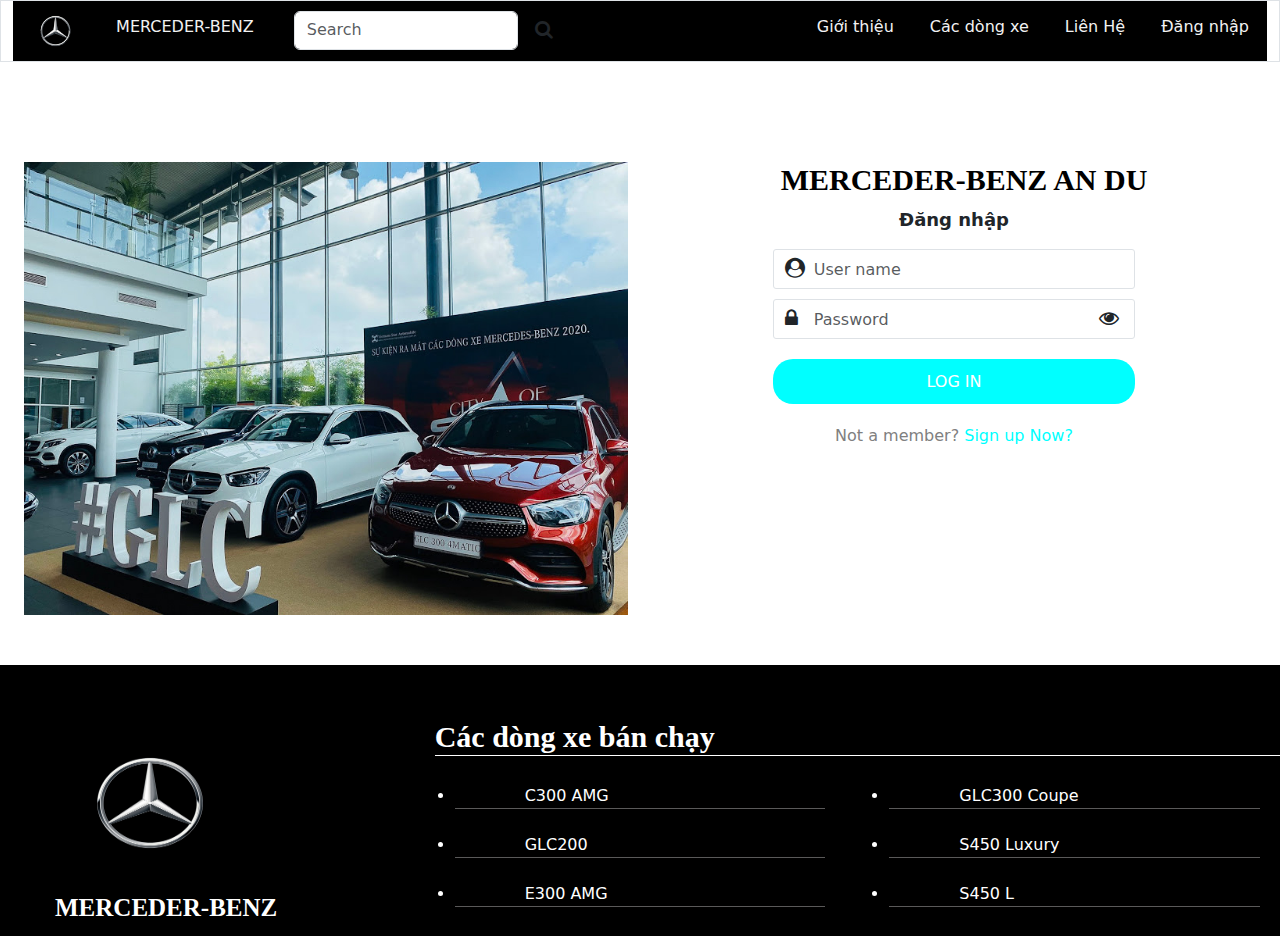
<file: html/login.html>
<!DOCTYPE html>
<html lang="en">

<head>
    <meta charset="UTF-8">
    <meta http-equiv="X-UA-Compatible" content="IE=edge">
    <meta name="viewport" content="width=device-width, initial-scale=1.0">
    <link rel="stylesheet" href="../css/bootstrap.css">
    <link rel="stylesheet" href="../css/bootstrap.min.css">
    <link rel="stylesheet" href="../css/bootstrap-grid.min.css">
    <script src="../js/bootstrap.min.js"></script>
    <script src="../js/bootstrap.js"></script>
    <script src="../js/jquery-3.6.0.min.js"></script>
    <link rel="stylesheet" href="../css/style.css">
    <link rel="stylesheet" href="https://cdnjs.cloudflare.com/ajax/libs/font-awesome/4.7.0/css/font-awesome.min.css">

    <title>Đăng kí</title>

</head>

<body>
    <div class="container-fluid" style="height: auto;">
        <div class="row">
            <div class="col-xs-12 col-sm-12 col-md-12 col-xl-12 col-lg-12 border" style="height: auto;">
                <div id="nenheader">
                    <div class="topnav">

                        <a href="../html/login.html">Đăng nhập</a>
                        <a href="../html/lienhe.html">Liên Hệ</a>
                        <a href="../html/Cacdongxe.html">Các dòng xe</a>
                        <a href="../html/Gioithieu.html">Giới thiệu</a>
                        <img src="../img/2021-mercedes-star-in-ring-100th-anniversary-10.jpg" style="max-width: 120px; height: 60px;float: left;">
                        <a href="../index.html" style="float: left; ">MERCEDER-BENZ</a>
                        <form class="d-flex" style="max-width:300px; padding-top: 10px ; padding: 10px;">
                            <input class="form-control me-2" type="text" placeholder="Search">

                            <button type="button" class="btn btn-default btn-sm" style="font-size: 1.2em;">
                            <i class="fa fa-search"></i>
                          </button>
                        </form>
                    </div>
                </div>
            </div>
        </div>
        <div class="row">
            <div class="col-xs-12 col-sm-12 col-md-12 col-xl-12 col-lg-12" style="height: 50px;">
            </div>
        </div>

        <div class="row signin_page">
            <div class="col-xs-6 col-sm-6 col-md-6 col-xl-6 col-lg-6">
                <img src="../img/mercedes-benz-viet-nam-star-truong-chinh-tp-hcm-gia-xe-mercedes-vn-7.jpg" class="img_sign">
            </div>
            <div class="col-xs-6 col-sm-6 col-md-6 col-xl-6 col-lg-6" style="height: auto;">
                <h2 style="text-align: center; font-size: 30px; "><b>MERCEDER-BENZ AN DU  </b> </h2>
                <div>
                    <p class="member_sign">Đăng nhập</p>
                    <form action="">
                        <span class="form_sign">
                            <span>
                                <i class="fa fa-user-circle"></i>
                            </span>
                            <span>
                                <input type="email" class="form-control" placeholder="User name">
                            </span>
                        </span>
                        <span class="form_sign">
                            <span>
                                <i class="fa fa-lock"></i>
                            </span>
                            <span>
                                <input type="password" class="form-control" placeholder="Password" id="login_pass">
                            </span>
                            <span>
                                <i class="fa fa-eye eye" onclick="password()"></i>
                            </span>
                        </span>
                        <div class="sign_sign">
                            <input type="submit" value="Log in">
                        </div>
                    </form>
                    <div class="member_signup">
                        <p>Not a member? <a href="signup.html">Sign up Now?</a></p>
                    </div>
                </div>
            </div>
        </div>

    </div>
    </div>
    </div>

    <div class="row" style="background-color: black; color: white;">
        <div class="col-xs-4 col-sm-4 col-md-4 col-lg-4 col-xl-4">
            <br>
            <br>

            <img src="../img/2021-mercedes-star-in-ring-100th-anniversary-10.jpg" width="300px" height="180px">
            <h6 style="font-size: 25px; font-family: Cambria, Cochin, Georgia, Times, 'Times New Roman', serif; padding-left: 55px;"><b>MERCEDER-BENZ</b></h6>
        </div>
        <div class="col-xs-8 col-sm-8 col-md-8 col-lg-8 col-xl-8">
            <br>
            <h3 style="color:white ; font-family: Cambria, Cochin, Georgia, Times, 'Times New Roman', serif; font-size: 30px; border-bottom: solid 1px white;"> <b>Các dòng xe bán chạy</b></h3>
            <div class="row">
                <div class="col-xs-6 col-sm-6 col-md-6 col-lg-6 col-xl-6">
                    <div class="list-group">
                        <ul class="list-group list-group-flush" style="padding: 20px; padding-bottom: 5px;">
                            <li style="border-bottom: groove 1px rgb(90, 89, 89); padding:0px 70px; text-align: left;"> <a href="../html/C300_amg.html" style="color: white; text-decoration: none; "> C300 AMG</a></li><br>
                            <li style="border-bottom:groove 1px rgb(90, 89, 89) ; padding:0px 70px; text-align: left;"> <a href="../html/GLC200.html" style="color: white; text-decoration: none; "> GLC200</a></li> <br>

                            <li style="border-bottom: groove 1px rgb(90, 89, 89); padding:0px 70px; text-align: left;"> <a href="../html/E300_AMG.html" style="color: white; text-decoration: none; "> E300 AMG</a></li> <br>
                        </ul>
                    </div>
                </div>
                <div class="col-xs-6 col-sm-6 col-md-6 col-lg-6 col-xl-6">
                    <div class="list-group">
                        <ul class="list-group list-group-flush" style="padding: 20px; padding-bottom: 5px;">
                            <li style="border-bottom: groove 1px rgb(90, 89, 89); padding:0px 70px; text-align: left;"> <a href="../html/GLC300_Coupe.html" style="color: white; text-decoration: none;"> GLC300 Coupe</a></li><br>
                            <li style="border-bottom: groove 1px rgb(90, 89, 89); padding:0px 70px; text-align: left;"> <a href="../html/S450_luxury.html" style="color: white; text-decoration: none; "> S450 Luxury</a></li> <br>
                            <li style="border-bottom:groove 1px rgb(90, 89, 89); padding:0px 70px; text-align: left;"> <a href="../html/S450.html" style="color: white; text-decoration: none; "> S450 L</a></li> <br>
                        </ul>
                    </div>
                </div>
            </div>
        </div>
    </div>
</div>
<script src="../js/main.js"></script>
</body>

</html>
</file>
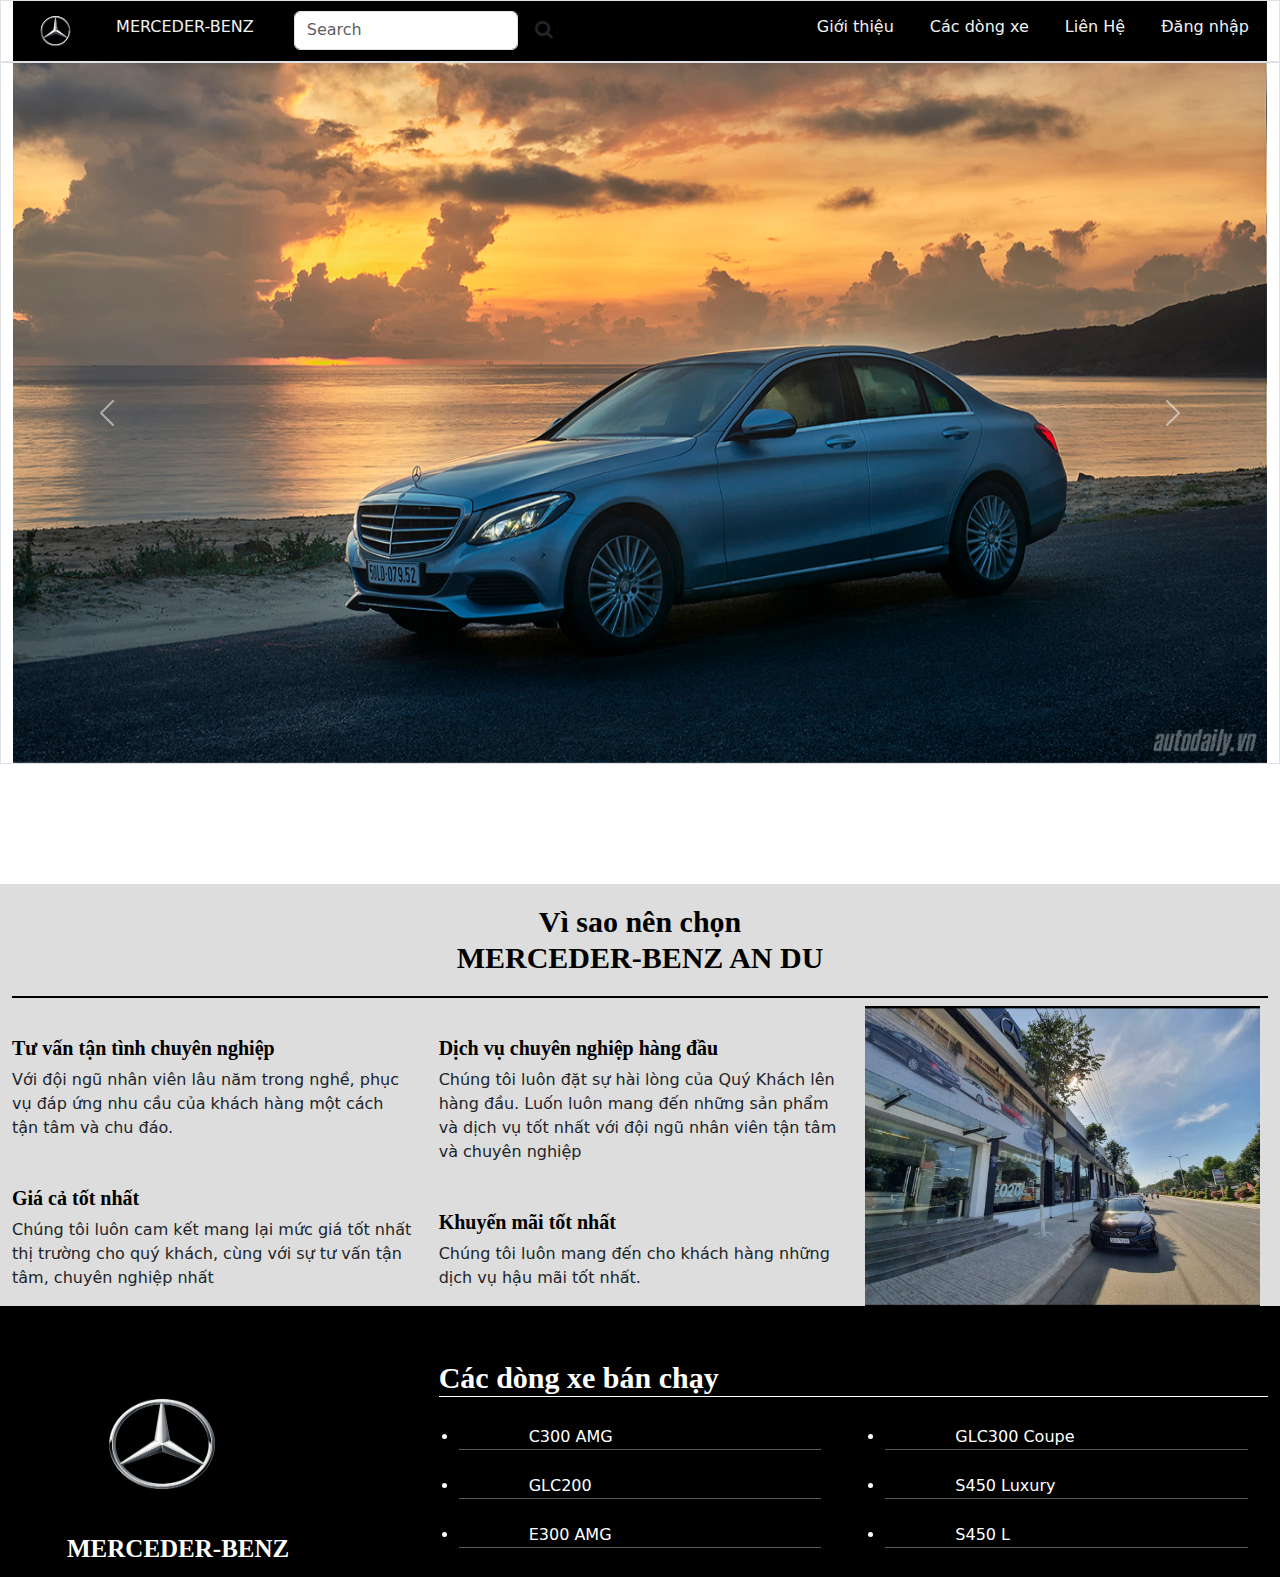
<file: html/logo.html>
<!DOCTYPE html>
<html lang="en">

<head>
    <meta charset="UTF-8">
    <meta http-equiv="X-UA-Compatible" content="IE=edge">
    <meta name="viewport" content="width=device-width, initial-scale=1.0">
    <link rel="stylesheet" href="../css/bootstrap.css">
    <link rel="stylesheet" href="../css/bootstrap.min.css">
    <link rel="stylesheet" href="../css/bootstrap-grid.min.css">
    <link rel="stylesheet" href="../css/style.css">
    <script src="../js/bootstrap.min.js"></script>

    <script src="../js/bootstrap.js"></script>
    <script src="../js/jquery-3.6.0.min.js"></script>
    <link rel="stylesheet" href="https://cdnjs.cloudflare.com/ajax/libs/font-awesome/4.7.0/css/font-awesome.min.css">
    <script src="https://code.jquery.com/jquery-3.2.1.slim.min.js" integrity="sha384-KJ3o2DKtIkvYIK3UENzmM7KCkRr/rE9/Qpg6aAZGJwFDMVNA/GpGFF93hXpG5KkN" crossorigin="anonymous"></script>
    <script src="https://cdn.jsdelivr.net/npm/popper.js@1.12.9/dist/umd/popper.min.js" integrity="sha384-ApNbgh9B+Y1QKtv3Rn7W3mgPxhU9K/ScQsAP7hUibX39j7fakFPskvXusvfa0b4Q" crossorigin="anonymous"></script>
    <script src="https://cdn.jsdelivr.net/npm/bootstrap@4.0.0/dist/js/bootstrap.min.js" integrity="sha384-JZR6Spejh4U02d8jOt6vLEHfe/JQGiRRSQQxSfFWpi1MquVdAyjUar5+76PVCmYl" crossorigin="anonymous"></script>
    <title>MERCEDER-BENZ</title>
    <style>
        #nenheader {
            background-color: black;
            color: white;
        }
        
        .topnav {
            overflow: hidden;
            background-color: black;
        }
        /* Style the topnav links */
        
        .topnav a {
            float: right;
            display: block;
            color: #f2f2f2;
            text-align: right;
            padding: 14px 18px;
            text-decoration: none;
            height: 60px;
            font-size: +2;
        }
        /* Change color on hover */
        
        .topnav a:hover {
            background-color: #ddd;
            color: black;
        }
        
        h1 {
            text-align: center;
            font-family: Cambria, Cochin, Georgia, Times, 'Times New Roman', serif;
            color: black;
            font-size: 30px;
            padding: 20px;
            border-bottom: solid 2px black;
        }
        
        h2 {
            text-align: left;
            font-family: Cambria, Cochin, Georgia, Times, 'Times New Roman', serif;
            color: black;
            font-size: 20px;
            padding-left: 20px;
        }
        
        h3 {
            text-align: left;
            font-family: Cambria, Cochin, Georgia, Times, 'Times New Roman', serif;
            color: black;
            font-size: 20px;
            padding-top: 30px;
        }
    </style>

</head>

<body>
    <div class="container-fluid" style="height: auto;">
        <div class="row">
            <div class="col-xs-12 col-sm-12 col-md-12 col-xl-12 col-lg-12 border" style="height: auto;">
                <div id="nenheader">
                    <div class="topnav">

                        <a href="../html/login.html">Đăng nhập</a>
                        <a href="../html/lienhe.html">Liên Hệ</a>
                        <a href="../html/Cacdongxe.html">Các dòng xe</a>
                        <a href="../html/Gioithieu.html">Giới thiệu</a>
                        <img src="../img/2021-mercedes-star-in-ring-100th-anniversary-10.jpg" style="max-width: 120px; height: 60px;float: left;">
                        <a href="../html/logo.html" style="float: left; ">MERCEDER-BENZ</a>
                        <form class="d-flex" style="max-width: 300px; padding-top: 10px ; padding: 10px;">
                            <input class="form-control me-2" type="text" placeholder="Search">

                            <button type="button" class="btn btn-default btn-sm" style="font-size: 1.2em;">
                            <i class="fa fa-search"></i>
                          </button>
                        </form>
                    </div>

                </div>
            </div>
        </div>
        <div class="row">
            <div class="col-xs-12 col-sm-12 col-md-12 col-lg-12 col-xl-12 border" style="height:auto;">
                <div id="carouselExampleControls" class="carousel slide" data-ride="carousel">
                    <div class=" carousel-inner">
                        <div class="carousel-item active">
                            <img class="d-block w-100" src="../img/mercedes-benz-c250-2.jpg" style="max-width: 100%; height: 700px;">
                        </div>
                        <div class="carousel-item">
                            <img class="d-block w-100" src="../img/cartimes.vn-images-21-10-1-_merc-3.jpg" style="max-width: 100%; height: 700px;">
                        </div>
                        <div class="carousel-item">
                            <img class="d-block w-100" src="../img/xehay-S-Class-090220-1.jpg" style="max-width: 100%; height: 700px;">
                        </div>
                    </div>
                    <a class="carousel-control-prev" href="#carouselExampleControls" role="button" data-slide="prev">
                        <span class="carousel-control-prev-icon" aria-hidden="true"></span>
                        <span class="sr-only">Previous</span>
                    </a>
                    <a class="carousel-control-next" href="#carouselExampleControls" role="button" data-slide="next">
                        <span class="carousel-control-next-icon" aria-hidden="true"></span>
                        <span class="sr-only">Next</span>
                    </a>
                </div>
            </div>
        </div>
        <br>
        <br>
        <br>
        <br>
        <br>
        <div class="row" style="background-color: #ddd; height: auto;">
            <div class="col-xs-12 col-sm-12 col-md-12 col-lg-12 col-xl-12">
                <h1> <b>Vì sao nên chọn <br>
                   MERCEDER-BENZ AN DU </b></h1>
            </div>
        </div>
        <div class="row" style="background-color: #ddd; height: auto;">
            <div class="col-xs-4 col-sm-4 col-md-4 col-xl-4 col-lg-4">
                <h3> <strong>Tư vấn tận tình chuyên nghiệp</strong></h3>
                <p> Với đội ngũ nhân viên lâu năm trong nghề, phục vụ đáp ứng nhu cầu của khách hàng một cách tận tâm và chu đáo.</p>
                <h3> <strong> Giá cả tốt nhất</strong></h3>
                <p> Chúng tôi luôn cam kết mang lại mức giá tốt nhất thị trường cho quý khách, cùng với sự tư vấn tận tâm, chuyên nghiệp nhất</p>
            </div>
            <div class="col-xs-4 col-sm-4 col-md-4 col-xl-4 col-lg-4">
                <h3> <strong> Dịch vụ chuyên nghiệp hàng đầu </strong></h3>
                <p> Chúng tôi luôn đặt sự hài lòng của Quý Khách lên hàng đầu. Luốn luôn mang đến những sản phẩm và dịch vụ tốt nhất với đội ngũ nhân viên tận tâm và chuyên nghiệp</p>
                <h3> <strong> Khuyến mãi tốt nhất</strong></h3>
                <p>
                    Chúng tôi luôn mang đến cho khách hàng những dịch vụ hậu mãi tốt nhất.
                </p>
            </div>
            <div class="col-xs-4 col-sm-4 col-md-4 col-xl-4 col-lg-4">
                <img src="../img/andutrangtrang.jpg" max-width="400px" height="300px">
            </div>
        </div>

        <div class="row" style="background-color: black; color: white;">
            <div class="col-xs-4 col-sm-4 col-md-4 col-lg-4 col-xl-4">
                <br>
                <br>

                <img src="../img/2021-mercedes-star-in-ring-100th-anniversary-10.jpg" width="300px" height="180px">
                <h6 style="font-size: 25px; font-family: Cambria, Cochin, Georgia, Times, 'Times New Roman', serif; padding-left: 55px;"><b>MERCEDER-BENZ</b></h6>
            </div>
            <div class="col-xs-8 col-sm-8 col-md-8 col-lg-8 col-xl-8">
                <br>
                <h3 style="color:white ; font-family: Cambria, Cochin, Georgia, Times, 'Times New Roman', serif; font-size: 30px; border-bottom: solid 1px white;"> <b>Các dòng xe bán chạy</b></h3>
                <div class="row">
                    <div class="col-xs-6 col-sm-6 col-md-6 col-lg-6 col-xl-6">
                        <div class="list-group">
                            <ul class="list-group list-group-flush" style="padding: 20px; padding-bottom: 5px;">
                                <li style="border-bottom: groove 1px rgb(90, 89, 89); padding:0px 70px; text-align: left;"> <a href="../html/C300_amg.html" style="color: white; text-decoration: none; "> C300 AMG</a></li><br>
                                <li style="border-bottom:groove 1px rgb(90, 89, 89) ; padding:0px 70px; text-align: left;"> <a href="../html/GLC200.html" style="color: white; text-decoration: none; "> GLC200</a></li> <br>

                                <li style="border-bottom: groove 1px rgb(90, 89, 89); padding:0px 70px; text-align: left;"> <a href="../html/E300_AMG.html" style="color: white; text-decoration: none; "> E300 AMG</a></li> <br>
                            </ul>
                        </div>
                    </div>
                    <div class="col-xs-6 col-sm-6 col-md-6 col-lg-6 col-xl-6">
                        <div class="list-group">
                            <ul class="list-group list-group-flush" style="padding: 20px; padding-bottom: 5px;">
                                <li style="border-bottom: groove 1px rgb(90, 89, 89); padding:0px 70px; text-align: left;"> <a href="../html/GLC300_Coupe.html" style="color: white; text-decoration: none;"> GLC300 Coupe</a></li><br>
                                <li style="border-bottom: groove 1px rgb(90, 89, 89); padding:0px 70px; text-align: left;"> <a href="../html/S450_luxury.html" style="color: white; text-decoration: none; "> S450 Luxury</a></li> <br>
                                <li style="border-bottom:groove 1px rgb(90, 89, 89); padding:0px 70px; text-align: left;"> <a href="../html/S450.html" style="color: white; text-decoration: none; "> S450 L</a></li> <br>
                            </ul>
                        </div>
                    </div>
                </div>
            </div>
        </div>
    </div>
</body>

</html>
</file>
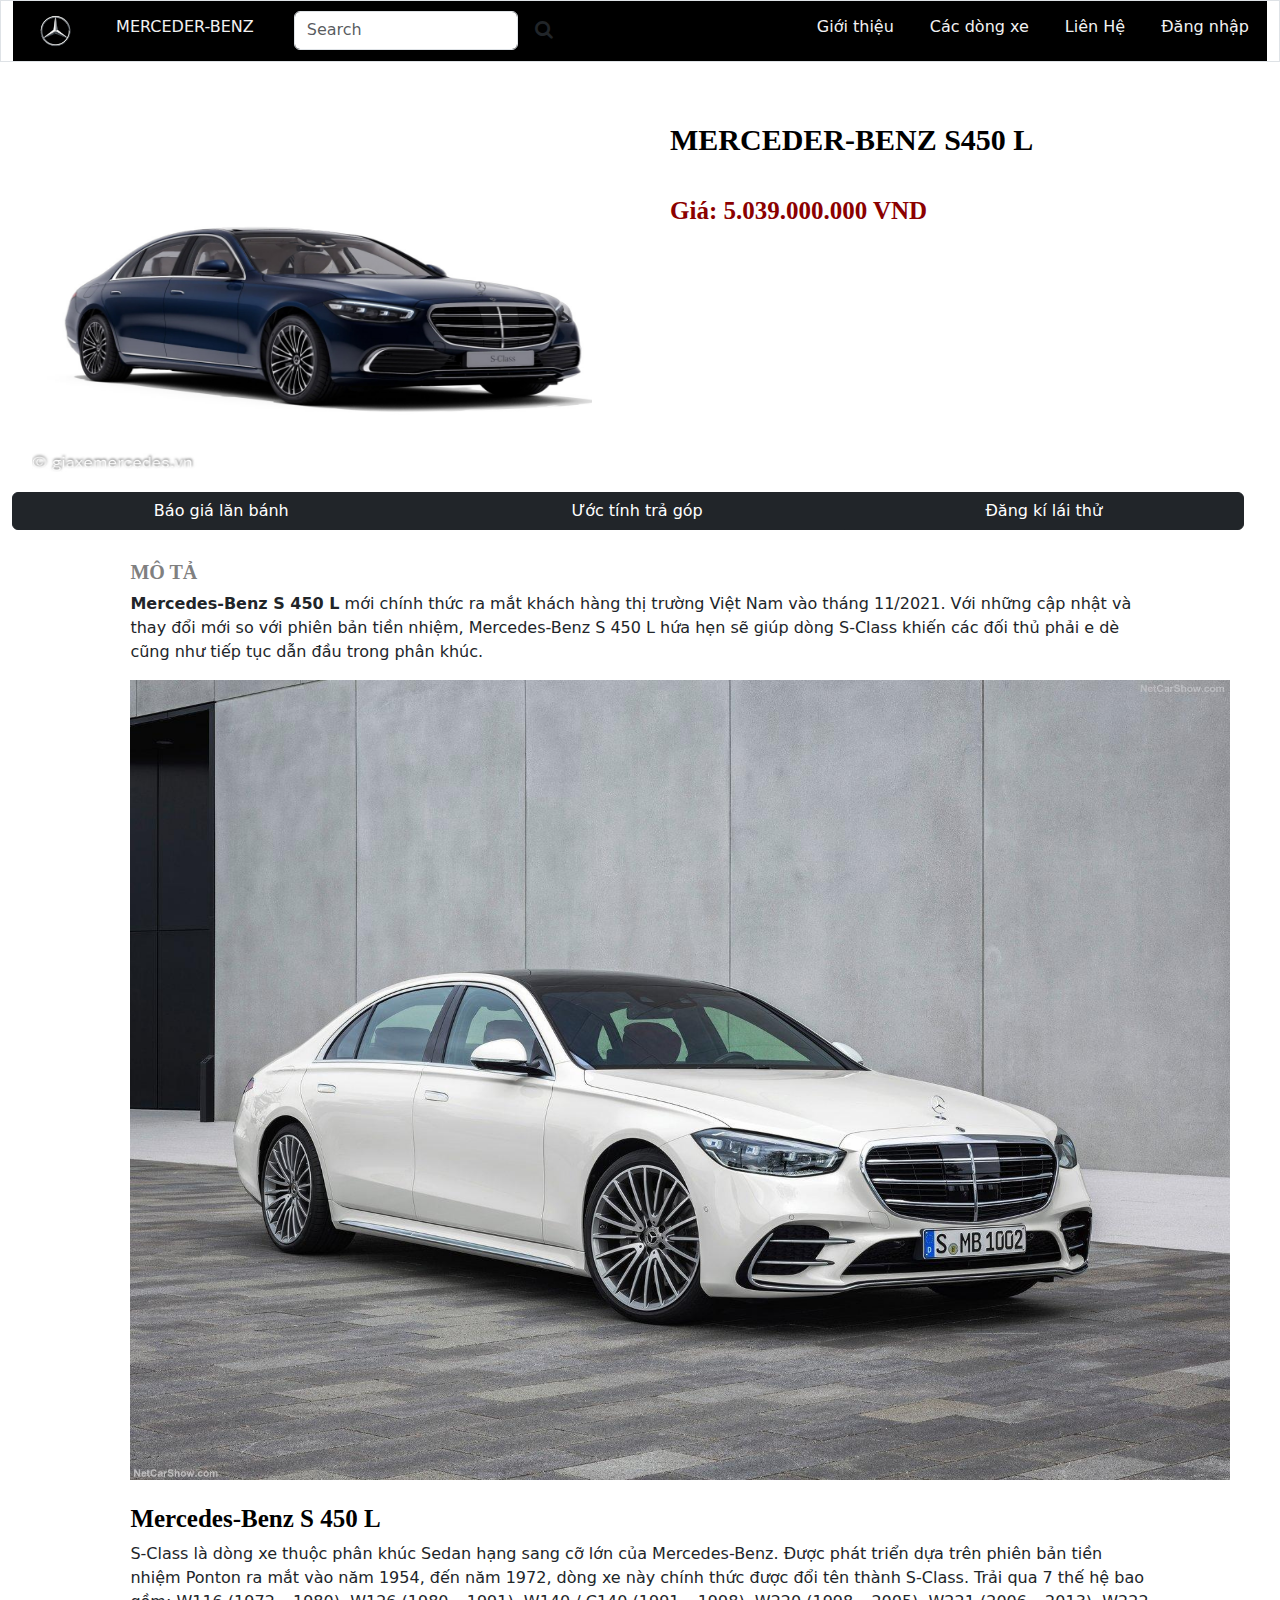
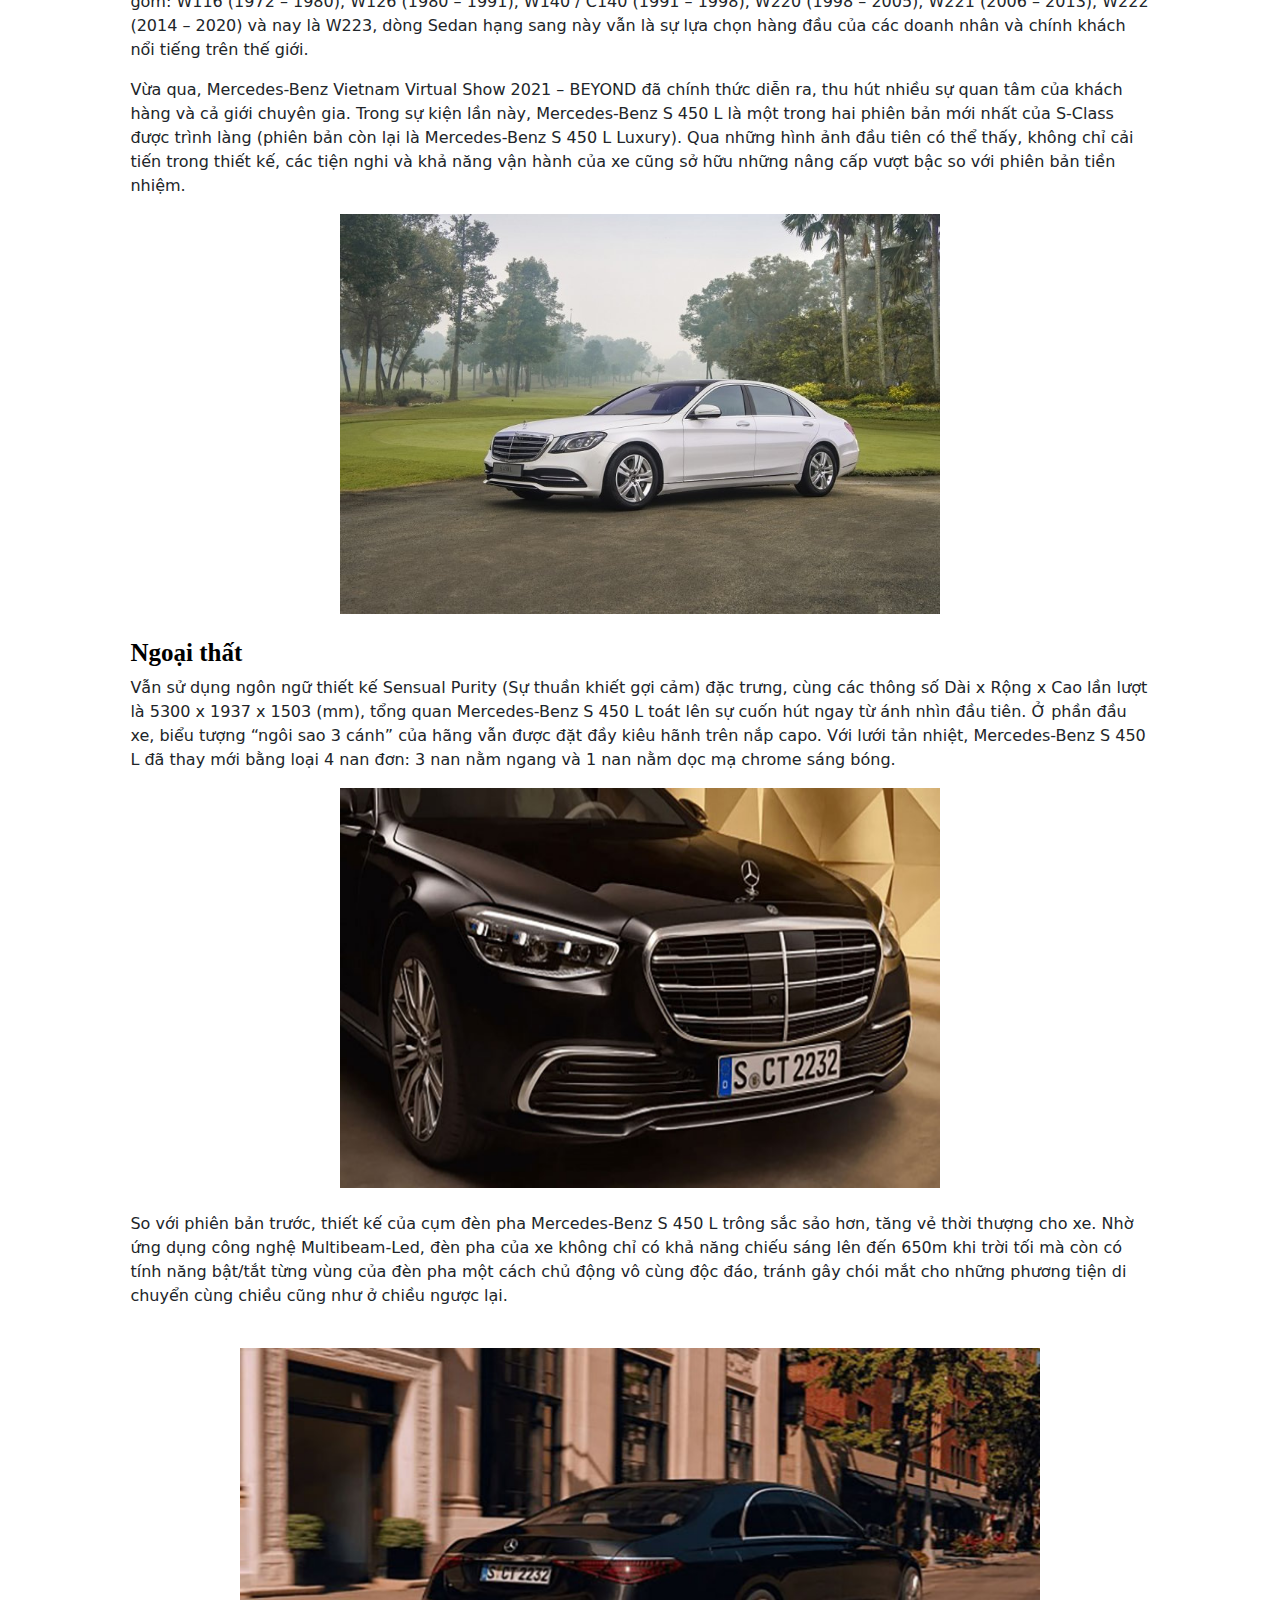
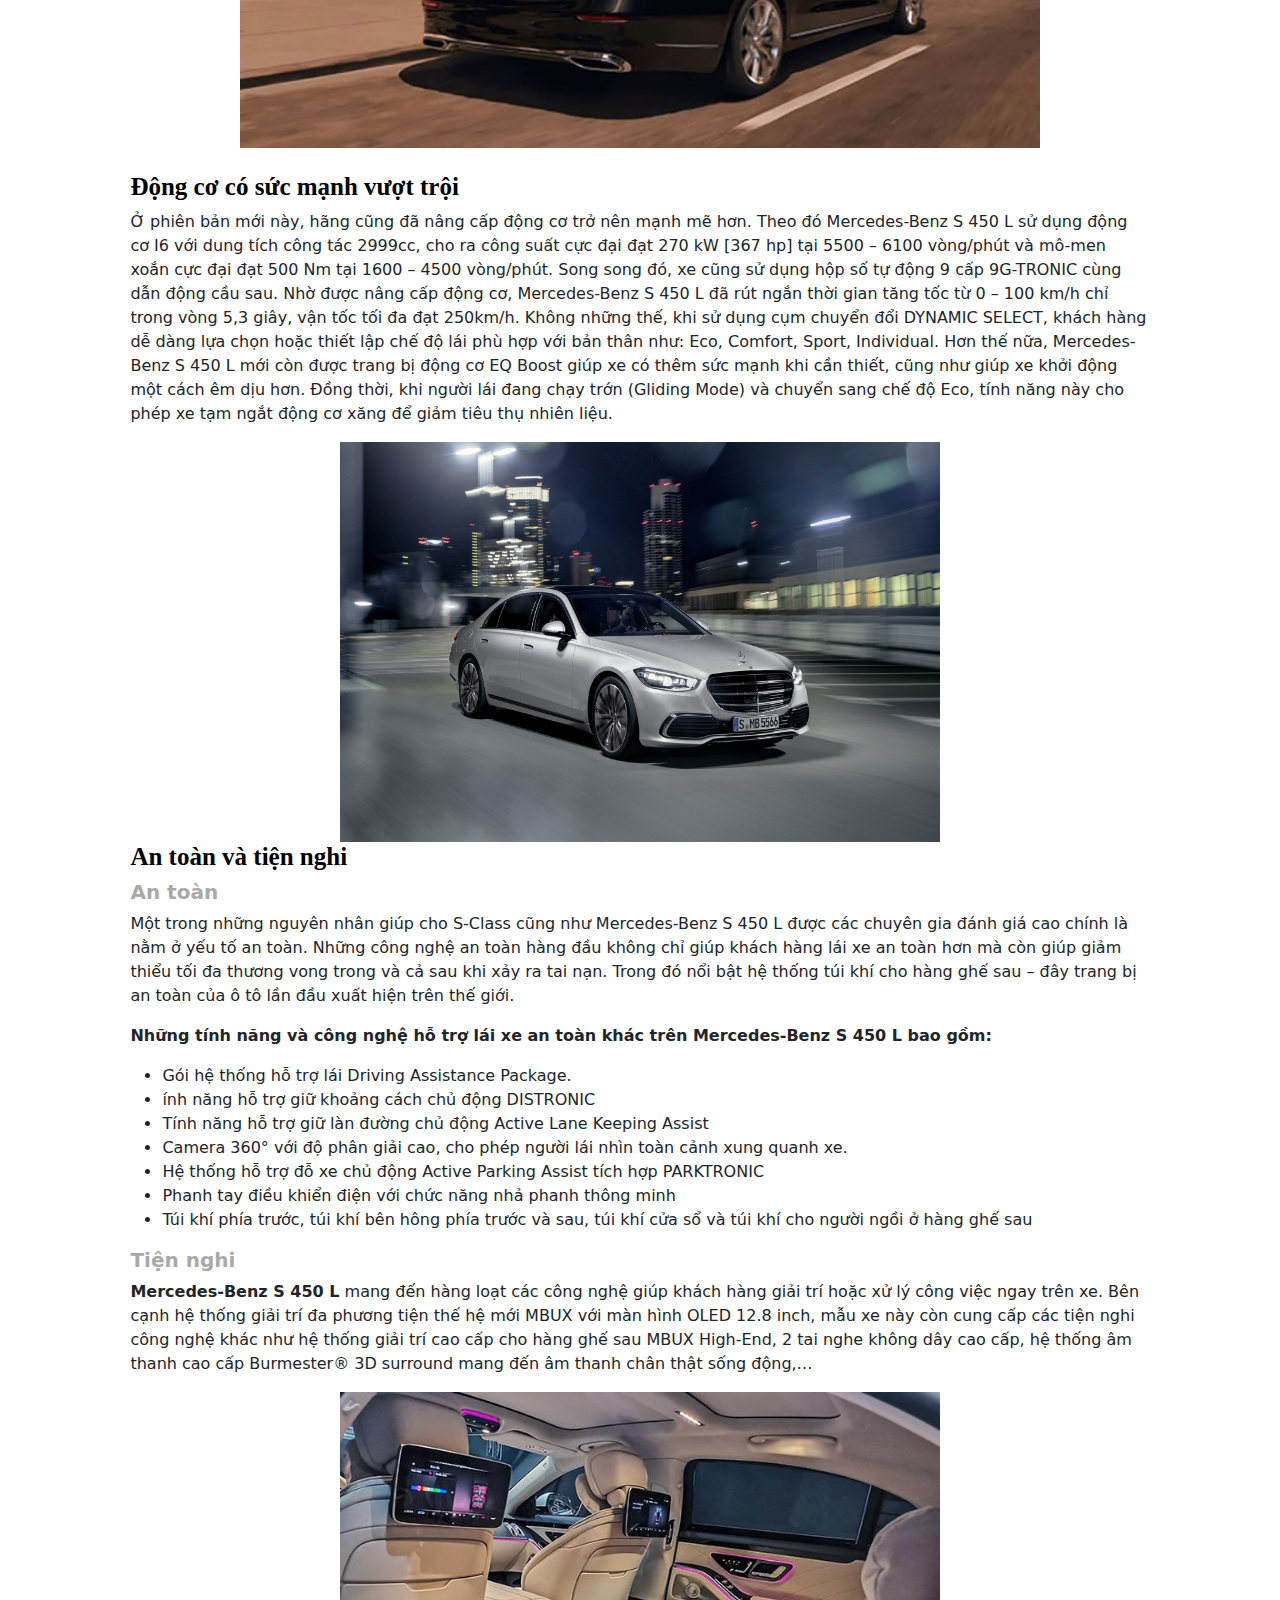
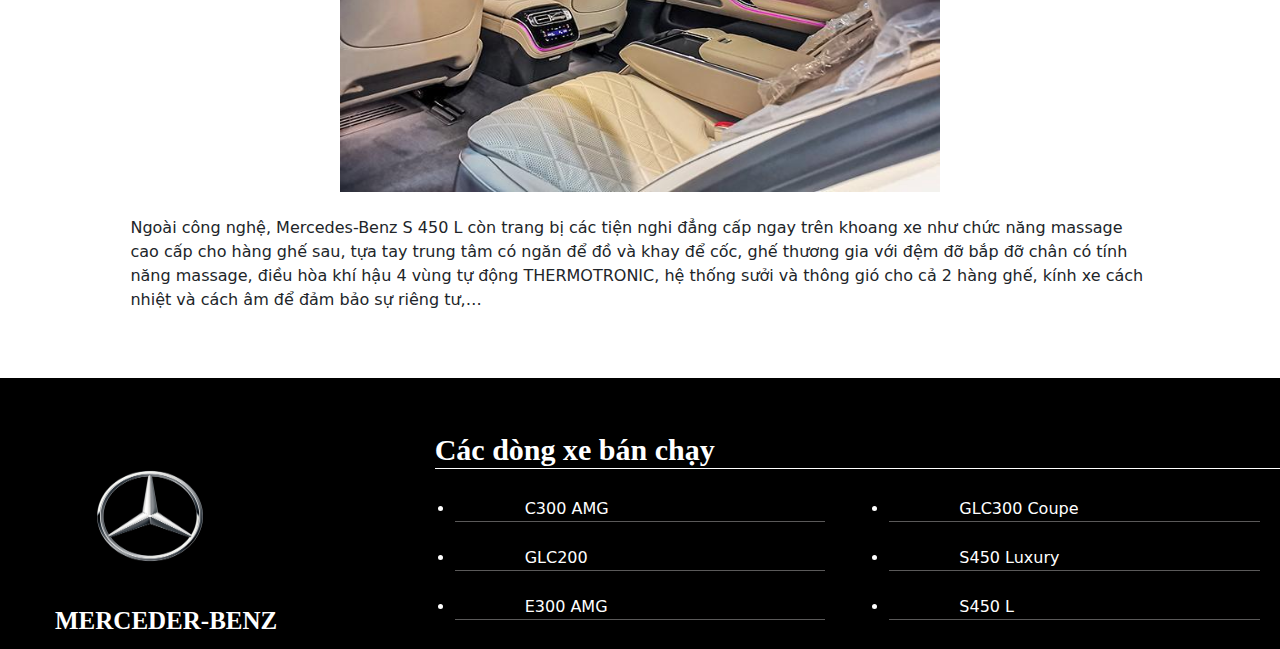
<file: html/S450.html>
<!DOCTYPE html>
<html lang="en">

<head>
    <meta charset="UTF-8">
    <meta http-equiv="X-UA-Compatible" content="IE=edge">
    <meta name="viewport" content="width=device-width, initial-scale=1.0">
    <link rel="stylesheet" href="../css/bootstrap.css">
    <link rel="stylesheet" href="../css/bootstrap.min.css">
    <link rel="stylesheet" href="../css/bootstrap-grid.min.css">
    <script src="../js/bootstrap.min.js"></script>
    <script src="../js/bootstrap.js"></script>
    <script src="../js/jquery-3.6.0.min.js"></script>
    <link rel="stylesheet" href="../css/style.css">
    <link rel="stylesheet" href="https://cdnjs.cloudflare.com/ajax/libs/font-awesome/4.7.0/css/font-awesome.min.css">

    <title>E300 AMG</title>
</head>

<body>
    <div class="container-fluid" style="height: auto;">
        <div class="row">
            <div class="col-xs-12 col-sm-12 col-md-12 col-xl-12 col-lg-12 border" style="height: auto;">
                <div id="nenheader">
                    <div class="topnav">

                        <a href="../html/login.html">Đăng nhập</a>
                        <a href="../html/lienhe.html">Liên Hệ</a>
                        <a href="../html/Cacdongxe.html">Các dòng xe</a>
                        <a href="../html/Gioithieu.html">Giới thiệu</a>
                        <img src="../img/2021-mercedes-star-in-ring-100th-anniversary-10.jpg" style="max-width: 120px; height: 60px;float: left;">
                        <a href="../index.html" style="float: left; ">MERCEDER-BENZ</a>
                        <form class="d-flex" style="max-width: 300px; padding-top: 10px ; padding: 10px;">
                            <input class="form-control me-2" type="text" placeholder="Search">

                            <button type="button" class="btn btn-default btn-sm" style="font-size: 1.2em;">
                            <i class="fa fa-search"></i>
                          </button>
                        </form>
                    </div>

                </div>
            </div>
        </div>
        <div class="row">
            <div class="col-xs-12 col-sm-12 col-md-12 col-xl-12 col-lg-12 " style="height: 30px;">
            </div>
        </div>
        <div class="row">
            <div class="row">
                <div class="col-xs-6 col-sm-6 col-md-6 col-xl-6 col-lg-6" style="height: auto;">
                    <img src="../img/Mercedes-s450-mau-xanh-giaxemercedes-vn-2.jpg" style="width: 600px; height: 400px; padding: 20px;">
                </div>
                <div class="col-xs-6 col-sm-6 col-md-6 col-xl-6 col-lg-6" style="height: auto;">
                    <h2 style="font-size: 30px; padding-left: 30px; padding-top: 30px;"><b>MERCEDER-BENZ S450 L</b> </h2>

                    <h3 style="font-size: 25px; padding-left: 30px ; color: darkred;"> <b>Giá: 5.039.000.000 VND</b></h3>
                </div>
                <div class="btn-group">
                    <button type="button" class="btn btn-dark">Báo giá lăn bánh</button>
                    <button type="button" class="btn btn-dark">Ước tính trả góp</button>
                    <button type="button" class="btn btn-dark">Đăng kí lái thử</button>
                </div>
            </div>
        </div>
    </div>
    <div class="row">
        <div class="col-xs-12 col-sm-12 col-md-12 col-xl-12 col-lg-12 " style="height: auto; width: 80%; margin: auto;">
            <h3 style="color: grey;"><b> MÔ TẢ</b></h3>
            <p style="font-size: +2;">
                <b>Mercedes-Benz S 450 L</b> mới chính thức ra mắt khách hàng thị trường Việt Nam vào tháng 11/2021. Với những cập nhật và thay đổi mới so với phiên bản tiền nhiệm, Mercedes-Benz S 450 L hứa hẹn sẽ giúp dòng S-Class khiến các đối thủ phải
                e dè cũng như tiếp tục dẫn đầu trong phân khúc.
            </p>
            <img src="../img/S450L-29.jpg" style="width: 1100px; height: 800px;">
            <br>
            <br>
            <h2 style="padding-left: 0px; font-size: 25px;"> <b>Mercedes-Benz S 450 L  </b></h2>

            <p style="font-size: +2; ">S-Class là dòng xe thuộc phân khúc Sedan hạng sang cỡ lớn của Mercedes-Benz. Được phát triển dựa trên phiên bản tiền nhiệm Ponton ra mắt vào năm 1954, đến năm 1972, dòng xe này chính thức được đổi tên thành S-Class. Trải qua 7 thế hệ bao gồm:
                W116 (1972 – 1980), W126 (1980 – 1991), W140 / C140 (1991 – 1998), W220 (1998 – 2005), W221 (2006 – 2013), W222 (2014 – 2020) và nay là W223, dòng Sedan hạng sang này vẫn là sự lựa chọn hàng đầu của các doanh nhân và chính khách nổi tiếng
                trên thế giới.</p>
            <p pstyle="font-size: +2;">Vừa qua, Mercedes-Benz Vietnam Virtual Show 2021 – BEYOND đã chính thức diễn ra, thu hút nhiều sự quan tâm của khách hàng và cả giới chuyên gia. Trong sự kiện lần này, Mercedes-Benz S 450 L là một trong hai phiên bản mới nhất của S-Class được
                trình làng (phiên bản còn lại là Mercedes-Benz S 450 L Luxury). Qua những hình ảnh đầu tiên có thể thấy, không chỉ cải tiến trong thiết kế, các tiện nghi và khả năng vận hành của xe cũng sở hữu những nâng cấp vượt bậc so với phiên bản
                tiền nhiệm. </p>
            <img src="../img/620e8dfdc98e9_S-450L.jpg" style="margin-left: auto; margin-right: auto; display: block; width: 600px; height: 400px;">

            <br>
            <h2 style="padding-left: 0px; font-size: 25px;"> <b>Ngoại thất</b></h2>
            <p style="font-size: +2;">Vẫn sử dụng ngôn ngữ thiết kế Sensual Purity (Sự thuần khiết gợi cảm) đặc trưng, cùng các thông số Dài x Rộng x Cao lần lượt là 5300 x 1937 x 1503 (mm), tổng quan Mercedes-Benz S 450 L toát lên sự cuốn hút ngay từ ánh nhìn đầu tiên. Ở phần
                đầu xe, biểu tượng “ngôi sao 3 cánh” của hãng vẫn được đặt đầy kiêu hãnh trên nắp capo. Với lưới tản nhiệt, Mercedes-Benz S 450 L đã thay mới bằng loại 4 nan đơn: 3 nan nằm ngang và 1 nan nằm dọc mạ chrome sáng bóng.</p>
            <img src="../img/Mercedes-Benz-S-450-L-2011-02.jpg" style="margin-left: auto; margin-right: auto; display: block; width: 600px; height: 400px;">
            <br>
            <p style="font-size: +2;">
                So với phiên bản trước, thiết kế của cụm đèn pha Mercedes-Benz S 450 L trông sắc sảo hơn, tăng vẻ thời thượng cho xe. Nhờ ứng dụng công nghệ Multibeam-Led, đèn pha của xe không chỉ có khả năng chiếu sáng lên đến 650m khi trời tối mà còn có tính năng bật/tắt
                từng vùng của đèn pha một cách chủ động vô cùng độc đáo, tránh gây chói mắt cho những phương tiện di chuyển cùng chiều cũng như ở chiều ngược lại.
            </p>
            <br>
            <img src="../img/Mercedes-Benz-S-450-L-2011-10.jpg" style="margin-left: auto; margin-right: auto; display: block; width: 800px; height: 400px;">

            <br>
            <h2 style="padding-left: 0px; font-size: 25px;"> <b> Động cơ có sức mạnh vượt trội</b></h2>
            <p style="font-size: +2;">
                Ở phiên bản mới này, hãng cũng đã nâng cấp động cơ trở nên mạnh mẽ hơn. Theo đó Mercedes-Benz S 450 L sử dụng động cơ I6 với dung tích công tác 2999cc, cho ra công suất cực đại đạt 270 kW [367 hp] tại 5500 – 6100 vòng/phút và mô-men xoắn cực đại đạt 500
                Nm tại 1600 – 4500 vòng/phút. Song song đó, xe cũng sử dụng hộp số tự động 9 cấp 9G-TRONIC cùng dẫn động cầu sau. Nhờ được nâng cấp động cơ, Mercedes-Benz S 450 L đã rút ngắn thời gian tăng tốc từ 0 – 100 km/h chỉ trong vòng 5,3 giây,
                vận tốc tối đa đạt 250km/h. Không những thế, khi sử dụng cụm chuyển đổi DYNAMIC SELECT, khách hàng dễ dàng lựa chọn hoặc thiết lập chế độ lái phù hợp với bản thân như: Eco, Comfort, Sport, Individual. Hơn thế nữa, Mercedes-Benz S 450 L
                mới còn được trang bị động cơ EQ Boost giúp xe có thêm sức mạnh khi cần thiết, cũng như giúp xe khởi động một cách êm dịu hơn. Đồng thời, khi người lái đang chạy trớn (Gliding Mode) và chuyển sang chế độ Eco, tính năng này cho phép xe
                tạm ngắt động cơ xăng để giảm tiêu thụ nhiên liệu.
            </p>
            <img src="../img/Mercedes-S450-2022-mercedes-vietnam-11-1.jpg" style="margin-left: auto; margin-right: auto; display: block; width: 600px; height: 400px;">

            <h2 style="padding-left: 0px; font-size: 25px;"> <b> An toàn và tiện nghi</b></h2>
            <h5 style="color: darkgray;"><b> An toàn</b></h5>
            <p style="font-size: +2;">Một trong những nguyên nhân giúp cho S-Class cũng như Mercedes-Benz S 450 L được các chuyên gia đánh giá cao chính là nằm ở yếu tố an toàn. Những công nghệ an toàn hàng đầu không chỉ giúp khách hàng lái xe an toàn hơn mà còn giúp giảm thiểu
                tối đa thương vong trong và cả sau khi xảy ra tai nạn. Trong đó nổi bật hệ thống túi khí cho hàng ghế sau – đây trang bị an toàn của ô tô lần đầu xuất hiện trên thế giới.</p>
            <p style="font-size: +2;"> <b>Những tính năng và công nghệ hỗ trợ lái xe an toàn khác trên Mercedes-Benz S 450 L bao gồm:</b></p>
            <ul>
                <li>Gói hệ thống hỗ trợ lái Driving Assistance Package.</li>
                <li>ính năng hỗ trợ giữ khoảng cách chủ động DISTRONIC</li>
                <li>Tính năng hỗ trợ giữ làn đường chủ động Active Lane Keeping Assist</li>
                <li>Camera 360° với độ phân giải cao, cho phép người lái nhìn toàn cảnh xung quanh xe.</li>
                <li>Hệ thống hỗ trợ đỗ xe chủ động Active Parking Assist tích hợp PARKTRONIC</li>
                <li>Phanh tay điều khiển điện với chức năng nhả phanh thông minh</li>
                <li>Túi khí phía trước, túi khí bên hông phía trước và sau, túi khí cửa sổ và túi khí cho người ngồi ở hàng ghế sau</li>
            </ul>
            <h5 style="color: darkgray;"><b> Tiện nghi</b></h5>
            <p style="font-size: +2;"> <b>Mercedes-Benz S 450 L</b> mang đến hàng loạt các công nghệ giúp khách hàng giải trí hoặc xử lý công việc ngay trên xe. Bên cạnh hệ thống giải trí đa phương tiện thế hệ mới MBUX với màn hình OLED 12.8 inch, mẫu xe này còn cung cấp các tiện
                nghi công nghệ khác như hệ thống giải trí cao cấp cho hàng ghế sau MBUX High-End, 2 tai nghe không dây cao cấp, hệ thống âm thanh cao cấp Burmester® 3D surround mang đến âm thanh chân thật sống động,…</p>
            <img src="../img/Can-canh-mau-xe-Mercedes-Benz-S450-mau-xanh-luc-bao-tai-dai-ly-m-13-1642231811-342-width660height495.jpg" style="margin-left: auto; margin-right: auto; display: block; width: 600px; height: 400px;">
            <br>
            <p style="font-size: +2;"> Ngoài công nghệ, Mercedes-Benz S 450 L còn trang bị các tiện nghi đẳng cấp ngay trên khoang xe như chức năng massage cao cấp cho hàng ghế sau, tựa tay trung tâm có ngăn để đồ và khay để cốc, ghế thương gia với đệm đỡ bắp đỡ chân có tính năng
                massage, điều hòa khí hậu 4 vùng tự động THERMOTRONIC, hệ thống sưởi và thông gió cho cả 2 hàng ghế, kính xe cách nhiệt và cách âm để đảm bảo sự riêng tư,… </p>
        </div>
    </div>
    <div class="row" style="height: 50px;">
        <div class="col-xs-12 col-sm-12 col-md-12 col-xl-12 col-lg-12 " style="height: 30px;">
        </div>
    </div>
    <div class="row" style="background-color: black; color: white;">
        <div class="col-xs-4 col-sm-4 col-md-4 col-lg-4 col-xl-4">
            <br>
            <br>

            <img src="../img/2021-mercedes-star-in-ring-100th-anniversary-10.jpg" width="300px" height="180px">
            <h6 style="font-size: 25px; font-family: Cambria, Cochin, Georgia, Times, 'Times New Roman', serif; padding-left: 55px;"><b>MERCEDER-BENZ</b></h6>
        </div>
        <div class="col-xs-8 col-sm-8 col-md-8 col-lg-8 col-xl-8">
            <br>
            <h3 style="color:white ; font-family: Cambria, Cochin, Georgia, Times, 'Times New Roman', serif; font-size: 30px; border-bottom: solid 1px white;"> <b>Các dòng xe bán chạy</b></h3>
            <div class="row">
                <div class="col-xs-6 col-sm-6 col-md-6 col-lg-6 col-xl-6">
                    <div class="list-group">
                        <ul class="list-group list-group-flush" style="padding: 20px; padding-bottom: 5px;">
                            <li style="border-bottom: groove 1px rgb(90, 89, 89); padding:0px 70px; text-align: left;"> <a href="../html/C300_amg.html" style="color: white; text-decoration: none; "> C300 AMG</a></li><br>
                            <li style="border-bottom:groove 1px rgb(90, 89, 89) ; padding:0px 70px; text-align: left;"> <a href="../html/GLC200.html" style="color: white; text-decoration: none; "> GLC200</a></li> <br>

                            <li style="border-bottom: groove 1px rgb(90, 89, 89); padding:0px 70px; text-align: left;"> <a href="../html/E300_AMG.html" style="color: white; text-decoration: none; "> E300 AMG</a></li> <br>
                        </ul>
                    </div>
                </div>
                <div class="col-xs-6 col-sm-6 col-md-6 col-lg-6 col-xl-6">
                    <div class="list-group">
                        <ul class="list-group list-group-flush" style="padding: 20px; padding-bottom: 5px;">
                            <li style="border-bottom: groove 1px rgb(90, 89, 89); padding:0px 70px; text-align: left;"> <a href="../html/GLC300_Coupe.html" style="color: white; text-decoration: none;"> GLC300 Coupe</a></li><br>
                            <li style="border-bottom: groove 1px rgb(90, 89, 89); padding:0px 70px; text-align: left;"> <a href="../html/S450_luxury.html" style="color: white; text-decoration: none; "> S450 Luxury</a></li> <br>
                            <li style="border-bottom:groove 1px rgb(90, 89, 89); padding:0px 70px; text-align: left;"> <a href="../html/S450.html" style="color: white; text-decoration: none; "> S450 L</a></li> <br>
                        </ul>
                    </div>
                </div>
            </div>
        </div>
    </div>
    </div>

</body>

</html>
</file>
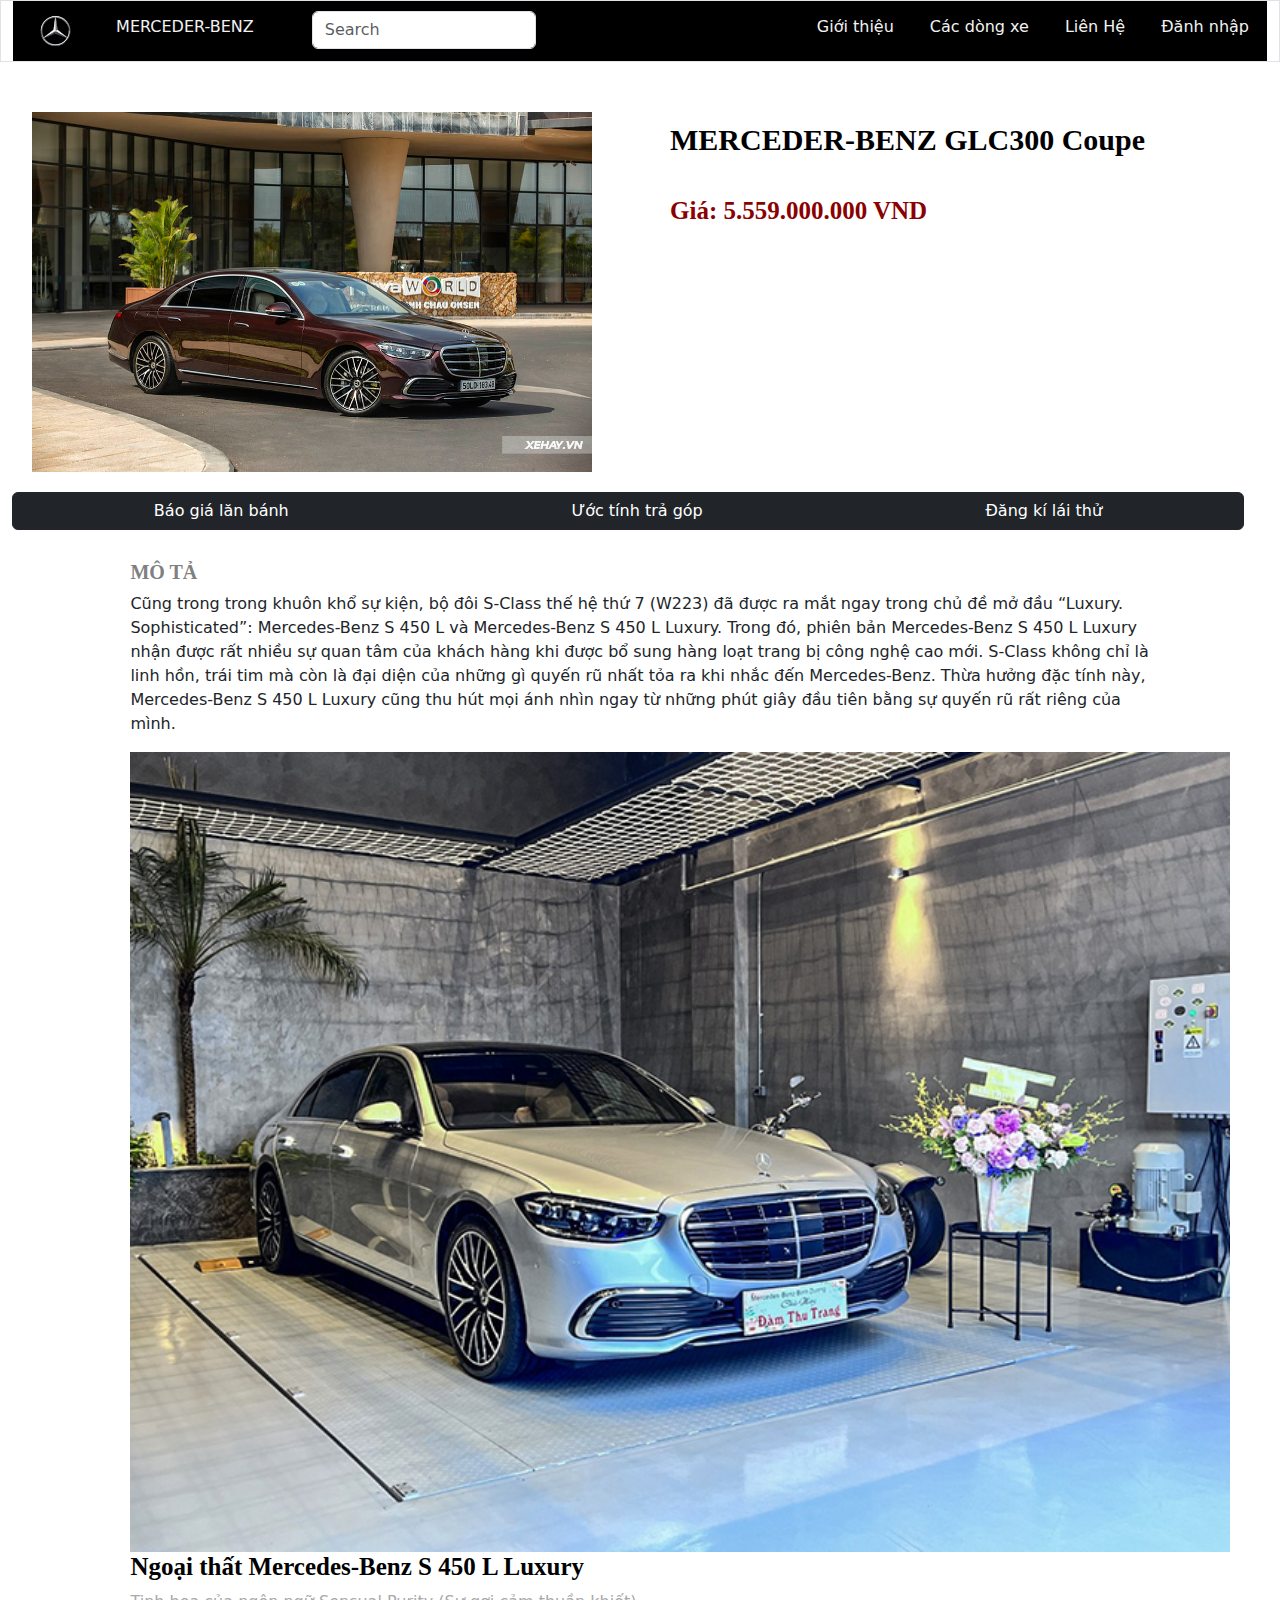
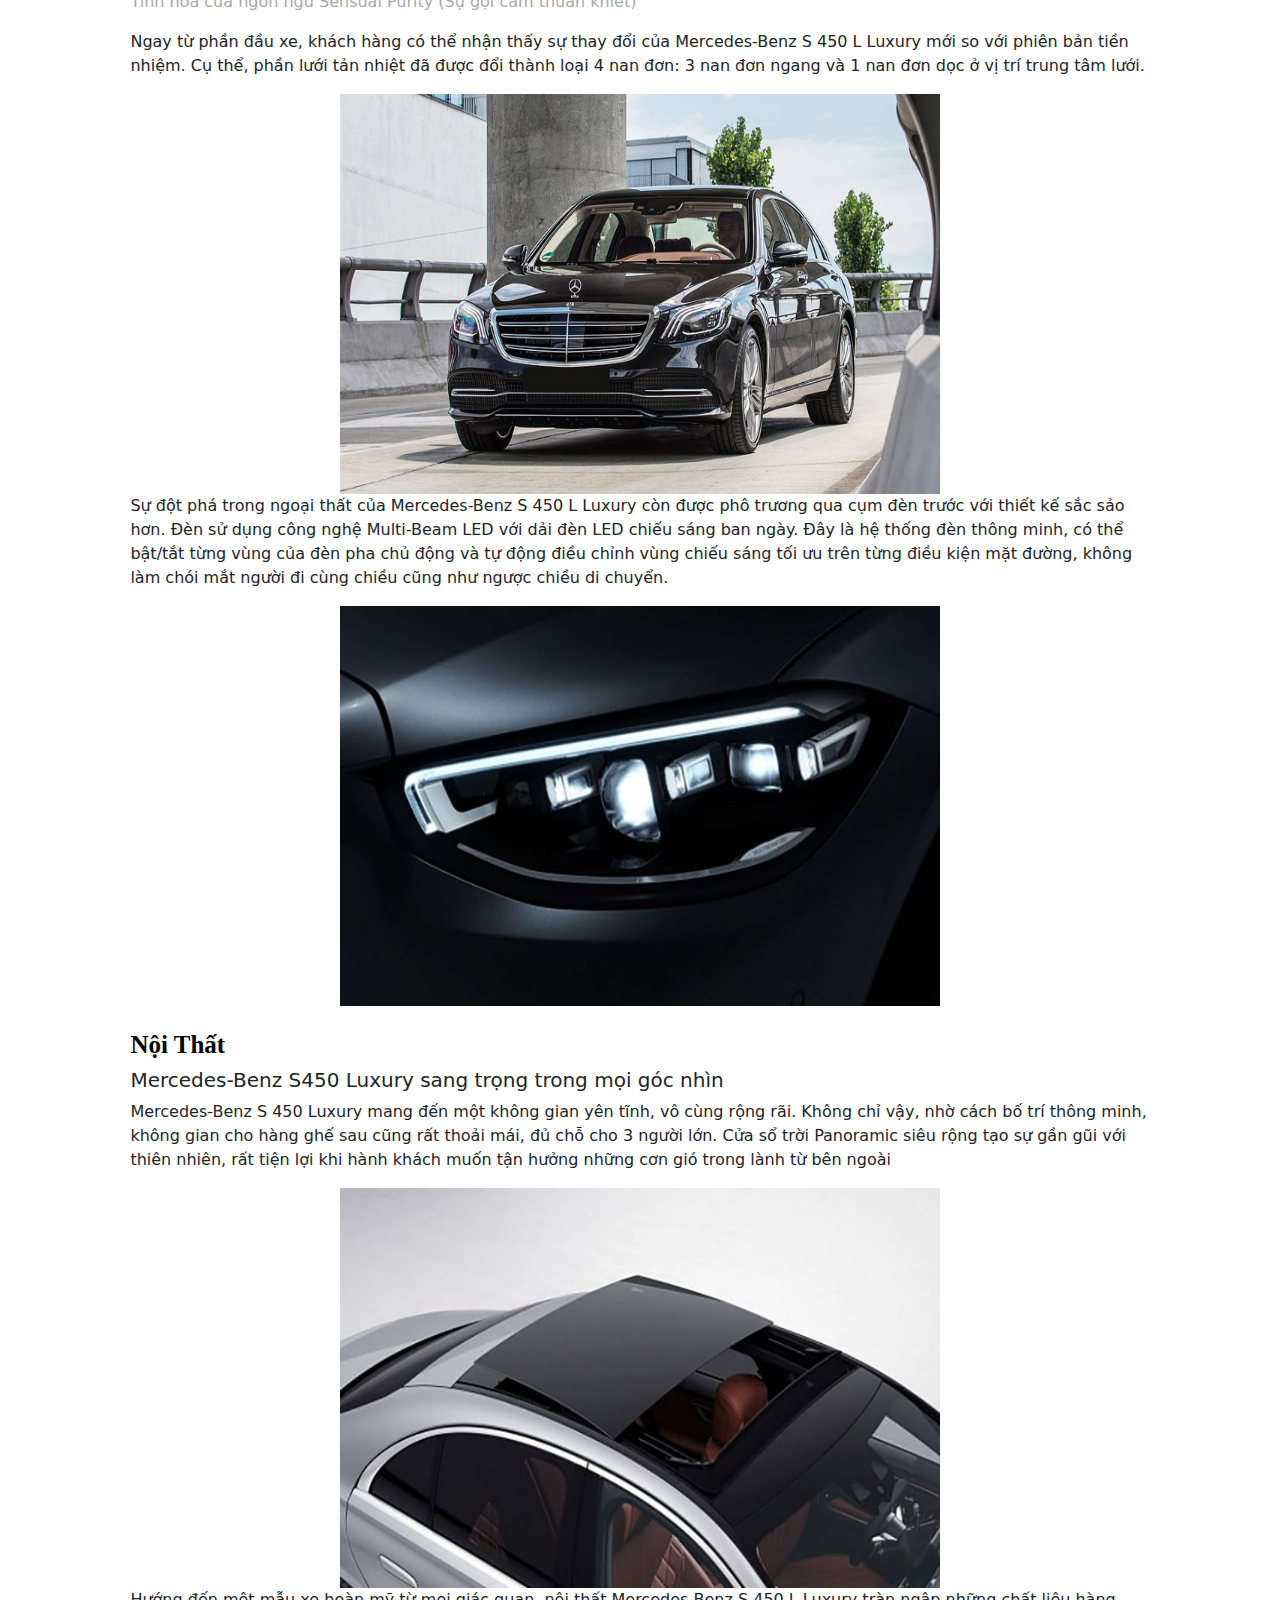
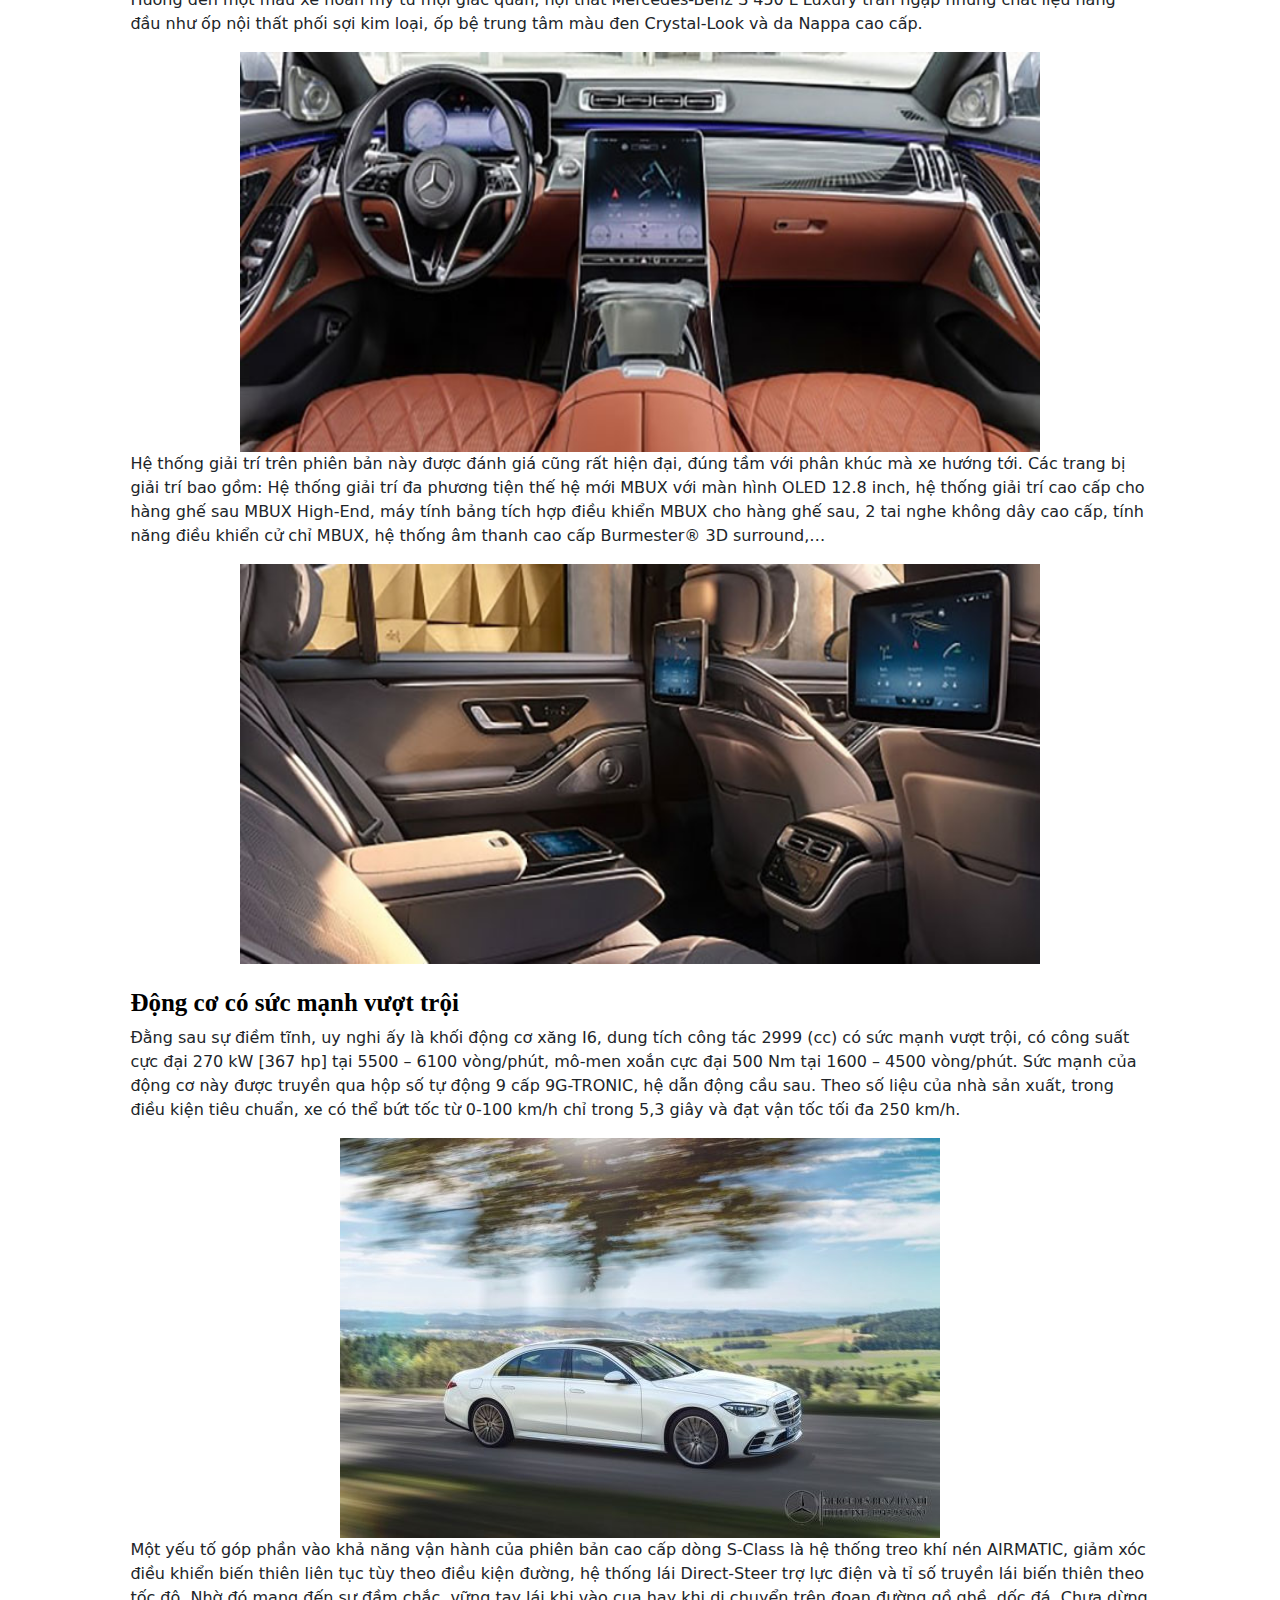
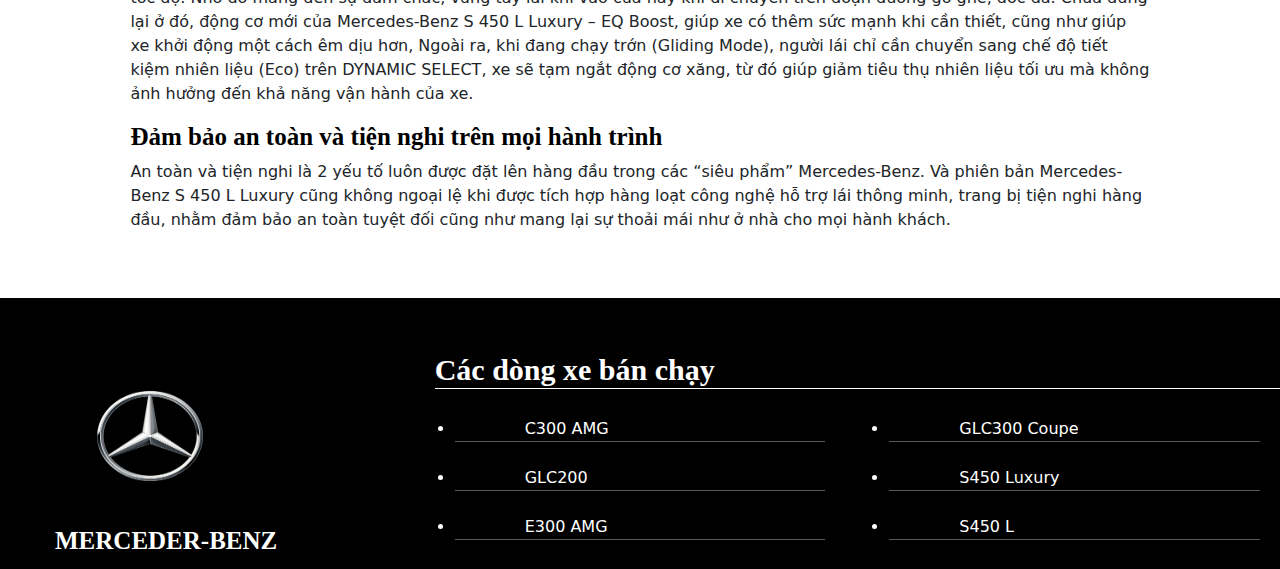
<file: html/S450_luxury.html>
<!DOCTYPE html>
<html lang="en">

<head>
    <meta charset="UTF-8">
    <meta http-equiv="X-UA-Compatible" content="IE=edge">
    <meta name="viewport" content="width=device-width, initial-scale=1.0">
    <link rel="stylesheet" href="../css/bootstrap.css">
    <link rel="stylesheet" href="../css/bootstrap.min.css">
    <link rel="stylesheet" href="../css/bootstrap-grid.min.css">
    <script src="../js/bootstrap.min.js"></script>
    <script src="../js/bootstrap.js"></script>
    <script src="../js/jquery-3.6.0.min.js"></script>
    <link rel="stylesheet" href="../css/style.css">
    <title>E300 AMG</title>
</head>

<body>
    <div class="container-fluid" style="height: auto;">
        <div class="row">
            <div class="col-xs-12 col-sm-12 col-md-12 col-xl-12 col-lg-12 border" style="height: auto;">
                <div id="nenheader">
                    <div class="topnav">

                        <a href="../html/login.html">Đănh nhập</a>
                        <a href="../html/lienhe.html">Liên Hệ</a>
                        <a href="../html/Cacdongxe.html">Các dòng xe</a>
                        <a href="../html/Gioithieu.html">Giới thiệu</a>
                        <img src="../img/2021-mercedes-star-in-ring-100th-anniversary-10.jpg" style="max-width: 120px; height: 60px;float: left;">
                        <a href="../index.html" style="float: left; ">MERCEDER-BENZ</a>
                        <form class="d-flex" style="max-width: 300px; padding-top: 10px ; padding: 10px;">
                            <input class="form-control me-2" type="text" placeholder="Search">

                            <button type="button" class="btn btn-default btn-sm" style="font-size: 1.2em;">
                            <i class="fa fa-search"></i>
                          </button>
                        </form>
                    </div>

                </div>
            </div>
        </div>
        <div class="row">
            <div class="col-xs-12 col-sm-12 col-md-12 col-xl-12 col-lg-12 " style="height: 30px;">
            </div>
        </div>
        <div class="row">
            <div class="row">
                <div class="col-xs-6 col-sm-6 col-md-6 col-xl-6 col-lg-6" style="height: auto;">
                    <img src="../img/xehay-mercedes S450L 2022-12052022-2.jpg" style="width: 600px; height: 400px; padding: 20px;">
                </div>
                <div class="col-xs-6 col-sm-6 col-md-6 col-xl-6 col-lg-6" style="height: auto;">
                    <h2 style="font-size: 30px; padding-left: 30px; padding-top: 30px;"><b>MERCEDER-BENZ GLC300 Coupe</b> </h2>

                    <h3 style="font-size: 25px; padding-left: 30px ; color: darkred;"> <b>Giá: 5.559.000.000 VND</b></h3>
                </div>
                <div class="btn-group">
                    <button type="button" class="btn btn-dark">Báo giá lăn bánh</button>
                    <button type="button" class="btn btn-dark">Ước tính trả góp</button>
                    <button type="button" class="btn btn-dark">Đăng kí lái thử</button>
                </div>
            </div>
        </div>
    </div>
    <div class="row">
        <div class="col-xs-12 col-sm-12 col-md-12 col-xl-12 col-lg-12 " style="height: auto; width: 80%; margin: auto;">
            <h3 style="color: grey;"><b> MÔ TẢ</b></h3>
            <p style="font-size: +2;">
                Cũng trong trong khuôn khổ sự kiện, bộ đôi S-Class thế hệ thứ 7 (W223) đã được ra mắt ngay trong chủ đề mở đầu “Luxury. Sophisticated”: Mercedes-Benz S 450 L và Mercedes-Benz S 450 L Luxury. Trong đó, phiên bản Mercedes-Benz S 450 L Luxury nhận được rất
                nhiều sự quan tâm của khách hàng khi được bổ sung hàng loạt trang bị công nghệ cao mới. S-Class không chỉ là linh hồn, trái tim mà còn là đại diện của những gì quyến rũ nhất tỏa ra khi nhắc đến Mercedes-Benz. Thừa hưởng đặc tính này, Mercedes-Benz
                S 450 L Luxury cũng thu hút mọi ánh nhìn ngay từ những phút giây đầu tiên bằng sự quyến rũ rất riêng của mình.
            </p>
            <img src="../img/Them-xe-sedan-hang-sang-vao-bo-suu-tap-cua-doanh-nhan-Cuong-do-La-c--6--1653496991-564-width740height555.jpg" style="width: 1100px; height: 800px;">

            <br>
            <h2 style="padding-left: 0px; font-size: 25px;"> <b>Ngoại thất Mercedes-Benz S 450 L Luxury  </b></h2>
            <p style="font-size: +2; color: darkgray;">Tinh hoa của ngôn ngữ Sensual Purity (Sự gợi cảm thuần khiết)</p>
            <p pstyle="font-size: +2;">Ngay từ phần đầu xe, khách hàng có thể nhận thấy sự thay đổi của Mercedes-Benz S 450 L Luxury mới so với phiên bản tiền nhiệm. Cụ thể, phần lưới tản nhiệt đã được đổi thành loại 4 nan đơn: 3 nan đơn ngang và 1 nan đơn dọc ở vị trí trung tâm
                lưới. </p>
            <img src="../img/chi-tiet-mercedes-s450-2018-viet-nam-tuvanmuaxe_vn-2.jpg" style="margin-left: auto; margin-right: auto; display: block; width: 600px; height: 400px;">
            <p style="font-size: +2;"> Sự đột phá trong ngoại thất của Mercedes-Benz S 450 L Luxury còn được phô trương qua cụm đèn trước với thiết kế sắc sảo hơn. Đèn sử dụng công nghệ Multi-Beam LED với dải đèn LED chiếu sáng ban ngày. Đây là hệ thống đèn thông minh, có thể bật/tắt
                từng vùng của đèn pha chủ động và tự động điều chỉnh vùng chiếu sáng tối ưu trên từng điều kiện mặt đường, không làm chói mắt người đi cùng chiều cũng như ngược chiều di chuyển.</p>
            <img src="../img/Mercedes-Benz-S-450-L-Luxury-22-08.jpg" style="margin-left: auto; margin-right: auto; display: block; width: 600px; height: 400px;">
            <br>
            <h2 style="padding-left: 0px; font-size: 25px;"> <b>Nội Thất </b></h2>
            <h5>Mercedes-Benz S450 Luxury sang trọng trong mọi góc nhìn</h5>
            <p style="font-size: +2;"> Mercedes-Benz S 450 Luxury mang đến một không gian yên tĩnh, vô cùng rộng rãi. Không chỉ vậy, nhờ cách bố trí thông minh, không gian cho hàng ghế sau cũng rất thoải mái, đủ chỗ cho 3 người lớn. Cửa sổ trời Panoramic siêu rộng tạo sự gần gũi
                với thiên nhiên, rất tiện lợi khi hành khách muốn tận hưởng những cơn gió trong lành từ bên ngoài</p>
            <img src="../img/Mercedes-Benz-S-450-L-Luxury-22-13.jpg" style="margin-left: auto; margin-right: auto; display: block; width: 600px; height: 400px;">
            <p style="font-size: +2;">
                Hướng đến một mẫu xe hoàn mỹ từ mọi giác quan, nội thất Mercedes-Benz S 450 L Luxury tràn ngập những chất liệu hàng đầu như ốp nội thất phối sợi kim loại, ốp bệ trung tâm màu đen Crystal-Look và da Nappa cao cấp.
            </p>


            <img src="../img/Mercedes-Benz-S-450-L-Luxury-22-14.jpg" style="margin-left: auto; margin-right: auto; display: block; width: 800px; height: 400px;">
            <p style="font-size: +2;">Hệ thống giải trí trên phiên bản này được đánh giá cũng rất hiện đại, đúng tầm với phân khúc mà xe hướng tới. Các trang bị giải trí bao gồm: Hệ thống giải trí đa phương tiện thế hệ mới MBUX với màn hình OLED 12.8 inch, hệ thống giải trí cao
                cấp cho hàng ghế sau MBUX High-End, máy tính bảng tích hợp điều khiển MBUX cho hàng ghế sau, 2 tai nghe không dây cao cấp, tính năng điều khiển cử chỉ MBUX, hệ thống âm thanh cao cấp Burmester® 3D surround,…</p>
            <img src="../img/Mercedes-Benz-S-450-L-Luxury-22-18.jpg" style="margin-left: auto; margin-right: auto; display: block; width: 800px; height: 400px;">
            <br>
            <h2 style="padding-left: 0px; font-size: 25px;"> <b> Động cơ có sức mạnh vượt trội</b></h2>
            <p style="font-size: +2;">
                Đằng sau sự điềm tĩnh, uy nghi ấy là khối động cơ xăng I6, dung tích công tác 2999 (cc) có sức mạnh vượt trội, có công suất cực đại 270 kW [367 hp] tại 5500 – 6100 vòng/phút, mô-men xoắn cực đại 500 Nm tại 1600 – 4500 vòng/phút. Sức mạnh của động cơ này
                được truyền qua hộp số tự động 9 cấp 9G-TRONIC, hệ dẫn động cầu sau. Theo số liệu của nhà sản xuất, trong điều kiện tiêu chuẩn, xe có thể bứt tốc từ 0-100 km/h chỉ trong 5,3 giây và đạt vận tốc tối đa 250 km/h.
            </p>
            <img src="../img/mercedes-benz-s500-l-mercedeshanoi-com-vn_90-600x400.jpg" style="margin-left: auto; margin-right: auto; display: block; width: 600px; height: 400px;">
            <p style="font-size: +2;">Một yếu tố góp phần vào khả năng vận hành của phiên bản cao cấp dòng S-Class là hệ thống treo khí nén AIRMATIC, giảm xóc điều khiển biến thiên liên tục tùy theo điều kiện đường, hệ thống lái Direct-Steer trợ lực điện và tỉ số truyền lái biến
                thiên theo tốc độ. Nhờ đó mang đến sự đầm chắc, vững tay lái khi vào cua hay khi di chuyển trên đoạn đường gồ ghề, dốc đá. Chưa dừng lại ở đó, động cơ mới của Mercedes-Benz S 450 L Luxury – EQ Boost, giúp xe có thêm sức mạnh khi cần thiết,
                cũng như giúp xe khởi động một cách êm dịu hơn, Ngoài ra, khi đang chạy trớn (Gliding Mode), người lái chỉ cần chuyển sang chế độ tiết kiệm nhiên liệu (Eco) trên DYNAMIC SELECT, xe sẽ tạm ngắt động cơ xăng, từ đó giúp giảm tiêu thụ nhiên
                liệu tối ưu mà không ảnh hưởng đến khả năng vận hành của xe.</p>
            <h2 style="padding-left: 0px; font-size: 25px;"> <b> Đảm bảo an toàn và tiện nghi trên mọi hành trình</b></h2>

            <p style="font-size: +2;">An toàn và tiện nghi là 2 yếu tố luôn được đặt lên hàng đầu trong các “siêu phẩm” Mercedes-Benz. Và phiên bản Mercedes-Benz S 450 L Luxury cũng không ngoại lệ khi được tích hợp hàng loạt công nghệ hỗ trợ lái thông minh, trang bị tiện nghi
                hàng đầu, nhằm đảm bảo an toàn tuyệt đối cũng như mang lại sự thoải mái như ở nhà cho mọi hành khách.</p>

        </div>
    </div>
    <div class="row" style="height: 50px;">
        <div class="col-xs-12 col-sm-12 col-md-12 col-xl-12 col-lg-12 " style="height: 30px;">
        </div>
    </div>
    <div class="row" style="background-color: black; color: white;">
        <div class="col-xs-4 col-sm-4 col-md-4 col-lg-4 col-xl-4">
            <br>
            <br>

            <img src="../img/2021-mercedes-star-in-ring-100th-anniversary-10.jpg" width="300px" height="180px">
            <h6 style="font-size: 25px; font-family: Cambria, Cochin, Georgia, Times, 'Times New Roman', serif; padding-left: 55px;"><b>MERCEDER-BENZ</b></h6>
        </div>
        <div class="col-xs-8 col-sm-8 col-md-8 col-lg-8 col-xl-8">
            <br>
            <h3 style="color:white ; font-family: Cambria, Cochin, Georgia, Times, 'Times New Roman', serif; font-size: 30px; border-bottom: solid 1px white;"> <b>Các dòng xe bán chạy</b></h3>
            <div class="row">
                <div class="col-xs-6 col-sm-6 col-md-6 col-lg-6 col-xl-6">
                    <div class="list-group">
                        <ul class="list-group list-group-flush" style="padding: 20px; padding-bottom: 5px;">
                            <li style="border-bottom: groove 1px rgb(90, 89, 89); padding:0px 70px; text-align: left;"> <a href="../html/C300_amg.html" style="color: white; text-decoration: none; "> C300 AMG</a></li><br>
                            <li style="border-bottom:groove 1px rgb(90, 89, 89) ; padding:0px 70px; text-align: left;"> <a href="../html/GLC200.html" style="color: white; text-decoration: none; "> GLC200</a></li> <br>

                            <li style="border-bottom: groove 1px rgb(90, 89, 89); padding:0px 70px; text-align: left;"> <a href="../html/E300_AMG.html" style="color: white; text-decoration: none; "> E300 AMG</a></li> <br>
                        </ul>
                    </div>
                </div>
                <div class="col-xs-6 col-sm-6 col-md-6 col-lg-6 col-xl-6">
                    <div class="list-group">
                        <ul class="list-group list-group-flush" style="padding: 20px; padding-bottom: 5px;">
                            <li style="border-bottom: groove 1px rgb(90, 89, 89); padding:0px 70px; text-align: left;"> <a href="../html/GLC300_Coupe.html" style="color: white; text-decoration: none;"> GLC300 Coupe</a></li><br>
                            <li style="border-bottom: groove 1px rgb(90, 89, 89); padding:0px 70px; text-align: left;"> <a href="../html/S450_luxury.html" style="color: white; text-decoration: none; "> S450 Luxury</a></li> <br>
                            <li style="border-bottom:groove 1px rgb(90, 89, 89); padding:0px 70px; text-align: left;"> <a href="../html/S450.html" style="color: white; text-decoration: none; "> S450 L</a></li> <br>
                        </ul>
                    </div>
                </div>
            </div>
        </div>
    </div>
    </div>

</body>

</html>
</file>
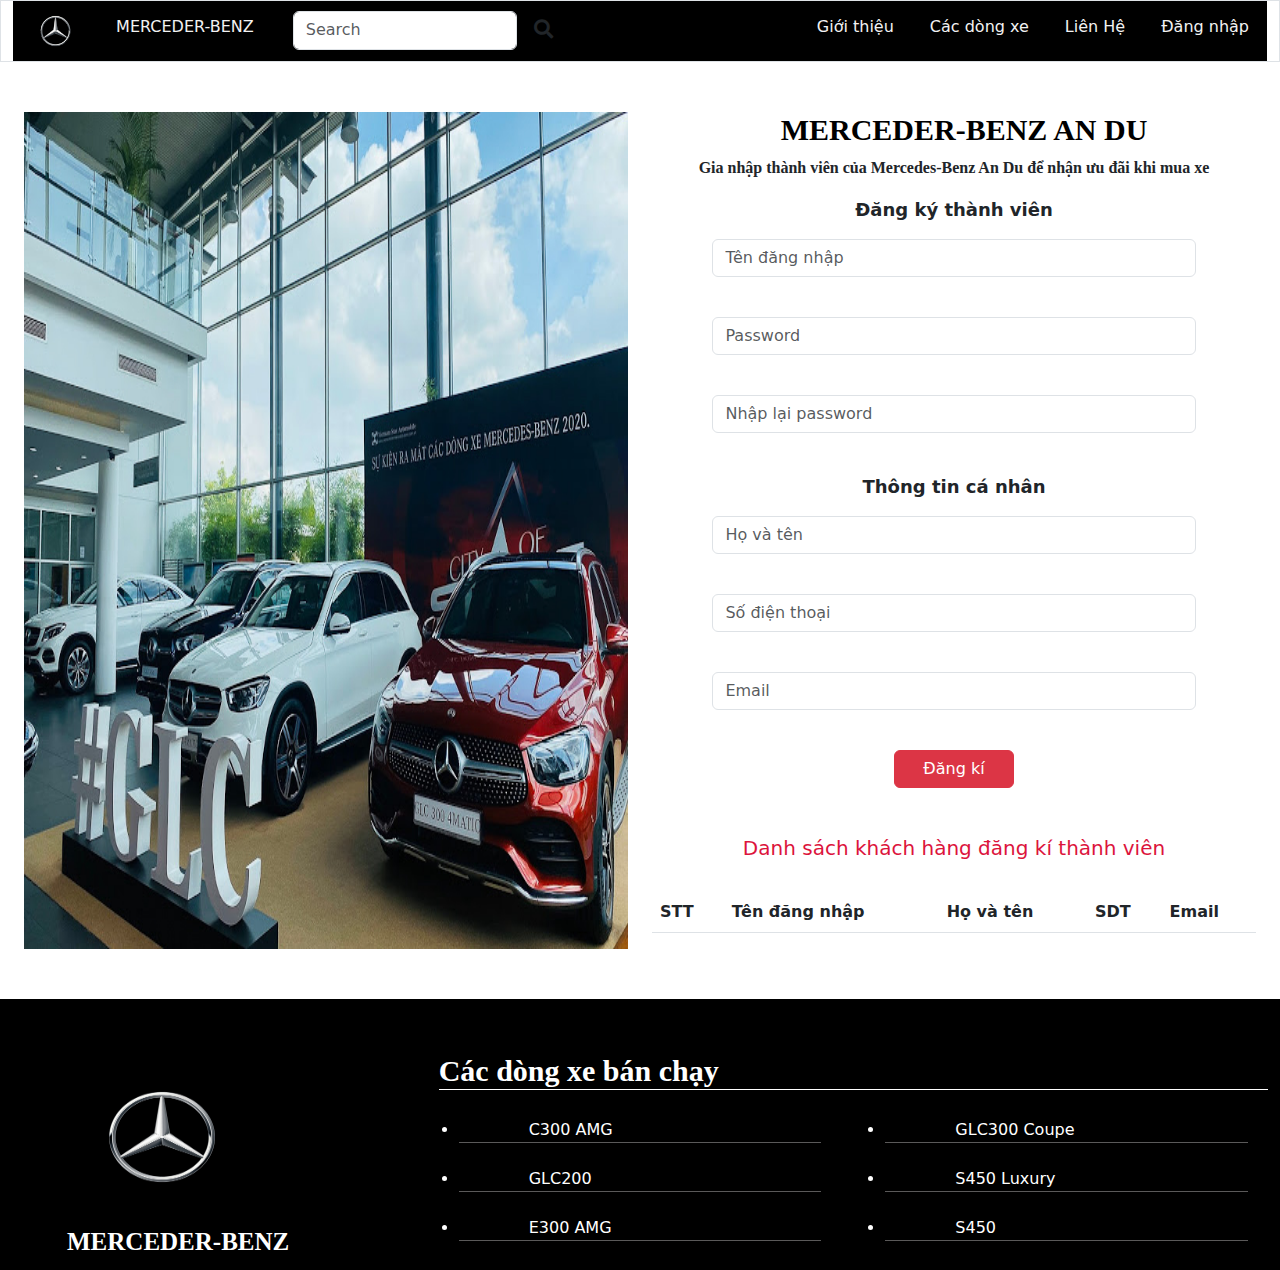
<file: html/signup.html>
<!DOCTYPE html>
<html lang="en">
<head>
    <meta charset="UTF-8">
    <meta http-equiv="X-UA-Compatible" content="IE=edge">
    <meta name="viewport" content="width=device-width, initial-scale=1.0">
    <link rel="stylesheet" href="../css/bootstrap.css">
    <link rel="stylesheet" href="../css/bootstrap.min.css">
    <link rel="stylesheet" href="../css/bootstrap-grid.min.css">
    <script src="../js/bootstrap.min.js"></script>
    <script src="../js/bootstrap.js"></script>
    <script src="../js/jquery-3.6.0.min.js"></script>
    <link rel="stylesheet" href="../css/style.css">
    <link rel="stylesheet" href="https://cdnjs.cloudflare.com/ajax/libs/font-awesome/4.7.0/css/font-awesome.min.css">
    <link rel="stylesheet" href="https://cdnjs.cloudflare.com/ajax/libs/font-awesome/5.15.4/css/all.min.css" />
    <title>Giới thiệu</title>
</head>
<body>

    <div class="container-fluid">
        <div class="row">
            <div class="col-xs-12 col-sm-12 col-md-12 col-xl-12 col-lg-12 border" style="height: auto;">
                <div id="nenheader">
                    <div class="topnav">
                        <a href="../html/login.html">Đăng nhập</a>
                        <a href="../html/lienhe.html">Liên Hệ</a>
                        <a href="../html/Cacdongxe.html">Các dòng xe</a>
                        <a href="../html/Gioithieu.html">Giới thiệu</a>
                        <img src="../img/2021-mercedes-star-in-ring-100th-anniversary-10.jpg" style="width: 120; height: 60px;float: left;">
                        <a href="../index.html" style="float: left; ">MERCEDER-BENZ</a>
                        <form class="d-flex" style="width: 300px; padding-top: 10px ; padding: 10px;">
                            <input class="form-control me-2" type="text" placeholder="Search">
                            <button type="button" class="btn btn-default btn-sm" style="font-size: 1.2em;">
                            <i class="fa fa-search"></i>
                            </button>
                        </form>
                    </div>

                </div>
            </div>
        </div>
        <!-- header -->
        <div class="row signup_page">
            <div class="col-xs-6 col-sm-6 col-md-6 col-xl-6 col-lg-6">
                <img src="../img/mercedes-benz-viet-nam-star-truong-chinh-tp-hcm-gia-xe-mercedes-vn-7.jpg" class="img_sign">
            </div>
            <div class="col-xs-6 col-sm-6 col-md-6 col-xl-6 col-lg-6" style="height: auto;">
                <h2 style="text-align: center; font-size: 30px; "><b>MERCEDER-BENZ AN DU  </b> </h2>
                <p style="text-align: center; font-family: Cambria, Cochin, Georgia, Times, 'Times New Roman', serif;"> <b>Gia nhập thành viên của Mercedes-Benz An Du để nhận ưu đãi khi mua xe</b></p>
                <div>
                    <p class="member_sign">Đăng ký thành viên</p>
                    <form action="" method="post" id="myform">
                        <div class="mb-3">
                            <input class="form-control" placeholder="Tên đăng nhập" id="Username" name="Username">
                            <span class="error_sign error_user"></span>
                        </div>
                        <div class="mb-3">
                            <input type="password" class="form-control" placeholder="Password" id="Password" name="Password">
                            <span class="error_sign error_pass"></span>
                        </div>
                        <div class="mb-3">
                            <input type="password" class="form-control" placeholder="Nhập lại password" id="Againpass" name="Againpass">
                            <span class="error_sign error_apass"></span>
                        </div>
                        <p class="info_sign">Thông tin cá nhân</p>
                        <div class="mb-3">
                            <input class="form-control" placeholder="Họ và tên" id="Name" name="Name">
                            <span class="error_sign error_name"></span>
                        </div>
                        <div class="mb-3">
                            <input class="form-control" placeholder="Số điện thoại" id="Phone" name="Phone">
                            <span class="error_sign error_phone"></span>
                        </div>
                        <div class="mb-3">
                            <input class="form-control" placeholder="Email" id="Email" name="Email">
                            <span class="error_sign error_email"></span>
                        </div>
                        <div class="signup_sign">
                            <input type="button" value="Đăng kí" class="btn btn-danger" id="sub_form">
                        </div>
                    </form>
                    <br>
                    <br>
                    <section class="table-responsive">
                        <table class="table table-striped" id="myTable">
                            <h5 style="text-align: center; color:crimson;font-size:20px;">Danh sách khách hàng đăng kí thành viên</h5>
                            <br>
                            <thead>
                                <tr>
                                    <th> STT</th>
                                    <th> Tên đăng nhập</th>
                                    <th> Họ và tên</th>
                                    <th> SDT </th>
                                    <th> Email</th>
                                </tr>
                            </thead>
                            <tbody></tbody>
                        </table>
                    </section>
                </div>
            </div>
        </div>
        <!-- footer -->
        <div class="row" style="background-color: black; color: white;">
            <div class="col col-4">
                <br>
                <br>
                <img src="../img/2021-mercedes-star-in-ring-100th-anniversary-10.jpg" width="300px" height="180px">
                <h6 style="font-size: 25px; font-family: Cambria, Cochin, Georgia, Times, 'Times New Roman', serif; padding-left: 55px;"><b>MERCEDER-BENZ</b></h6>
            </div>
            <div class="col col-8">
                <br>
                <h3 style="color:white ; font-family: Cambria, Cochin, Georgia, Times, 'Times New Roman', serif; font-size: 30px; border-bottom: solid 1px white;"> <b>Các dòng xe bán chạy</b></h3>
                <div class="row">
                    <div class="col col-6">
                        <div class="list-group">
                            <ul class="list-group list-group-flush" style="padding: 20px; padding-bottom: 5px;">
                                <li style="border-bottom: groove 1px rgb(90, 89, 89); padding:0px 70px; text-align: left;"> <a href="../html/C300_AMG.html" style="color: white; text-decoration: none; "> C300 AMG</a></li><br>
                                <li style="border-bottom:groove 1px rgb(90, 89, 89) ; padding:0px 70px; text-align: left;"> <a href="../html/GLC200.html" style="color: white; text-decoration: none; "> GLC200</a></li> <br>

                                <li style="border-bottom: groove 1px rgb(90, 89, 89); padding:0px 70px; text-align: left;"> <a href="../html/E300_AMG.html" style="color: white; text-decoration: none; "> E300 AMG</a></li> <br>
                            </ul>
                        </div>
                    </div>
                    <div class="col col-6">

                        <div class="list-group">
                            <ul class="list-group list-group-flush" style="padding: 20px; padding-bottom: 5px;">
                                <li style="border-bottom: groove 1px rgb(90, 89, 89); padding:0px 70px; text-align: left;"> <a href="../html/GLC300_Coupe.html" style="color: white; text-decoration: none;"> GLC300 Coupe</a></li><br>
                                <li style="border-bottom: groove 1px rgb(90, 89, 89); padding:0px 70px; text-align: left;"> <a href="../html/S450_luxury.html" style="color: white; text-decoration: none; "> S450 Luxury</a></li> <br>
                                <li style="border-bottom:groove 1px rgb(90, 89, 89); padding:0px 70px; text-align: left;"> <a href="../html/S450.html" style="color: white; text-decoration: none; "> S450</a></li> <br>
                            </ul>
                        </div>
                    </div>
                </div>
            </div>
        </div>
    </div>
    <script src="../js/main.js"></script>
</body>

</html>
</file>
<file: css/style.css>
#nenheader {
    background-color: black;
    color: white;
}

.topnav {
    overflow: hidden;
    background-color: black;
}


/* Style the topnav links */

.topnav a {
    float: right;
    display: block;
    color: #f2f2f2;
    text-align: right;
    padding: 14px 18px;
    text-decoration: none;
    height: 60px;
    font-size: +2;
}


/* Change color on hover */

.topnav a:hover {
    background-color: #ddd;
    color: black;
}

h1 {
    text-align: center;
    font-family: Cambria, Cochin, Georgia, Times, 'Times New Roman', serif;
    color: black;
    font-size: 30px;
    padding: 20px;
    border-bottom: solid 2px black;
}

h2 {
    text-align: left;
    font-family: Cambria, Cochin, Georgia, Times, 'Times New Roman', serif;
    color: black;
    font-size: 20px;
    padding-left: 20px;
}

h3 {
    text-align: left;
    font-family: Cambria, Cochin, Georgia, Times, 'Times New Roman', serif;
    color: black;
    font-size: 20px;
    padding-top: 30px;
}

.lienhe {
    float: left;
    width: calc(25% - 10px);
    margin: 10px 0;
    padding-left: 150px;
}

.lienhe .action {
    height: 40px;
    width: 100px;
    background: #273238;
    line-height: 40px;
    border-radius: 2px;
    box-shadow: 3px 3px 5px black;
    text-align: center;
    margin-bottom: 10px;
    transition: all .3s ease;
    margin-bottom: 15px;
    float: left;
    cursor: pointer;
    color: #fff;
    font-weight: 800;
    text-transform: uppercase;
    text-decoration: none;
}

@media (max-width: 768px) {
    .lienhe {
        margin-bottom: -15px;
    }
    .liehe .action {
        width: calc(50% - 5px);
        text-transform: uppercase;
        margin-right: 10px;
    }
}

h4 {
    text-align: left;
    font-family: Arial, Helvetica, sans-serif;
    color: red;
    text-shadow: 2px 2px 8px black;
    padding-left: 70px;
    font-size: 30px;
    border-bottom: groove 2px black;
}

.btn-box {
    font-size: 12px;
    padding-left: 0px;
}

.input-box {
    font-size: 20px;
}

.map {
    max-width: 100%;
    width: 100%;
}

.map iframe {
    height: 400px;
    max-width: 100%;
    width: 100%;
}

.test {
    color: red;
}

.contact_section {
    padding: 50px 0px 50px 0px;
    max-width: 1100px;
    margin-left: auto;
    margin-right: auto;
}

.info_contact {
    width: 50%;
}

.email_contact {
    width: 50%;
    box-shadow: 0px 0px 5px 0px rgba(0, 0, 0, 0.5);
    margin: 10px;
    border-radius: 10px;
}

.name_contact {
    font-size: 25px;
    font-weight: 500;
    text-transform: uppercase;
    margin-bottom: 0px;
}

.line_contact {
    border-bottom: 1px solid #000;
    width: 35%;
    margin: 5px 0px;
    margin-left: 0px;
}

.icon_content {
    margin-left: 0px;
    padding: 10px 0px;
    height: 50px;
    width: 100%;
}

.icon_contact {
    background-color: #000;
    height: 30px;
    max-width: 30px;
    border-radius: 50%;
    align-items: center;
    justify-content: center;
    display: flex;
}

.icon_contact i {
    color: white;
    font-size: 18px;
}

.icon_namec {
    color: #000;
    font-weight: 500;
    font-size: 18px;
}

.specific_contact {
    margin-left: 0px;
    padding: 10px 0px;
    width: 100%;
}

.specific_contact ul {
    margin-left: 10px;
}

.box_contact {
    width: 100%;
    height: 100%;
    padding: 25px;
}

.send_contact {
    margin-bottom: 0px;
}

.send_contact p {
    font-size: 23px;
    font-weight: 400;
    text-transform: capitalize;
    margin-bottom: 0px;
}

.email_line {
    border-bottom: 1px solid #000;
    width: 32%;
    margin: 5px 0px;
    margin-bottom: 10px;
}

.info_contact {
    width: 100%;
}

.bfrom_contact {
    border: 1px solid #ddd;
    width: 100%;
    padding: 6px 40px;
    border-radius: 3px;
}

.info_contact p {
    position: relative;
}

.info_contact .fa {
    position: absolute;
    z-index: 100;
    top: 22%;
    left: 8px;
    color: #cdcac3;
    font-size: 18px;
}

.listcar_contact {
    width: 100%;
    border: 1px solid #ddd;
    min-height: 40px;
    font-size: 14px;
    border-radius: 3px;
    outline: none;
    cursor: pointer;
}

.submit_contact {
    cursor: pointer;
    color: white;
    background: black;
    outline: none;
    border: none;
    padding: 8px 15px;
    font-size: 20px;
}

.category_page {
    margin-bottom: 50px;
}

.signin_page {
    margin: 50px 0px;
}

.img_sign {
    width: 100%;
    height: 100%;
}

.member_sign {
    text-align: center;
    font-size: large;
    font-weight: bold;
}

.form_sign {
    position: relative;
}

.form_sign .fa {
    position: absolute;
    z-index: 100;
    top: 22%;
    left: 22%;
    font-size: 20px;
}

.form_sign input {
    width: 60%;
    padding: 6px 40px;
    border-radius: 3px;
    margin-bottom: 10px;
    margin-left: auto;
    margin-right: auto;
    height: 40px;
}

.form_sign .eye {
    position: absolute;
    top: 22%;
    left: 74%;
    font-size: 20px;
    cursor: pointer;
}

.sign_sign input {
    margin-top: 10px;
    width: 60%;
    margin-left: 20%;
    outline: none;
    border: none;
    height: 45px;
    text-transform: uppercase;
    background-color: aqua;
    color: white;
    border-radius: 20px;
}

.member_signup {
    margin-top: 20px;
    text-align: center;
}

.member_signup p {
    color: gray;
}

.member_signup a {
    color: aqua;
    text-decoration: none;
}

.signup_page {
    margin: 50px 0px;
}

.error_sign {
    color: red;
    margin-left: 10%;
}

.form-control {
    width: 80%;
    margin-left: auto;
    margin-right: auto;
}

.info_sign {
    font-size: large;
    font-weight: bold;
    text-align: center;
}

.signup_sign input {
    width: 20%;
    margin-left: 40%;
}

.form_dangki {
    margin-left: auto;
    margin-right: auto;
    border-color: #000;
    height: auto;
    width: 65%;
}

.anh:hover {
    border: 1px solid #777;
}

.anh img {
    width: 100%;
    height: auto;
}

.giaxe {
    padding: auto;
    text-align: center;
    color: red;
    text-decoration: none;
}

* {
    box-sizing: border-box;
}

.responsive {
    padding: 0 6px;
    float: left;
    width: 24.99999%;
}

@media only screen and (max-width: 700px) {
    .responsive {
        width: 49.99999%;
        margin: 6px 0;
    }
}

@media only screen and (max-width: 500px) {
    .responsive {
        width: 100%;
    }
}
</file>
